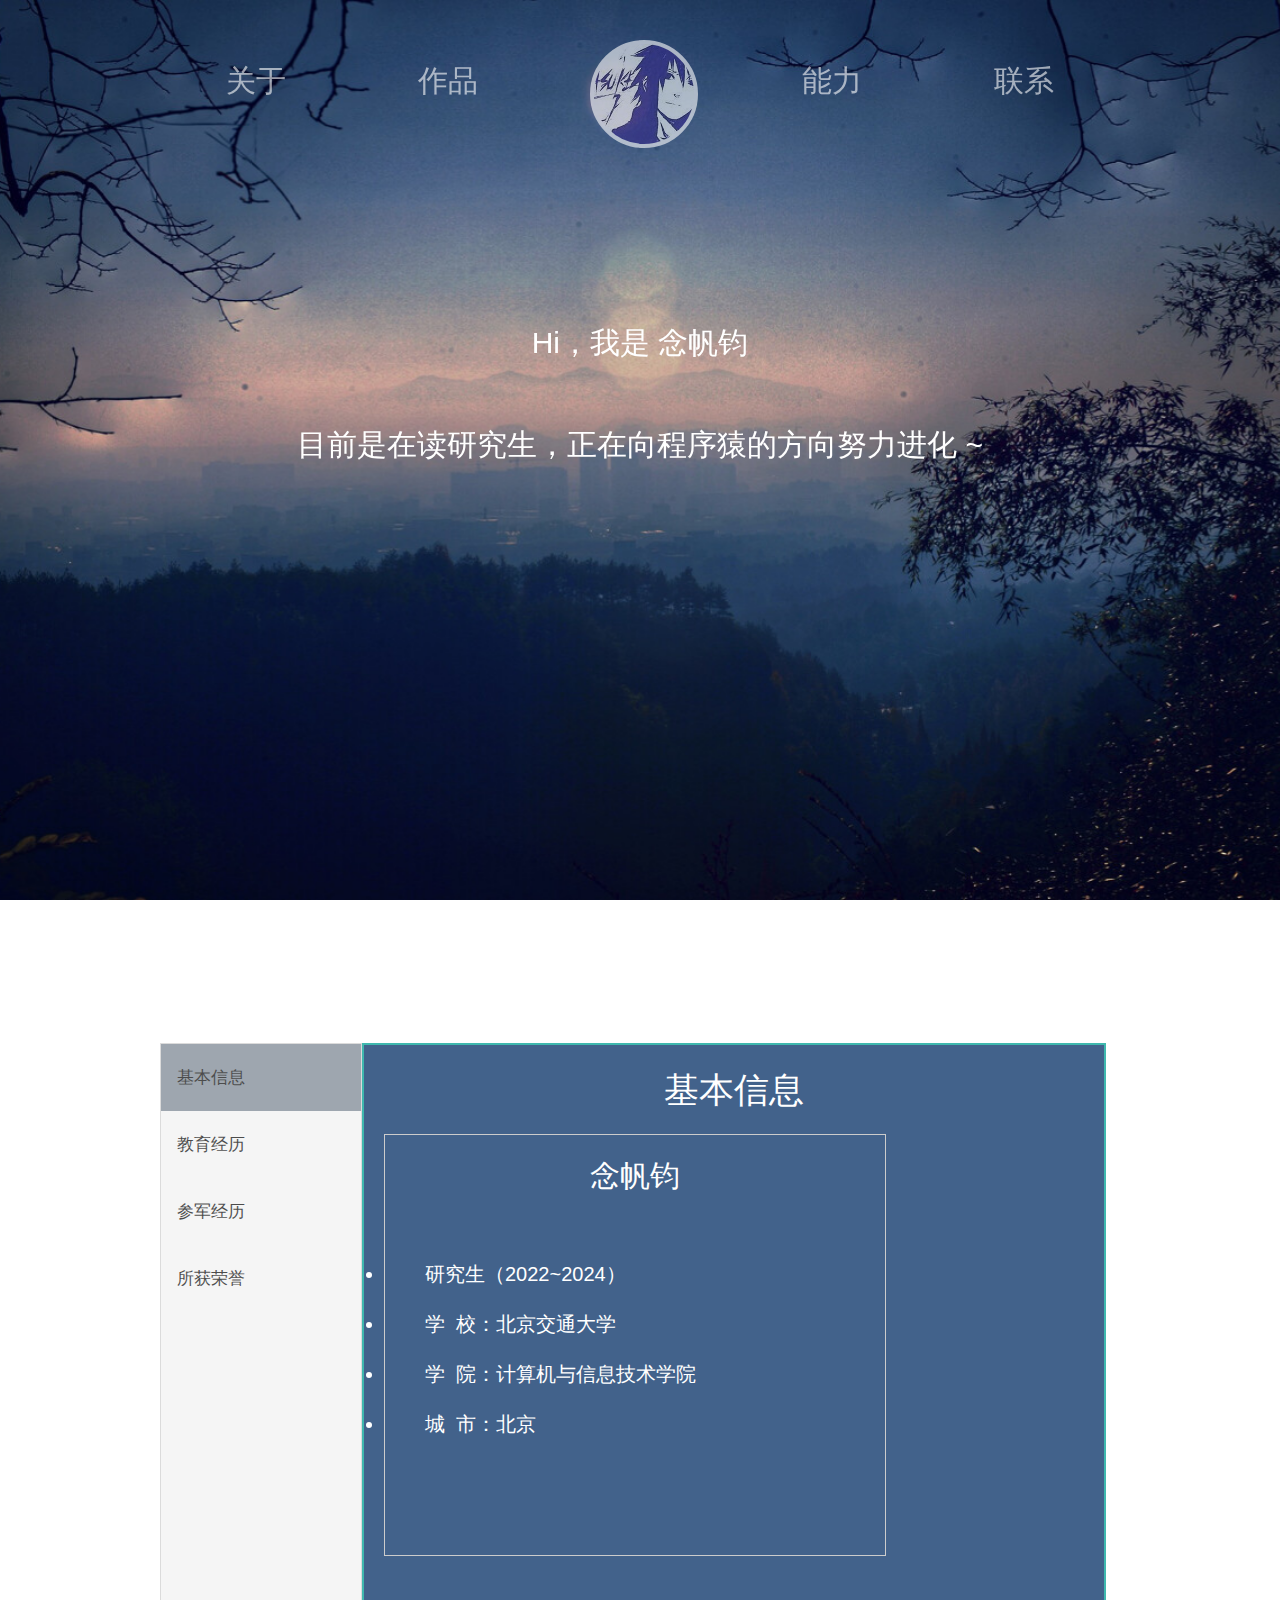
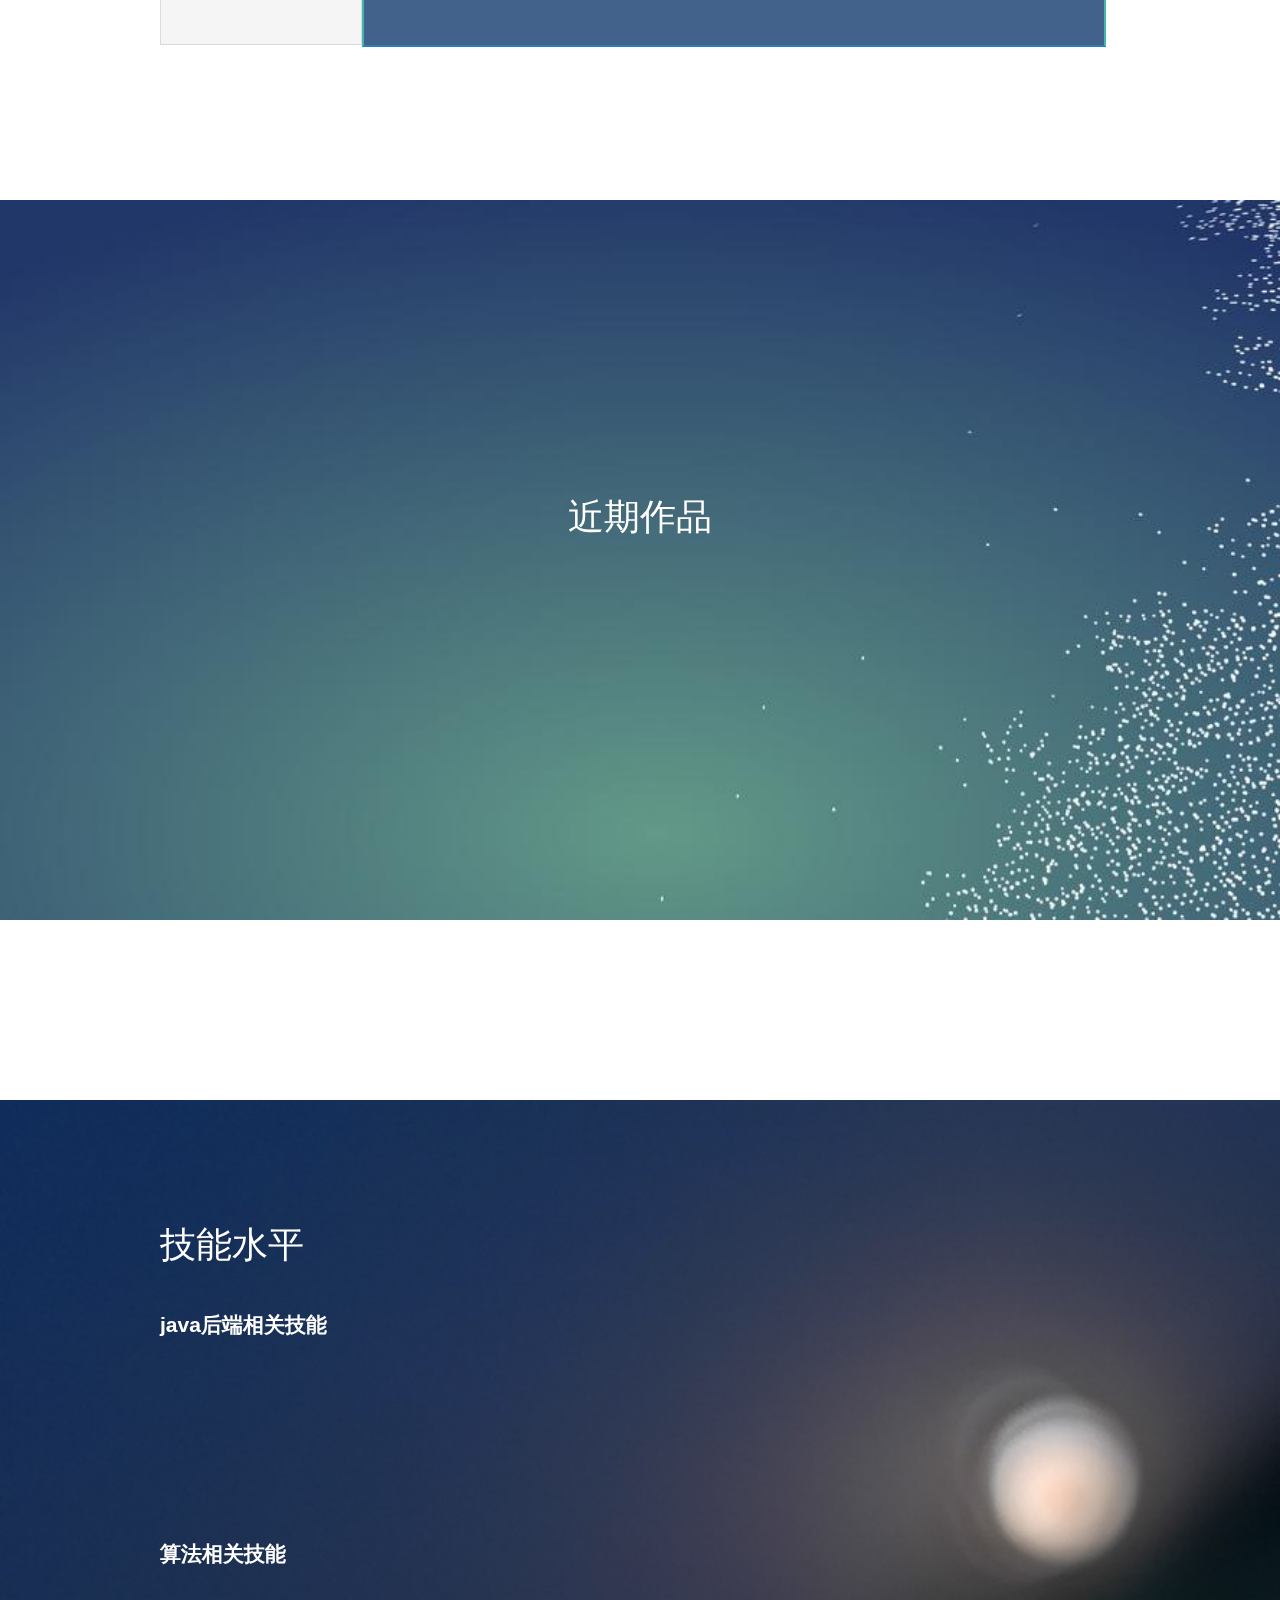
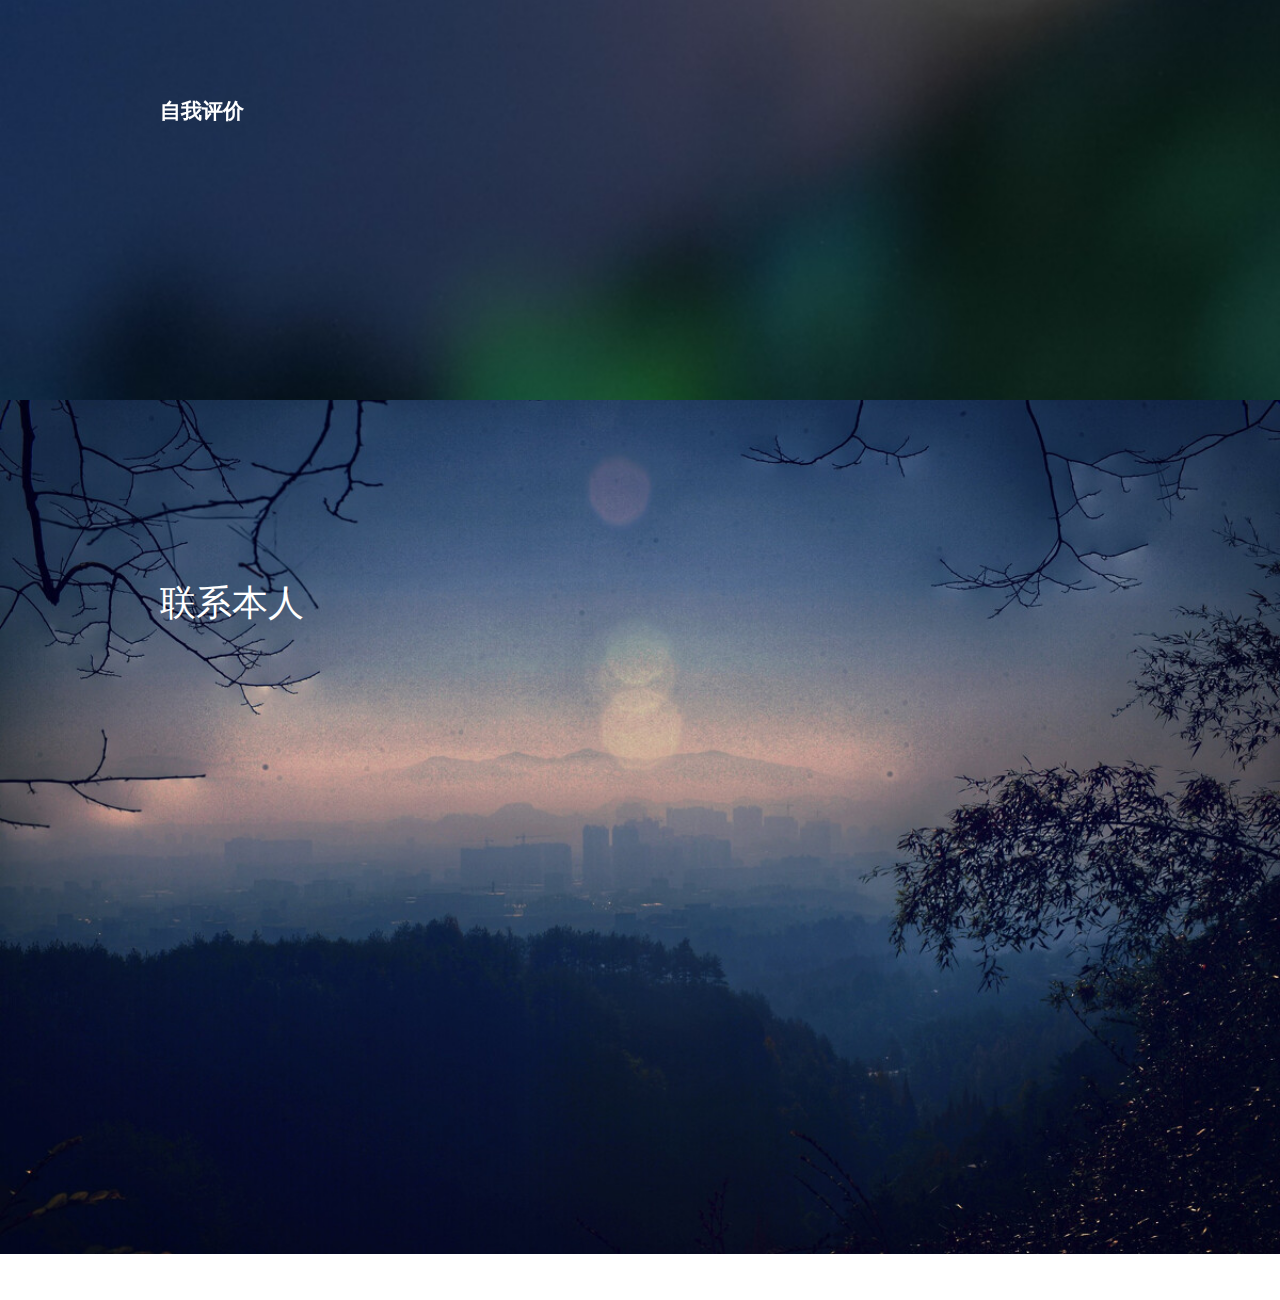
<file: index.html>
<!DOCTYPE html>
<html>
<head>
	<meta http-equiv="Content-Type" content="text/html; charset=UTF-8" />
	<meta name="viewport" content="width=device-width,initial-scale=1,maximum-scale=1,minimum-scale=1" />	
	<title>关于 念帆钧</title>

	<link rel="stylesheet" href="./style.css" type="text/css" media="all" />
	<link rel="shortcut icon" href="./images/icon.jpg"/>
	
</head>
<body class="loading-process">
<div class="loading">
	<div class="loading-circle"></div>
	<div class="loading-avatar"><img src="images/nian@2x.jpg" alt="" width="100" height="100"></div>
	<div class="loading-info">正在努力加载中...</div>
</div>
<div class="section-header">
	<div class="section">
		<nav class="nav" role="navigation">
			<ul>
				<li class="nav-about fade fade1"><a href="#about">关于</a></li>
				<li class="nav-works fade fade4"><a href="#works">作品</a></li>
				<li class="fade back-home"><a href="#top">首页</a></li>
				<li class="nav-skill fade fade2"><a href="#skill">能力</a></li>
				<li class="nav-contact fade fade3"><a href="#contact">联系</a></li>
			</ul>
		</nav>
	</div>
	<div class="nav-bg"></div>
</div>
<div class="home-bg">
	<img src="images/home-bg2.jpg" alt="" width="1000" height="667">
</div>


<div class="section-wrap section-fristpage">
	<div class="section">
		<div class="section-content">
			<p class="fade fade1">Hi，我是 念帆钧</p>
			<p class="fade fade2">目前是在读研究生，正在向程序猿的方向努力进化 ~</p>
			<p class="fade fade3">想了解更多，往下滚动哦 ^_^</p>
		</div>
		<a href="#" class="scroll-tip fade fade4">向下滚动</a>
	</div>
</div>

<div class="section-wrap section-fristpage">
	<div class="section">
		<div class="about-content clearfix section-content">
			<div class="tab">
				<button class="tablinks" onclick="openInfo(event, 'info')" id="defaultOpen">基本信息</button>
				<button class="tablinks" onclick="openInfo(event, 'education')">教育经历</button>
				<button class="tablinks" onclick="openInfo(event, 'army')">参军经历</button>
				<button class="tablinks" onclick="openInfo(event, 'honer')">所获荣誉</button>
			  </div>
			  
			  <div id="info" class="tabcontent">
				<h3>基本信息</h3>
				<div class="left-info">
					<h4>念帆钧</h4>
					<br>
					<li class="info">研究生（2022~2024）</li>
					<li class="info">学&nbsp;&nbsp;校：北京交通大学</li>
					<li class="info">学&nbsp;&nbsp;院：计算机与信息技术学院</li>
					<li class="info">城&nbsp;&nbsp;市：北京</li>
					
				</div>
				
				<div id="myIDphoto" class="right">
					<img class="my-photo fade fade4" src="images/photo.png" alt="" width="150" height="200">
				</div>	
			  </div>
			  
			  <div id="education" class="tabcontent">
				<h3>教育经历</h3>
				<ul>
					<li class="info-title">本科阶段  &nbsp;&nbsp;2016年~2022年  &nbsp;&nbsp; 北京交通大学
						<ul>
							<li class="info"><strong>专&nbsp;&nbsp;&nbsp;&nbsp;&nbsp;&nbsp;&nbsp;业：</strong>
								计算机科学与技术
							</li>
							<li class="info"><strong>特别说明：</strong>
								包括两年参军经历
							</li>
							<li class="info"><strong>主修课程：</strong>
								数据库，操作系统，java，C语言，离散数学，计算机网络，算法分析与设计。。。</li>
						</ul>
					</li>
					<br>
						
					<li class="info-title">研究生  &nbsp;&nbsp;2022年~2024年  &nbsp;&nbsp; 北京交通大学
						<ul>
							<li class="info"><strong>专&nbsp;&nbsp;&nbsp;&nbsp;&nbsp;&nbsp;&nbsp;业：</strong>
								计算机技术<专硕>
							</li>
							<li class="info"><strong>已修课程：</strong>
								机器学习，web搜索与推荐系统导论，深度学习，算法分析与设计</li>
						</ul>
					</li>

				</ul>
				

			  </div>
			  
			  <div id="army" class="tabcontent">
				<h3>参军经历</h3>
				<p class="info-title" >2017年9月~2019年9月&nbsp;&nbsp;参军入伍</p>
				<p class="info" weight="20px">&nbsp;&nbsp;&nbsp;&nbsp;大一结束后参军入伍，服役于西藏武警某部，期间获得“优秀义务兵”称号一次，
										团级嘉奖两次，标兵称号若干次，2019年9月退役后恢复学籍开始上大二。</p>
				<div id="myIDphoto" class="right">
					<img class="my-photo fade fade4" src="images/ArmyPhoto.jpg" alt="" width="400" height="266" margin-right="50px">
				</div>	
			  </div>

			  <div id="honer" class="tabcontent">
				<div float="left">
					<h3>所获荣誉</h3>
					<ul >
						<li class="honer red">2022.07 &nbsp;&nbsp;&nbsp;&nbsp;&nbsp; 校级本科优秀毕业论文</li>
						<li class="honer red">2020.12 &nbsp;&nbsp;&nbsp;&nbsp;&nbsp; 第六届移动互联创新大赛国家级三等奖</li>
						<li class="honer">2020.12 &nbsp;&nbsp;&nbsp;&nbsp;&nbsp; 一等学习进步奖学金</li>
						<li class="honer">2021.10 &nbsp;&nbsp;&nbsp;&nbsp;&nbsp; 二等社会工作优秀奖学金</li>
						<li class="honer">2020.09 &nbsp;&nbsp;&nbsp;&nbsp;&nbsp; 北京交通大学大学生创新创业大赛三等奖</li>
						<li class="honer">2019.08 &nbsp;&nbsp;&nbsp;&nbsp;&nbsp; 部队服役期间获一次 “优秀义务兵”称号，两次团级嘉奖</li>
						<li class="honer">2021.09 &nbsp;&nbsp;&nbsp;&nbsp;&nbsp; 担任学生军训教官，获得“优秀学生教官”称号</li>

					</ul> 
				</div>
				
			  </div>
		</div>
		<a href="#" class="scroll-tip fade fade4">向下滚动</a>
	</div>
</div>
<script>
	function openInfo(evt, infoName) {
    var i, tabcontent, tablinks;
    tabcontent = document.getElementsByClassName("tabcontent");
    for (i = 0; i < tabcontent.length; i++) {
        tabcontent[i].style.display = "none";
    }
    tablinks = document.getElementsByClassName("tablinks");
    for (i = 0; i < tablinks.length; i++) {
        tablinks[i].className = tablinks[i].className.replace(" active", "");
    }
    document.getElementById(infoName).style.display = "block";
    evt.currentTarget.className += " active";
}

// 触发 id="defaultOpen" click 事件
document.getElementById("defaultOpen").click();
</script>


<!-- <div id="about" class="section-wrap section-about">
	<div class="section">
		<div class="about-content clearfix section-content">
			<div class="left">
				<h1>关于本人</h1>
				<p class="fade fade1">2008 年接触网站建设</p>
				<p class="fade fade2">2012 年专注前端学习</p>
				<p class="fade fade3">断续写过两年多独立博客（旧博 <a href="http://www.qianxingzhem.com" target="_blank">潜行者m</a>)</p>
				<p class="fade fade4"><a href="http://www.haohaoxuexitiantianxiangshang.com" target="_blank">好好学习天天向上</a> 开发者</p>
				<p class="fade fade5"><a href="http://deepdevelop.com" target="_blank">Deepdevelop</a> 兼职前端工程师</p>
				<p class="fade fade6">目前在申请前端实习，为 10 月份校招做准备。</p>
			</div>
			<div class="right">
				<img class="my-photo fade fade4" src="images/me.jpg" alt="" width="335" height="540">
			</div>
		</div>
	</div>
</div> -->

<div id="works" class="section-wrap section-works">
	<div class="section">
		<div class="works-content section-content">
			<h1>近期作品</h1>
			<div class="works-list clearfix">
				<div class="works-item first fade fade1">
					<!-- <a href="work\graduation\work1.html" target="_blank"> -->
					<a href="https://nianfanjun.vipcom.cc/" target="_blank">
						<img src="images/works/stock-predict.png" alt="" width="300" height="180">
						<div class="work-info">
							<h2>股票预测可视化系统</h2>
							<p><strong>开发时间</strong>：2021年12月~2022年6月<br>
							<strong>主要工作</strong>：我的毕业设计，基于多模态图神经网络的股票预测及可视化，最后获得校级优秀毕业论文（详情请点击图片）</p>
						</div>
					</a>
				</div>
				<div class="works-item fade fade2">
					<a href="https://www.vipcom.cc/home/mockup/open/id/10434_5dc628b3" target="_blank">
						<img src="images/works/hangkong.jpg" alt="" width="300" height="180">
						<div class="work-info">
							<h2>航空公司订票系统</h2>
							<p><strong>开发时间</strong>：2020年9月-2020年12月<br>
							<strong>工作详情</strong>：课程作业，完成了本系统的相关系统设计文档编写、系统设计、系统实现等相关工作（详情请点击图片）。</p>
						</div>
					</a> 
				</div>
				<div class="works-item fade fade3">
					<a href="work\TimeLine\work2.html" target="_blank">
						<img src="images\works\TimeLine.jpg" alt="" width="300" height="180">
						<div class="work-info">
							<h2>《时光录》APP开发</h2>
							<p><strong>开发时间</strong>：2021.05-2021.07<br>
							<strong>工作详情</strong>：小组开发的一个安卓APP。（详情请点击图片）</p>
						</div>
					</a>
				</div>
				<!-- <div class="works-item first fade fade4">
					<a href="http://97866.com/" target="_blank">
						<img src="images/works/game.jpg" alt="" width="300" height="180">
						<div class="work-info">
							<h2>游戏小站</h2>
							<p><strong>开发时间</strong>：2013年12月<br>
							<strong>工作详情</strong>：基于 PSD 做前端页面开发，于后端沟通交流。</p>
						</div>
					</a>
				</div> -->
			</div>
			<!-- <a class="more-link" href="http://yujiangshui.com/product/">查看更多</a> -->
		</div>
	</div>
</div>
<div id="skill" class="section-wrap section-skill">
	<div class="section">
		<div class="skill-content section-content">
			<h1>技能水平</h1>
			<ul>
				<h2 style="font-weight:900;">java后端相关技能</h2>
				<li class="fade fade1 skill">较为熟练使用java、c语言， 能够独立开发程序，有良好的工程规范命名、注释习惯。</li>
				<li class="fade fade3 skill">较为熟练的使用MySQL数据库。</li>
				<li class="fade fade2 skill">对 HTML、 CSS、Vue 等前端开发技术有一定了解、可以开发简单的前端页面。</li>
				<li class="fade fade4 skill">有一定的数据结构、算法基础，熟悉TCP/IP协议。</li>
				<li class="fade fade4 skill">熟练掌握 IDEA、VScode 、VS2017等编程工具，以及github代码管理工具。</li>
				<br>
				<h2 style="font-weight:900;">算法相关技能</h2>
				<li class="fade fade3 skill">有深度学习开发框架（Python、TensorFlow）项目经验。</li>
				<li class="fade fade2 skill">有时序预测项目经验，对LSTM、TCN、CNN、RNN等模型较为熟悉，有模型训练经验。</li>
				<li class="fade fade1 skill">有搜索与推荐算法相关经验。</li>
				<br>
				<h2 style="font-weight:900;">自我评价</h2>
				<li class="fade fade1 skill">善于沟通，有良好的团队合作精神和独立分析解决问题的能力，有高度的责任感。</li>
				<li class="fade fade4 skill">有参军经历，有较大的抗压能力，有吃苦耐劳的精神，积极乐观。</li>
				<li class="fade fade2 skill">热爱计算机科学与互联网技术，对新技术抱有极大的兴趣和自学能力。</li>
				<li class="fade fade3 skill">在校期间担任过协会组织部部长、大学生军训教官、研究生班级班长，组织过多项活动，有一定组织能力。</li>
			</ul>
		</div>
	</div>
</div>
<div id="contact" class="section-wrap section-contact">
	<div class="section">
		<div class="contact-content clearfix section-content">
			<h1>联系本人</h1>
			<div class="left">
				<div class="contact-ways fade fade1">
					<h2>社交网络</h2>
					<ul>
						<li style="font-size: 20px;color:aliceblue">邮箱：<a target="_blank" href="mailto:22125214@bjtu.edu.cn">22125214@bjtu.edu.cn</a></li>
						<li style="font-size: 20px;color:aliceblue">微信号：cmder2</li>
						<li style="font-size: 20px;color:aliceblue">Github：<a target="_blank" href="https://github.com/fanjun1997">fanjun1997</a></li>
						<li style="font-size: 20px;color:aliceblue">CSDN：<a target="_blank" href="https://blog.csdn.net/weixin_45913922?type=blog">fanjun1997</a></li>
					</ul>
				</div>
				<!-- <div class="contact-info fade fade2">
					<h2>本站声明</h2>
					<p>本站设计、交互、编码均由一人独立完成。感谢 jQuery 提供了很多方便。本站源代码已经公开在 github 上面，欢迎 fork 学习。</p>
				</div> -->
			</div>
			<div class="right fade fade3">
				<h2>扫码添加</h2>
				<img class="my-photo fade fade2" src="images/wechat.jpg" alt="" width="400" height="400" margin-right="50px">
			</div>
		</div>
	</div>
</div>

<div class="overlay"></div>
<div class="state-indicator"></div>

<script type="text/javascript" src="./js/jquery-1.9.1.min.js"></script>
<script src="js/global.js"></script>

</body>
</html>
</file>
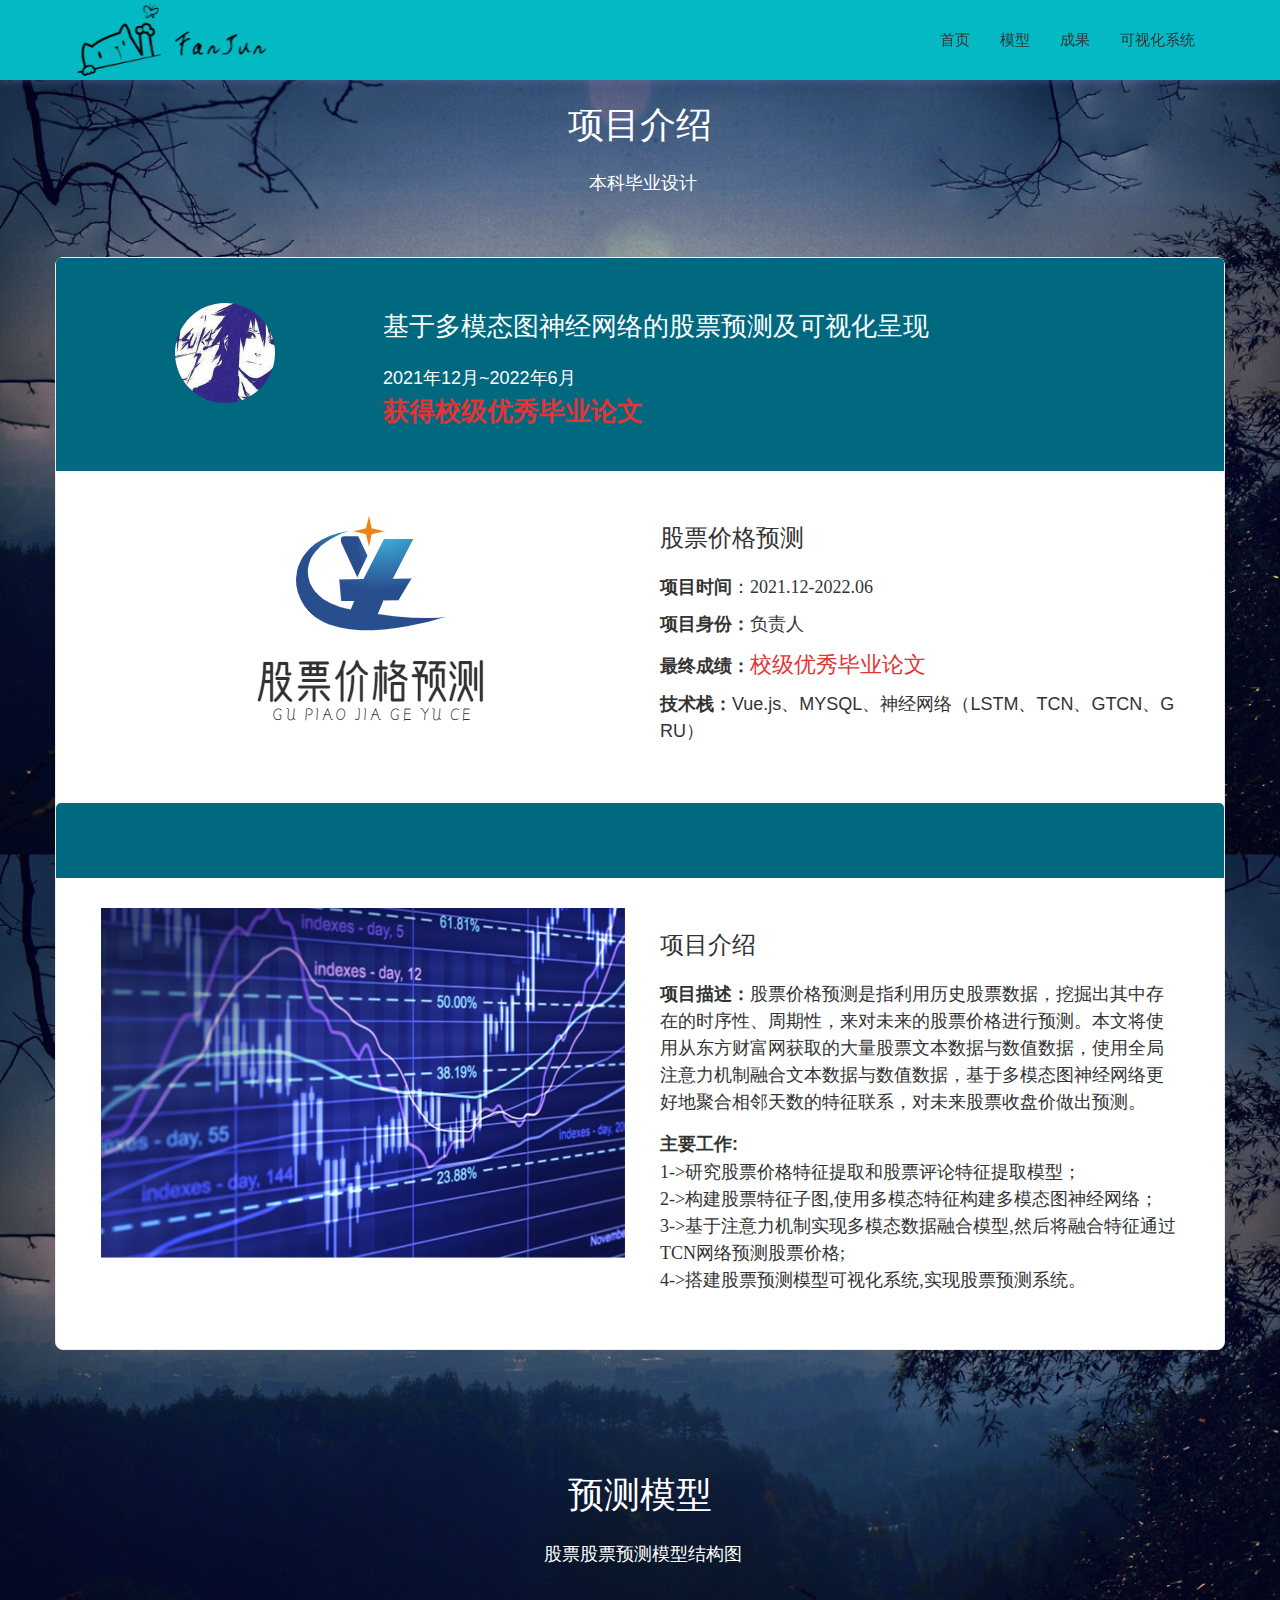
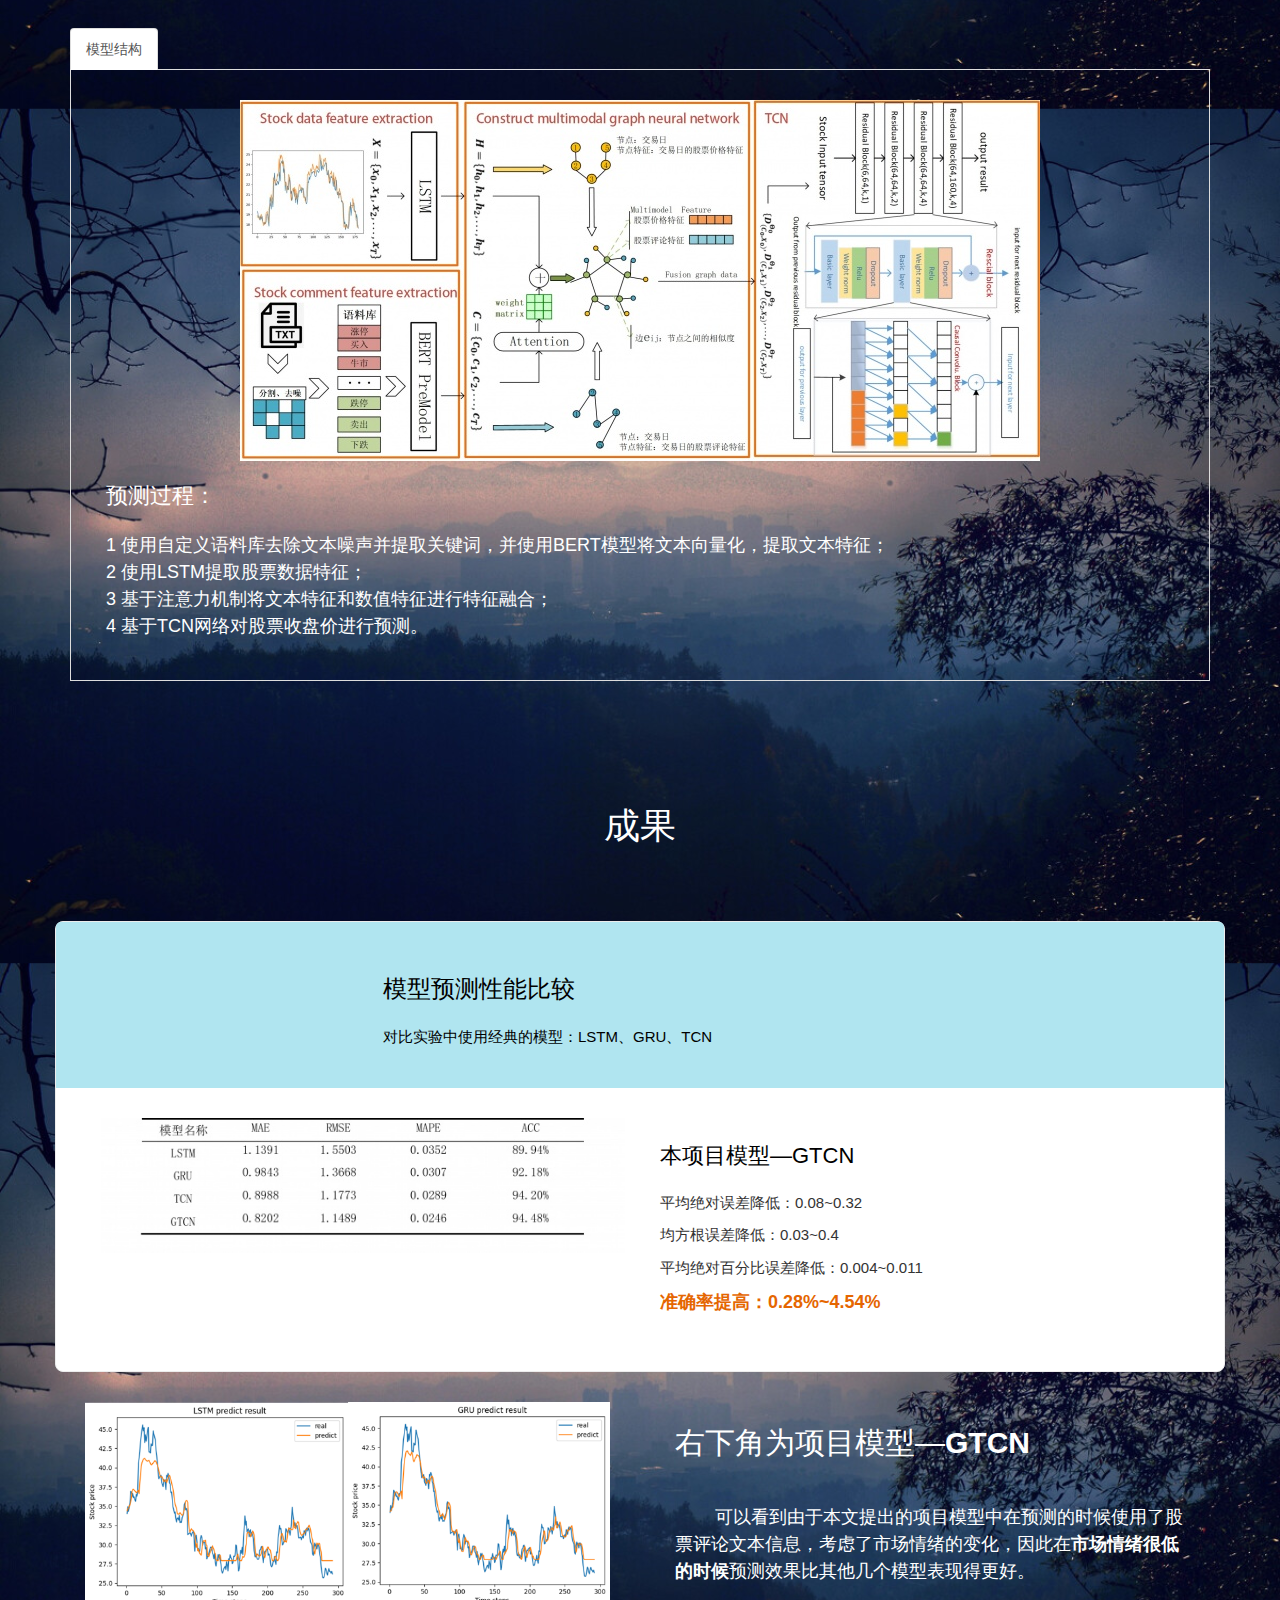
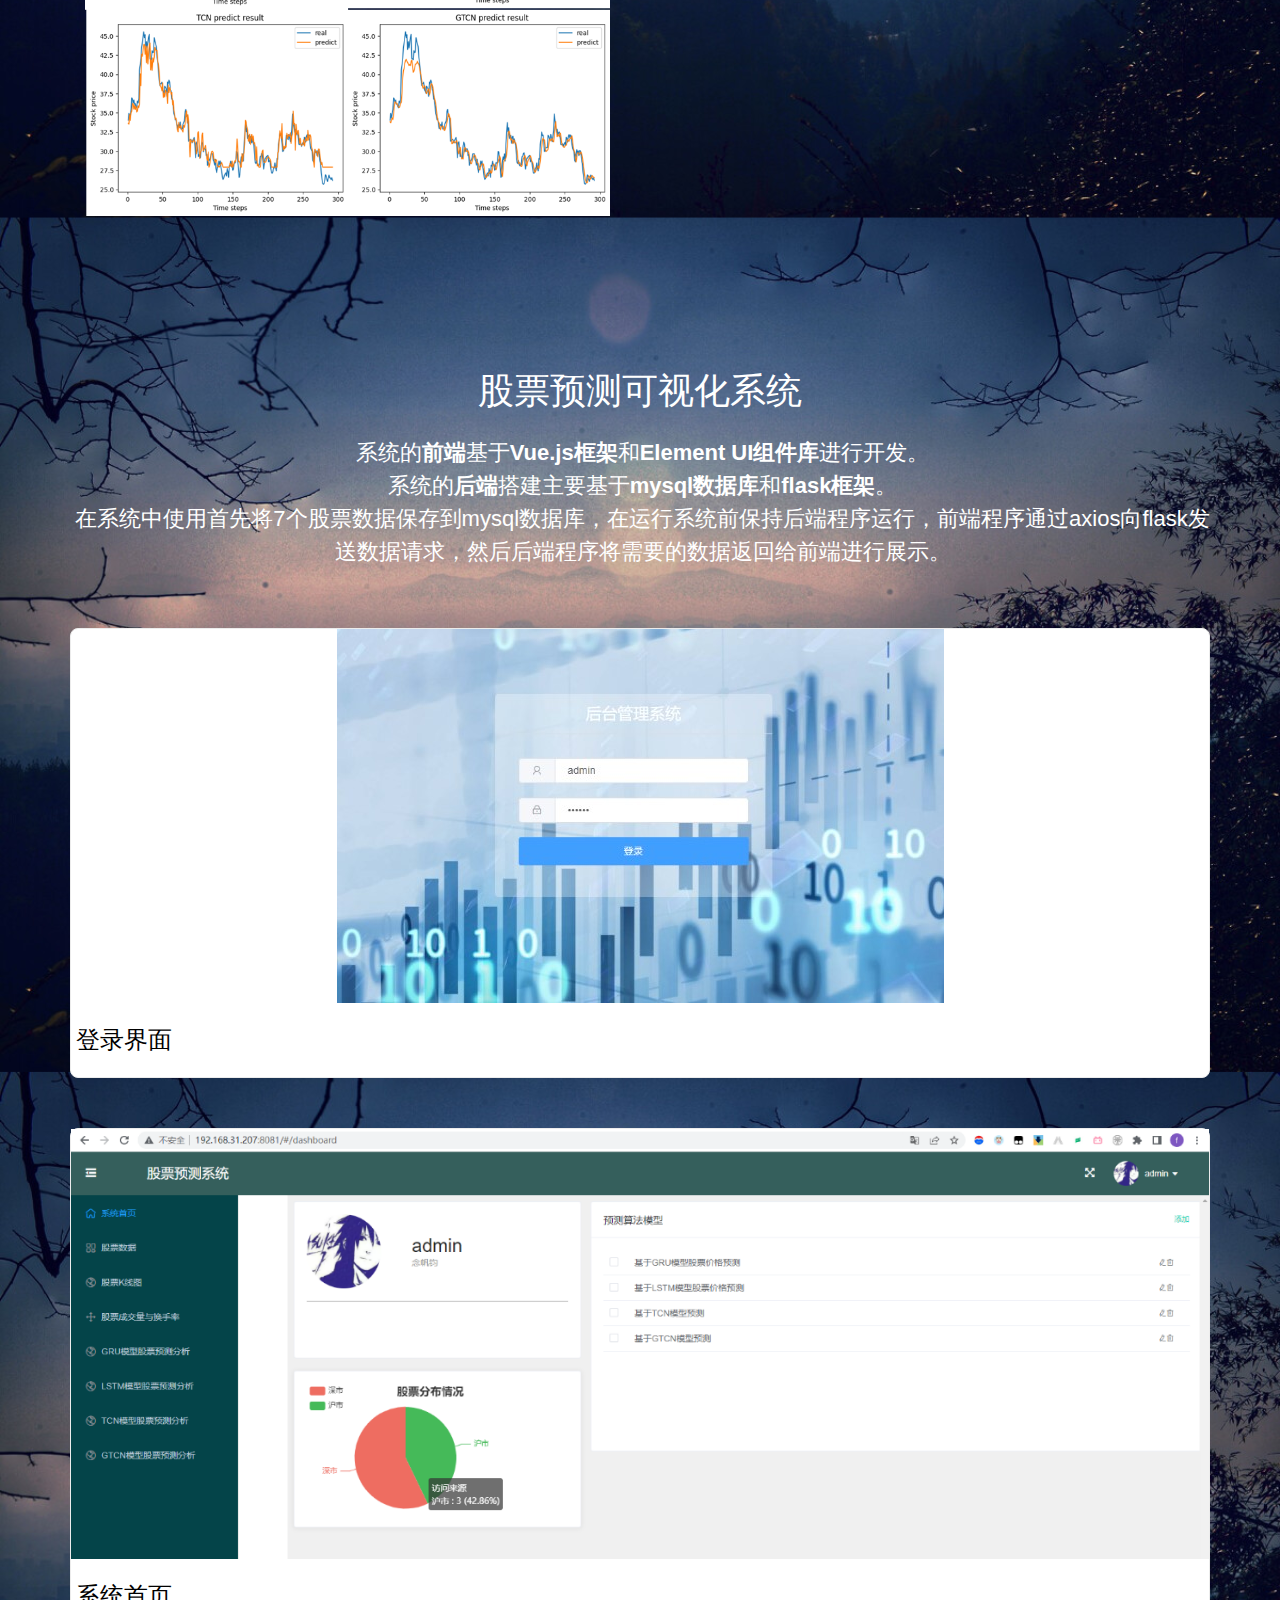
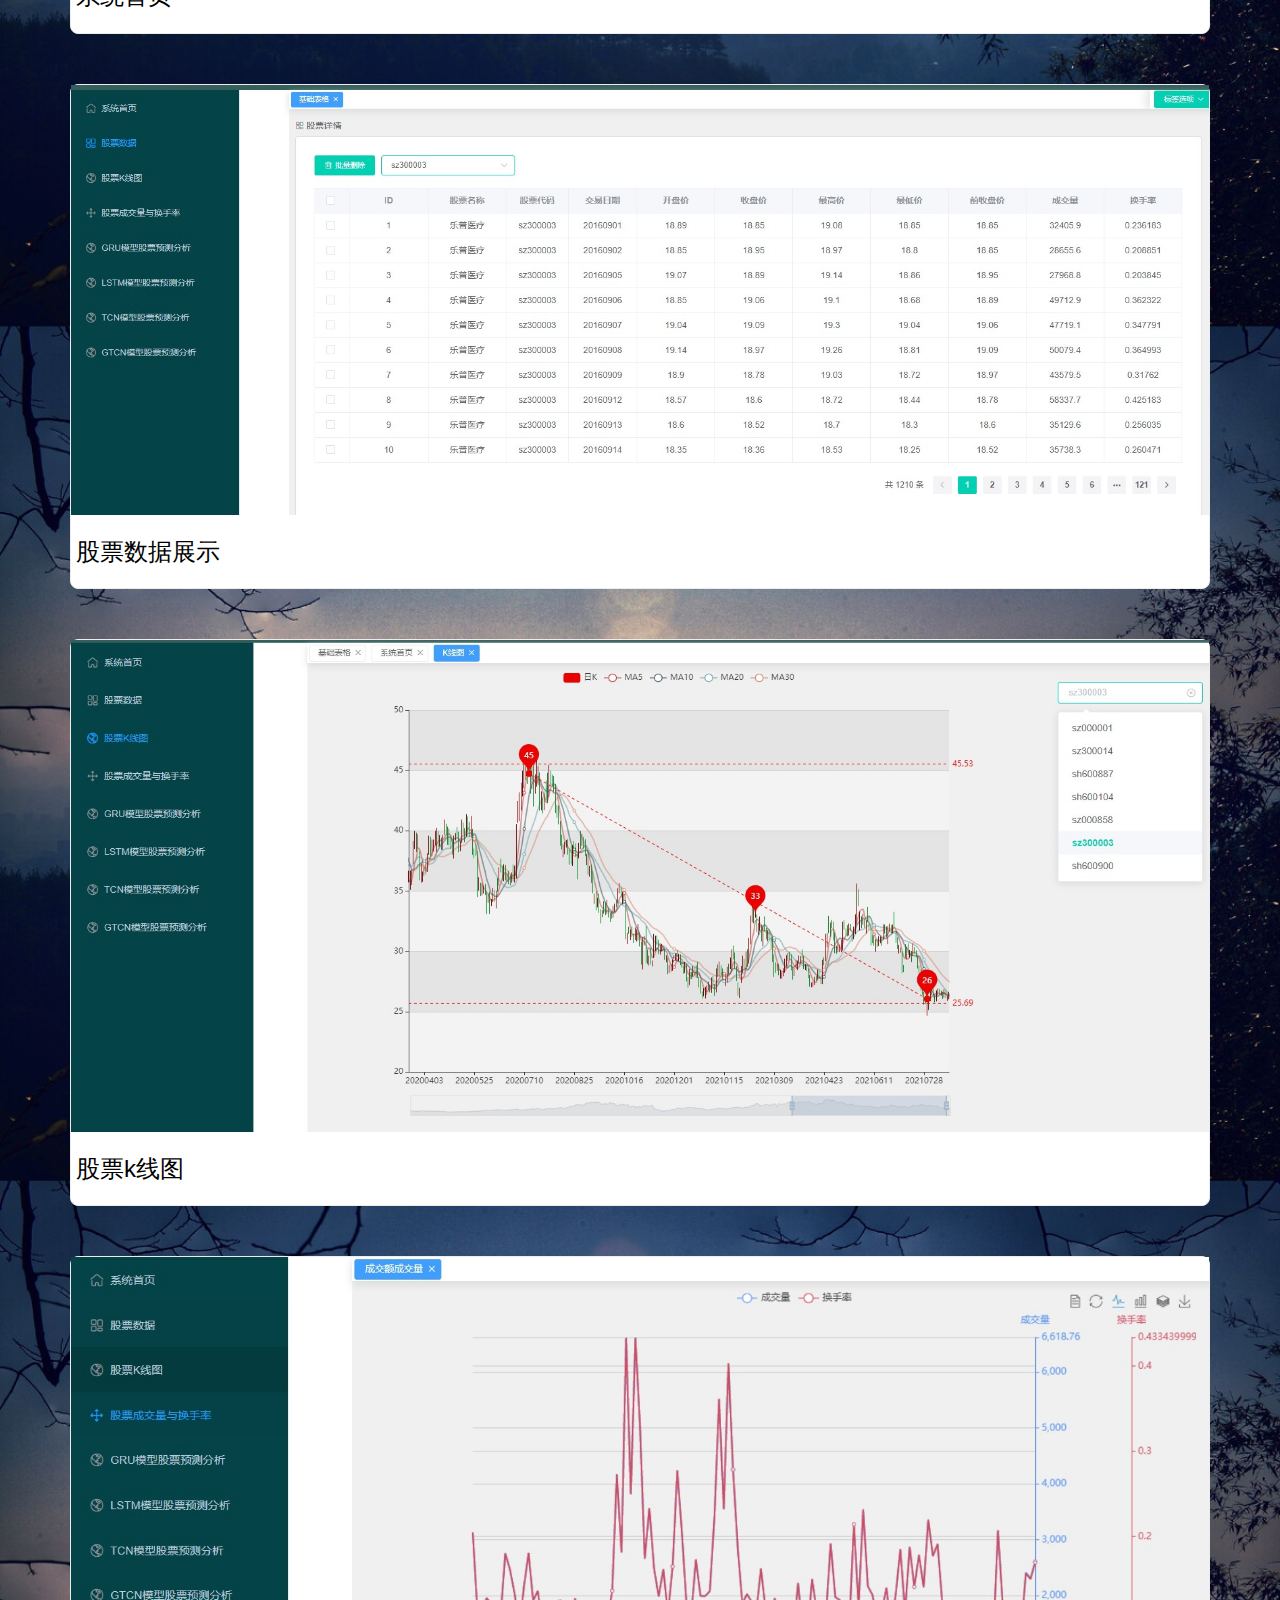
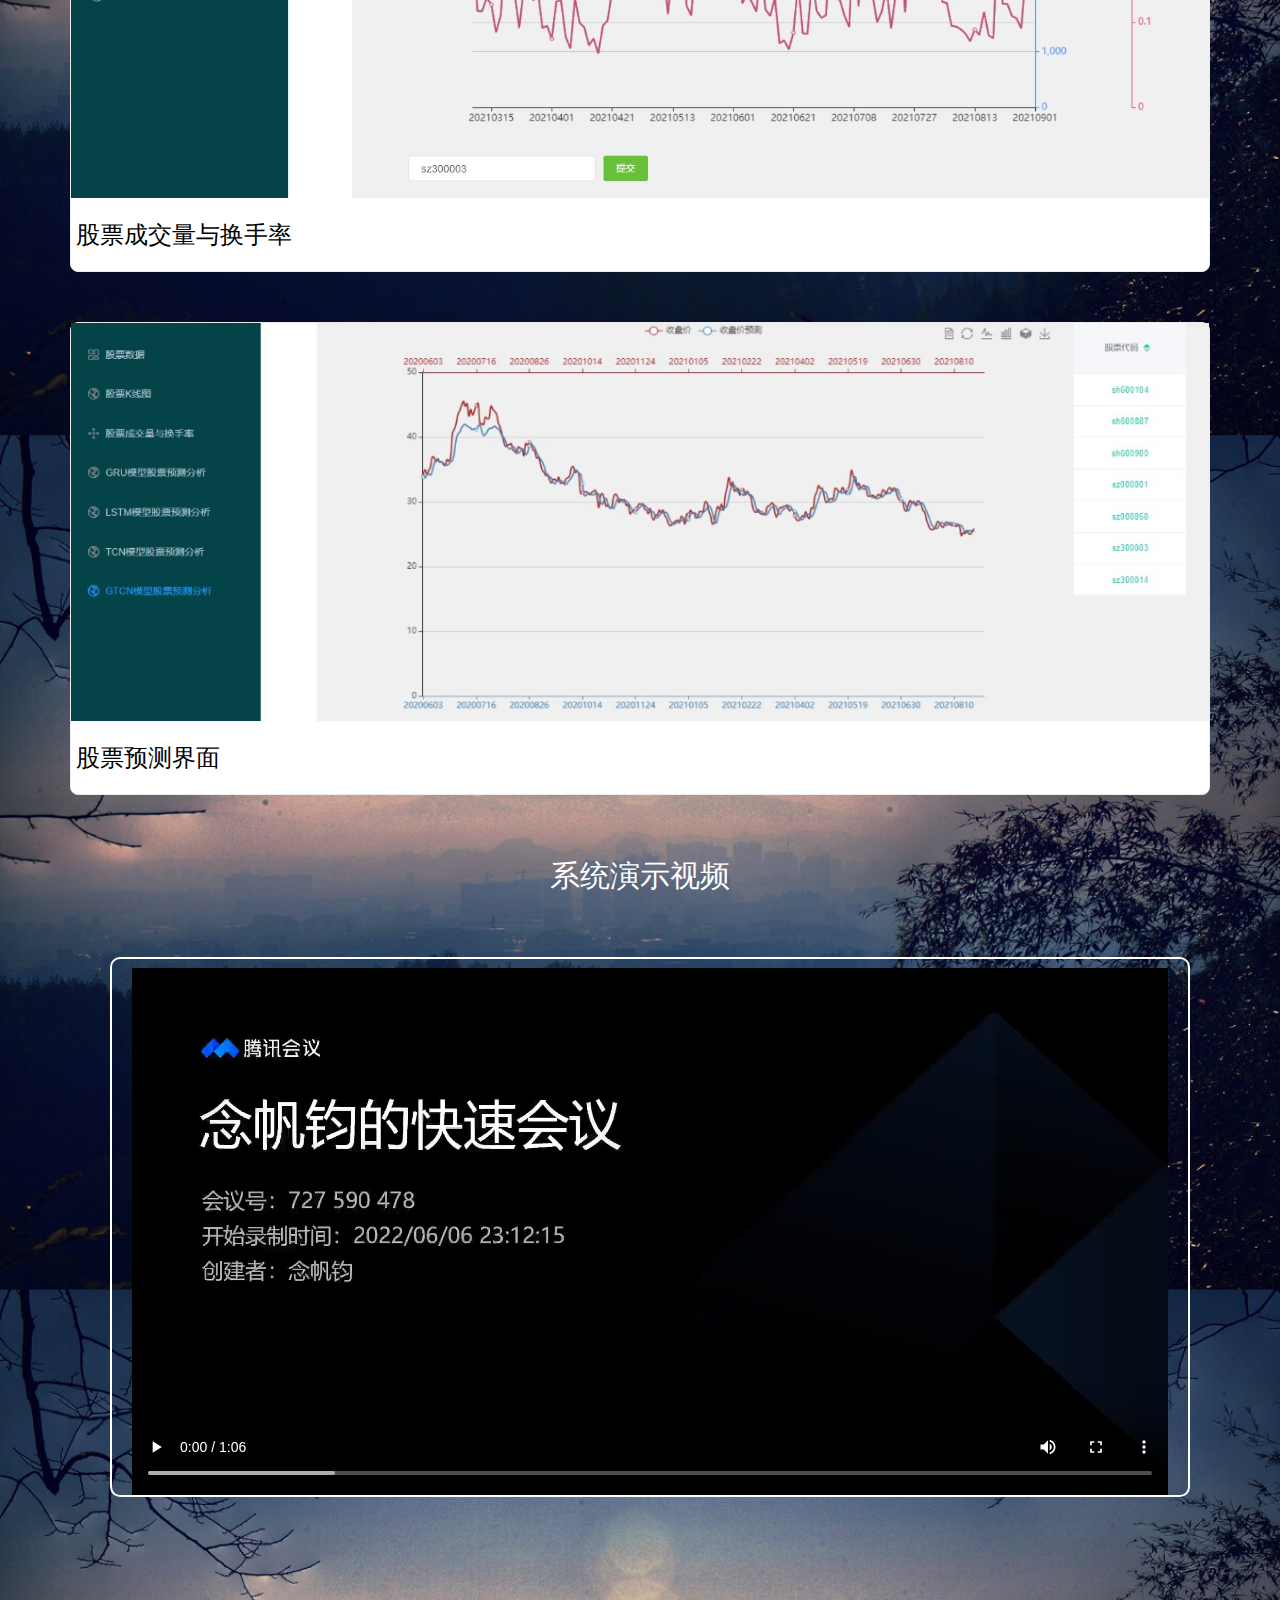
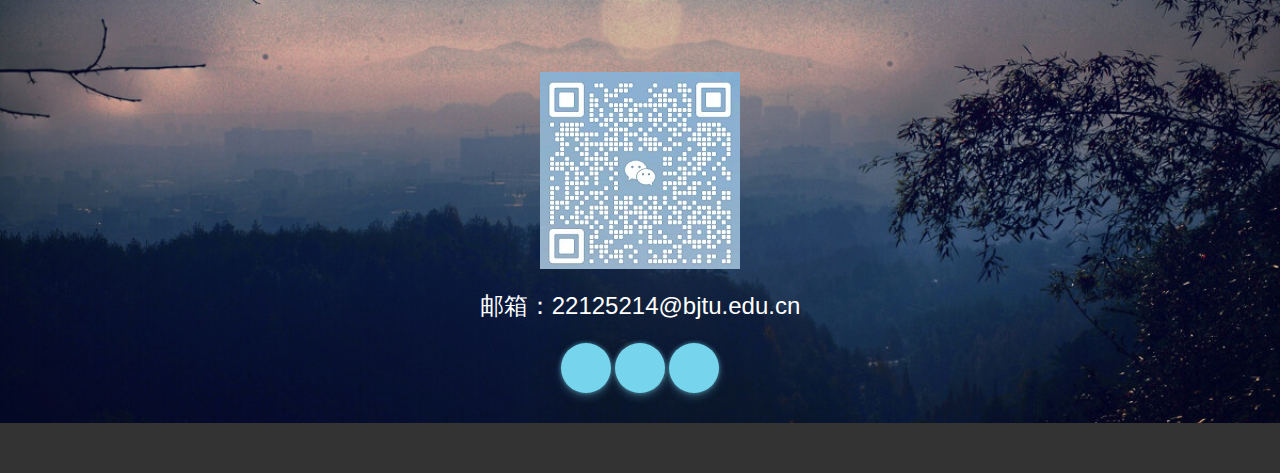
<file: work/graduation/work1.html>
<!--bkoutstart-->
<!DOCTYPE html><html>
    <head>
    <meta charset="utf-8">
    <title>毕设</title>
    <meta name="description" content="这是一个测试网页">
    <meta name="keywords" content="">
    
    <meta name="viewport" content="width=device-width, initial-scale=1, shrink-to-fit=no">
    <meta name="viewport" content="width=device-width, initial-scale=1, maximum-scale=1">
    
    <link rel="stylesheet" href="./css/bt3.7.css">
    <link rel="Stylesheet" type="text/css" href="./css/mycore.css?e13?31" />
    <link rel="Stylesheet" type="text/css" href="./css/myatc.css?312?31" />
    
        <link rel="shortcut icon" href="../../images/icon.jpg" type="image/x-icon" />
    
    <script src="./js/jquery-1.11.3.min.js?31"></script>
    
     <style>
        body{
            margin:0px;
            padding:0px;
        }
        .myiconfont{
        	font-family: "iconfont" !important;
			font-style: normal;
			-webkit-font-smoothing: antialiased;
			-moz-osx-font-smoothing: grayscale;
        }
        .std_title_one{
            font-size:18px;
        }
        .std_btn{
            border:1px solid #eee;
            text-align:center;
            height:50px;
            line-height:50px;
            border-radius:5px;
            width:150px;
            background-color:#333;
            color:#fff;
            cursor:pointer;
        }
        .pubbtnpdstd{
            padding:15px 20px;
        }
        .pubbtnpdmid{
            padding:20px 30px;
        }
        .pubbtnpdbig{
            padding:25px 40px;
        }
        .margin-bottom15{
        	margin-bottom:15px;
        }
        .pubftsz10{
            font-size:10px;
        }
        .pubftsz14{
            font-size:14px;
        }
        .pubftsz18{
            font-size:18px;
        }
        .pubftsz22{
            font-size:22px;
        }
        .pubftsz26{
            font-size:26px;
        }
        .pubftsz30{
            font-size:30px;
        }
        .pubftsz40{
            font-size:40px;
        }
        .pubftsz50{
            font-size:50px;
        }
        .pubftsz80{
            font-size:80px;
        }
        .pubftsz100{
            font-size:100px;
        }
        .pubbtnrd_no{
            border-radius:0px;
        }
        .pubbtnrd_5{
            border-radius:5px;
        }
        .pubbtnrd_10{
            border-radius:10px;
        }
        .pubbtnrd_50{
            border-radius:50px;
        }
        .pubpd0{
            padding:0px;
        }
        .margin_auto{
            margin:auto;
        }
        .topradius{
            border-top-left-radius: 5px;
            border-top-right-radius: 5px;
        }
        .bottomradius{
            border-bottom-left-radius: 5px;
            border-bottom-right-radius: 5px;
        }
        /** 公共css 可提取出去 自动限制宽高比的图片框  **/
       
         .myse_bdd{
            border:1px solid rgb(118, 213, 237);
        }
        .boxtipsbditms{
            border-top: 1px red dashed;
            border-bottom: 1px red dashed;
        }
        .mybdlineintro{
            background-color:#ececec;
        }
        .mybdlineintroflash{
            background: #fff;
        }
        .myblockmenk{
            opacity: 0.9;
        }
        .myse_sdb{
            box-shadow: 3px 3px 20px rgba(118, 213, 237,0.28);
        }
       
        h1,h2,h3,h4{
            padding:10px 5px;
            line-height:1.4;
        }
        p{
        	padding-left:5px;
        }
        .my_sub_desp, p{
        	font-size:15px;
        	line-height:1.5;
        }
        .swiper-pagination-bullet-active{
            background: rgb(118, 213, 237);
        }
        .swiper-button-next, .swiper-button-prev{
            color:rgb(118, 213, 237);
        }
        .swiper-bottom-pad{
            padding-bottom:40px;
        }
        #loader-1::before{
            border: 2px solid transparent;
            border-top-color: rgb(118, 213, 237);
            border-top-width: 2px;
        }  
        @keyframes animated-border {
        0% {
        box-shadow: 0 0 0 0px rgba(255,255,255,0.4);
        }
        100% {
        box-shadow: 0 0 0 20px rgba(255,255,255,0);
        }
        }
        #gif-box {
        animation: animated-border 1.5s infinite;
        font-family: Arial;
        font-size: 18px;
        line-height: 30px;
        font-weight: bold;
        color: white;
        border: 2px solid;
        border-radius: 10px;
        padding: 0px 20px;
        margin: 40px;
        margin-top: 40px;
        height: 540px;
        width: 1080px;
        }
      
    </style>
    <style>
    .js-my-replace-img,.js-my-replace-txt{
        cursor:pointer;
        word-break: break-all;
    }
    .btmgwgogo:hover{
        font-weight:600;text-decoration:underline;
    }
    lhz{display:block;padding:0;margin:0}
    .boxdivborder{
        width:100%;
        height:50px;
        line-height:50px;
        text-align:center;
        background-color:#333;
        color:#fff;
    }
    .myfullwidth img,.myfullimg{
        width:100%;
    }
    .bgsize100{
        background-size:100%;
    }
       .pubbtnrd_50p{
            width:50px;
            height:50px;
            line-height:50px;
            text-align:center;
            border-radius:50%;
            padding:0px;
        }
        .pubbtnrd_80p{
        	width:80px;
        	height:80px;
        	line-height:80px;
        	text-align:center;
            border-radius:50%;
            padding:0px;
        }
        .pubbtnrd_100p{
        	width:100px;
        	height:100px;
        	line-height:100px;
        	text-align:center;
            border-radius:50%;
            padding:0px;
        }
        .wt_bgcc, .cc_bgcc{
            background-color:#fff;
        }
        .wt_ftcc{
            color:#fff;
        }
        .bk_ftcc{
            color:#000;
        }
        .gray_ftcc{
            color:#eee;
        }
        .bk_bgcc{
            background-color:#000;
        }
        .pubcc{
            color:rgb(118, 213, 237) ; 
        }
        .pubbgcc{
            background-color:rgb(118, 213, 237) ; 
        }
        .pubbdcc{
            border-color:rgb(118, 213, 237) ; 
        }
        .stdpblock_one{
            margin-top:15px;
            line-height:20px;
        }
        .ctras_cc{
            color:#fff;
        }
        .web_ftcc{
            color:#fff;
        }
        .navboxcc .current{
            background-color:rgb(118, 213, 237) ;
            color:#fff;
        }
        .pubbtnbg{
            background-color:rgb(118, 213, 237) ; 
            border:none ; 
            color:#fff;
        }
        .pubbtnwtbg{
            background-color:#eee ; 
            border:none ; 
            color:#333;
        }
        .pubbtnline{
            border-color:rgb(118, 213, 237) ; 
            color:rgb(118, 213, 237);
        }
        .pubbtnline:hover{
            background-color:rgb(118, 213, 237) ; 
            border-color:#fff ; 
            color:#fff;
        } 
        .pubbtnbg:hover{
            background-color:#fff ; 
            border-color:rgb(118, 213, 237) ; 
            color:rgb(118, 213, 237);
        }    
        
        .pubbtnrd_0p{
        	background-color:rgba(0,0,0,0);
        	color:rgb(118, 213, 237);
        	padding:0px;
        }
        .pubbtnrd_0p:hover{
        	background-color:rgba(0,0,0,0);
        }
        .pubbtnsdcc{
        	box-shadow: 0 0 4px rgba(118, 213, 237,0.55), 0 4px 8px rgba(118, 213, 237,0.28);
        }
        .pubbtnsdhb{
        	box-shadow: 0 0 4px rgba(0,0,0,0.8), 0 4px 8px rgba(0,0,0,0.28);
        }
        .pubreadcc{
        	color:rgb(118, 213, 237);
        }
        .my_img_mask_out{
        	position:relative;width:100%;height:100%;
        }
        .my_img_mask_inner{
        	position:absolute;opacity:0.8;background:rgb(118, 213, 237);width:100%;height:100%;
        }
        .my_img_mask_inner:hover{
            display:block;
        }
        .inneritemstd{
            border:1px solid #ececec;
            border-radius:8px;
            box-shadow: 0 1px 3px rgba(26,26,26,.1);
        }
        .inneritemstd2{
            border:1px solid #ececec;
            border-radius:8px;
        }
        .inneritemstd3{
            border:1px solid #ececec;
            box-shadow: 0 1px 3px rgba(26,26,26,.1);
        }
        .inneritemstd4{
            border:1px solid #ececec;
        }
        .publinearcc{
             background-image: linear-gradient(to bottom , rgb(118, 213, 237),rgb(118, 213, 237),rgb(91,204,212),rgb(67,186,178),rgb(47,161,138),rgb(30,135,100))        }
        @media (max-width: 700px) {
            .autovcenterpox{
                display: flex;
                align-items: center;
            }
            .autopadding30_1,.myse_pdbg{
                 padding:5px;
            }
            .automg-bt-30{
            	margin-bottom:15px;
            }
            .automg-bt-100{
            	margin-bottom:20px;
            }
            .autopd-bt-100{
            	padding-bottom:20px;
            }
            .autopadding15,.myse_pda{
                 padding:5px;
            }
            .autopd-vt-big{
                padding-top:15px;
            }
            .autopd-vt-bktit{
                margin-bottom:15px;
            }
            .navbox .container{
                padding:0px;
            }
            .navbox .nav_items{
                width:100%;
                background-color:rgb(118, 213, 237);
                color:#fff;
                text-align:center;
                height:50px;
            }
            .navitemsbox{
                max-height:90vh;
                overflow-y: scroll;
                width:100%;
            }
            .mystdmbshownav{
                margin-top: 0px;
                position: absolute;
                right: 0;
                width:40px;
            }
            .litdisplaybk{
                display:block
            }
            .pubautow50_100{
        		width:100%;
        	}
                .pubautow40,.pubautow60{
                    width:100%;
                    display:block;
                }    
            .justmbshow{
                display:block;
            }
            .justpcshow{
                display:none;
            }
            .justmbfirstshow{
                display:none;
            }
            .fixedimgboxdiv_auto_big{
                display: block;
                width: 100%;
                padding-top: 100%;
                position: relative;
                overflow:hidden;
            }
        }
        @media (min-width: 700px) {
            .pcclearfix{
                clear:both;
            }
            .autovcenterpox{
                display: flex;
                align-items: center;
            }
            .autopadding30_1,.myse_pdbg{
                padding:30px;
            }
            .automg-bt-30{
            	margin-bottom:30px;
            }
            .automg-bt-100{
            	margin-bottom:100px;
            }
            .autopd-bt-100{
            	padding-bottom:100px;
            }
            .autopadding15,.myse_pda{
                 padding:15px;
            }
            .autopd-vt-big{
                padding-top:50px;
            }
            .autopd-vt-bktit{
                margin-bottom:50px;
            }
            .pubautow50_100{
        		width:50%;
        	}
            .pubautow40{
                width:40%;
            }   
            .pubautow60{
                width:60%;
            }   
            .justpcshow{
                display:block;
            }
            .justmbshow{
                display:none;
            }
            .autosz40{
                font-size:40px;
            }
            .autosz60{
                font-size:60px;
            }
            .autosz80{
                font-size:80px;
            }
            .navitemsbox{
                max-width:75%;
            }
            .fixedimgboxdiv_auto_big{
                display: block;
                width: 100%;
                padding-top: 50%;
                position: relative;
                overflow:hidden;
            }
        } 
        .myblocksetbtn{
            background-color: #333;
            padding-bottom:15px;
        }
        .myblocksetbtnsub{
            margin-left:5px;
            float:left;
            text-align: center;
            font-size:14px;
            cursor:pointer
        }
        .mybtnp_close{
             color: #fff;
             text-align:center;
        }     
    	@media (min-width: 600px) {
		 	.clearpc{
		 		clear:both;
		 	}
		 	.clearmb{
		 		display:none;
		 	}
		 }
		 @media (max-width: 600px) {
		 	.clearpc{
		 		display:none;
		 	}
		 	.clearmb{
		 		clear:both;
		 	}
		 	.bktitbox h1{
		 		font-size:28px;
		 		margin:0px;
		 		padding:10px 0;
		 	}
		 }
</style>    
  </head> 
<body class="cc_bgcc" data-skip-type="0" data-bd_bgtype="bgimg" style="background-color:rgb(255, 255, 255);background-image: url('./image/63badd138b8a8.jpg');background-size:100%;">
       <div id="preloader" class="myjsloader">
        <div class="loader" id="loader-1"></div>
      </div>
      <!--bkoutend-->
      
            <!--bkoutstart-->
<div id="bk_53648" data-mkid="0" data-mix-mkbkid="0_bk_53648" data-cover="https://cdn.vipcom.cc/Public/image/block/nv_wtstd.jpg?31" 
         data-name="默认白色背景顶部导航(颜色可自定义)"
         data-file-path="Block/Nav/nv_wtstd"
         data-bid="53648"
         data-order=""
         data-use-type="nav"
         data-vip-level="0"
         class="blockpos cc_bgcc_bak js-my-pblock "
         style="background-image:url();"  data-bgsrc="null" data-id="10058_bk_53648_bg"  data-href='' data-pmkid="0" data-img-type="css" data-is_del="" data-mb-show=""  data-class=""
         data-hide="0" 
         data-hide-exp=""
         data-hide-status=""
         data-align="center"
         >
        <!--bkoutend-->
        <!--bkoutstart-->
                <!--bkoutend-->
                
                <!--bkoutstart-->
                <!--bkoutend-->
        <!--bkoutstart-->
        
        <div id="bk_53648_blockrendbox" class="blockrendbox" >  <!--bkoutend-->
            <style>
    #navbox{
        height:80px;
        width:100%;
        box-shadow: 1px 1px 8px rgba(119,133,202,.34);
    }
    
    .nav_items a{
        color:#333;
        font-size:15px;
    }    
    @media (min-width: 800px) {
        .nav_items{
            float:left;
            height:80px;
            padding:0 15px;
            color:#333;
            line-height:80px;
        }
        .navitemsbox{
        	height:80px;
        	overflow-y: auto;
        }
     }
     @media (max-width: 800px) {
         .nav_items a{
            color:#000;
        }  
        .nav_items{
            float:left;
            height:50px;
            padding:0 15px;
            color:#333;
            line-height:50px;
        }
        .navitemsbox {
            background-color:#fff;
            width:100%;
        }
        .nav_items{
            width:100%;
            text-align:center;
        }
        #navbox .container{
            padding:0;
        }
     }    
</style>
<div style="display:hidden;" class="notsetblockbg notsetblockbgcc notsetblock_pd_mg notsetblockbg btn_set_data" data-mypop-data="{bkbgcc:{def:'rgb(2, 185, 196)',type:'color',title:'导航背景色'},bkftcc:{def:'rgb(51, 51, 51)',type:'color',title:'字体颜色'}}" ></div>

<!--blockname 白色背景顶部导航 blocknameend-->
<!--blockdesp 白色背景顶部导航 blockdespend-->
<div id="navbox" class="wt_bgcc notsetblock_pd_mg notsetblockbg blockpos sfixedtopnav navbar-fixed-top inner_set_num map_block_bg" style="background-color:rgb(2, 185, 196)"   data-key="lpk" data-lp-num="4" data-lp-title="导航链接数量调整">
    <div class="container">
        <div style="float:left;height:80px;">
            <img class="mylog svg_img js-my-replace-img isfixedimg" style="height:80px;" src="./image/63b943c9a00fe.png"   data-must-crop="" data-myimg-width="" data-myimg-ration="" data-id="10058_bk_53648_mylogo2"  data-href='' data-pmkid="0" data-is_del="" data-mb-show="" data-class="">
        </div>  
        
        <div class="navitemsbox justmbfirstshow  pull-right">
                                    <div class="nav_items js_myclosenav current">
                            <a href="#bk_53594" class="nav_fixed_pos  my-not-act" style="color:rgb(51, 51, 51)" >
                                <lhz   data-id="10058_bk_53648_nav_txt_1"  data-href='block:bk_53594' data-pmkid="0" data-is_del="" class="js-my-replace-txt">首页</lhz>                            </a>
                        </div>    
                                    <div class="nav_items js_myclosenav ">
                            <a href="#bk_53684" class="nav_fixed_pos  my-not-act" style="color:rgb(51, 51, 51)" >
                                <lhz   data-id="10058_bk_53648_nav_txt_2"  data-href='block:bk_53684' data-pmkid="0" data-is_del="" class="js-my-replace-txt">模型</lhz>                            </a>
                        </div>    
                                    <div class="nav_items js_myclosenav ">
                            <a href="#bk_53687" class="nav_fixed_pos  my-not-act" style="color:rgb(51, 51, 51)" >
                                <lhz   data-id="10058_bk_53648_nav_txt_3"  data-href='block:bk_53687' data-pmkid="0" data-is_del="" class="js-my-replace-txt">成果</lhz>                            </a>
                        </div>    
                                    <div class="nav_items js_myclosenav ">
                            <a href="#bk_53692" class="nav_fixed_pos  my-not-act" style="color:rgb(51, 51, 51)" >
                                <lhz   data-id="10058_bk_53648_nav_txt_4"  data-href='block:bk_53692' data-pmkid="0" data-is_del="" class="js-my-replace-txt">可视化系统</lhz>                            </a>
                        </div>    
                            
                       <div class="nav_items justmbshow js_myclosenav">   
                <a class="nav_fixed_pos  my-not-ac" href="#">   × </a>
            </div>   
        </div>
        <div class="mystdmbshownav justmbshow js_mystdmbshownav">
                <svg style="margin-top:25px;" t="1606270350774" class="iconmbbtn" viewBox="0 0 1024 1024" version="1.1" xmlns="http://www.w3.org/2000/svg" p-id="2757" width="20px" height="20px"><path d="M66.488889 211.781818h891.022222c28.198788 0 50.980202-22.238384 50.980202-49.648485 0-27.397172-22.768485-49.648485-50.980202-49.648485H66.488889C38.341818 112.484848 15.508687 134.723232 15.508687 162.133333s22.833131 49.648485 50.980202 49.648485z m891.009293 248.242424H66.488889C38.277172 460.024242 15.508687 482.262626 15.508687 509.672727s22.768485 49.648485 50.980202 49.648485h891.022222c28.198788 0 50.980202-22.238384 50.980202-49.648485-0.012929-27.410101-22.923636-49.648485-50.993131-49.648485z m0 351.63798H66.488889c-28.134141 0-50.980202 22.238384-50.980202 49.648485s22.833131 49.648485 50.980202 49.648485h891.022222c28.198788 0 50.980202-22.238384 50.980202-49.648485-0.012929-27.397172-22.781414-49.648485-50.993131-49.648485z m0 0" p-id="2758" fill="#333"></path></svg>
        </div>
        <div style="clear:both"></div>
        
        
    </div>
</div>
<div style="clear:both"></div>
<div class="bknotsetht" style="height:80px;"></div>        </div>    
    </div>

 
          <!--bkoutstart-->
<div id="bk_53594" data-mkid="0" data-mix-mkbkid="0_bk_53594" data-cover="https://cdn.vipcom.cc/Public/image/block/if_2.png?31" 
         data-name="左右滑动的动态个人介绍模块"
         data-file-path="Block/infor/if_2"
         data-bid="53594"
         data-order="0"
         data-use-type=""
         data-vip-level="0"
         class="blockpos cc_bgcc_bak js-my-pblock autopd-bt-100"
         style="background-image:url();"  data-bgsrc="null" data-id="10058_bk_53594_bg"  data-href='' data-pmkid="0" data-img-type="css" data-is_del="" data-mb-show=""  data-class=""
         data-hide="1" 
         data-hide-exp=""
         data-hide-status="0"
         data-align="center"
         >
        <!--bkoutend-->
        <!--bkoutstart-->
                <!--bkoutend-->
                
                <div style="display:none;" class="btn_set_cc btn_set_bgcc"  data-mypop-data="{bkbgcc:{def:'rgb(0, 105, 128)',type:'color',title:'内框背景色'}}" ></div>
                <!--bkoutstart-->
                  <div style="" class=" bktitbox container autopd-vt-bktit text-center" >
             <h1><lhz   data-id="10058_bk_53594_bktt_"  data-href='' data-pmkid="0" data-is_del="" class="js-my-replace-txt"><span style="color:#FFFFFF;">项目介绍</span></lhz></h1>
             <p><lhz   data-id="10058_bk_53594_bkttdp_"  data-href='' data-pmkid="0" data-is_del="" class="js-my-replace-txt"><span class="justftsz_18" style="color:#FFFFFF;">本科毕业设计</span></lhz></p>
          </div>
                <!--bkoutend-->
        <!--bkoutstart-->
        
        <div id="bk_53594_blockrendbox" class="blockrendbox" >  <!--bkoutend-->
            <style>
    .infotop1{
        padding:15px 0;
        border-top-left-radius: 5px;
        border-top-right-radius: 5px;
    }  
    .roundimgbox{
        margin:15px 0;
    }
     .roundimgbox img{
        width:100px;
        height:100px;
        border-radius: 50%;
    }   
</style>    

<!--blockname 个人介绍 第二种 blocknameend-->

<div class="container inner_set_num inneritemstd2 wt_bgcc" data-key="lpbk" data-lp-num="2" data-lp-title=""> 
        <div class=" margin-bottom15 ">  
      
        
        <div class="row pubbgcc autopadding30_1 topradius" style="background-color:rgb(0, 105, 128);">
            <div class=" col-md-3 col-xs-12 ">
                <div class=" text-center">  
                  <div class="roundimgbox">  
                    <img class=" img-responsive center-block js-my-replace-img " src="./image/63b8d3ebde3c4.jpg"   data-must-crop="1" data-myimg-width="200" data-myimg-ration="200:200" data-id="10058_bk_53594_igk_1"  data-href='' data-pmkid="0" data-is_del="" data-mb-show="" data-class="">                  </div>
                </div>
           </div>
           <div class=" col-md-9 col-xs-12 ">
                  <h3 class="ctras_cc">
                        <lhz   data-id="10058_bk_53594_tt1_1"  data-href='' data-pmkid="0" data-is_del="" class="js-my-replace-txt"><span class="justftsz_26" >基于多模态图神经网络的股票预测及可视化呈现</span></lhz>                  </h3>
                  <p class="ctras_cc">
                      <lhz   data-id="10058_bk_53594_ttn_1"  data-href='' data-pmkid="0" data-is_del="0" class="js-my-replace-txt"><span class="justftsz_18">2021年12月~2022年6月</span><br /><span class="justftsz_26" style="color:#E53333;"><strong>获得校级优秀毕业论文</strong></span></lhz>                  </p>
           </div>
      </div>  
        
        
      <div class="row autopadding30_1">
        <div class=" col-md-6 col-xs-6 " >
          <div class="cc_bgcc ">        
            <img class=" img-responsive center-block js-my-replace-img " src="./image/63ba566e03cfd.png"   data-must-crop="" data-myimg-width="800" data-myimg-ration="" data-id="10058_bk_53594_ig_1"  data-href='' data-pmkid="0" data-is_del="" data-mb-show="" data-class="">  
          </div>
        </div>
        <div class=" col-md-6 col-xs-6 ">
          <div class="cc_bgcc ">        
            <h3>
               <lhz    data-kui-anim=""   data-id="10058_bk_53594_tt3_1"  data-href='' data-pmkid="0" data-is_del="" class="js-my-replace-txt">股票价格预测</lhz>            </h3>
            <p>
                <lhz   data-id="10058_bk_53594_ttp4_1"  data-href='' data-pmkid="0" data-is_del="" class="js-my-replace-txt"><span style="font-family:&quot;font-size:18px;white-space:normal;background-color:#FFFFFF;" class="justftsz_18"><strong>项目时间</strong>：2021.12-2022.06</span></lhz>            </p>
            <p>
                <lhz   data-id="10058_bk_53594_ttp5_1"  data-href='' data-pmkid="0" data-is_del="0" class="js-my-replace-txt"><span class="justftsz_18" ><strong>项目身份：</strong>负责人</span></lhz>            </p>  
            <p>
                <lhz   data-id="10058_bk_53594_ttp6_1"  data-href='' data-pmkid="0" data-is_del="0" class="js-my-replace-txt"><span class="justftsz_18"><strong>最终成绩：</strong></span><span style="color:#E53333;" class="justftsz_22">校级</span><span style="color:#E53333;" class="justftsz_22">优秀毕业论文</span></lhz>            </p>  
            <p>
                <lhz   data-id="10058_bk_53594_ttp7_1"  data-href='' data-pmkid="0" data-is_del="0" class="js-my-replace-txt"><span style="white-space:normal;"><strong><span class="justftsz_18">技术栈：</span></strong><span class="justftsz_18" >Vue.js、MYSQL、神经网络（LSTM、TCN、GTCN、GRU）</span></span></lhz>            </p>  
          </div>
        </div>
          
      </div> 
          
      </div>
        <div class=" margin-bottom15 ">  
      
        
        <div class="row pubbgcc autopadding30_1 topradius" style="background-color:rgb(0, 105, 128);">
            <div class=" col-md-3 col-xs-12 ">
                <div class=" text-center">  
                  <div class="roundimgbox">  
                                      </div>
                </div>
           </div>
           <div class=" col-md-9 col-xs-12 ">
                  <h3 class="ctras_cc">
                        <lhz  style="display:none;" data-id="10058_bk_53594_tt1_2" data-pmkid="0" data-is_del="1" class="js-my-replace-txt js-my-hide-item"></lhz>                  </h3>
                  <p class="ctras_cc">
                      <lhz  style="display:none;" data-id="10058_bk_53594_ttn_2" data-pmkid="0" data-is_del="1" class="js-my-replace-txt js-my-hide-item"></lhz>                  </p>
           </div>
      </div>  
        
        
      <div class="row autopadding30_1">
        <div class=" col-md-6 col-xs-6 " >
          <div class="cc_bgcc ">        
            <img class=" img-responsive center-block js-my-replace-img " src="./image/63b94d064f837.jpeg"   data-must-crop="" data-myimg-width="800" data-myimg-ration="" data-id="10058_bk_53594_ig_2"  data-href='' data-pmkid="0" data-is_del="" data-mb-show="" data-class="">  
          </div>
        </div>
        <div class=" col-md-6 col-xs-6 ">
          <div class="cc_bgcc ">        
            <h3>
               <lhz   data-id="10058_bk_53594_tt3_2"  data-href='' data-pmkid="0" data-is_del="0" class="js-my-replace-txt"><span >项目介绍</span></lhz>            </h3>
            <p>
                <lhz   data-id="10058_bk_53594_ttp4_2"  data-href='' data-pmkid="0" data-is_del="" class="js-my-replace-txt"><span class="justftsz_18"><span style="font-family:&quot;font-size:18px;white-space:normal;background-color:#FFFFFF;" class="justftsz_18"><span class="justftsz_18" ><strong>项目描述：</strong></span>股票价格预测是指利用历史股票数据，挖掘出其中存在的时序性、周期性，来对未来的股票价格进行预测。本文将使用从东方财富网获取的大量股票文本数据与数值数据，使用全局注意力机制融合文本数据与数值数据，基于多模态图神经网络更好地聚合相邻天数的特征联系，对未来股票收盘价做出预测。</span></span></lhz>            </p>
            <p>
                <lhz   data-id="10058_bk_53594_ttp5_2"  data-href='' data-pmkid="0" data-is_del="0" class="js-my-replace-txt"><span class="justftsz_22"><span class="justftsz_18"><strong>主要工作:</strong></span><br /></span><span class="justftsz_18" style="white-space:normal;font-family:&quot;font-size:18px;background-color:#FFFFFF;">1-&gt;研究股票价格特征提取和股票评论特征提取模型；</span><br style="white-space:normal;font-family:&quot;background-color:#FFFFFF;" /><span class="justftsz_18" style="white-space:normal;font-family:&quot;font-size:18px;background-color:#FFFFFF;">2-&gt;构建股票特征子图,使用多模态特征构建多模态图神经网络；</span><br style="white-space:normal;font-family:&quot;background-color:#FFFFFF;" /><span class="justftsz_18" style="white-space:normal;font-family:&quot;font-size:18px;background-color:#FFFFFF;">3-&gt;基于注意力机制实现多模态数据融合模型,然后将融合特征通过TCN网络预测股票价格;</span><br style="white-space:normal;font-family:&quot;background-color:#FFFFFF;" /><span class="justftsz_18" style="white-space:normal;font-family:&quot;font-size:18px;background-color:#FFFFFF;">4-&gt;搭建股票预测模型可视化系统,实现股票预测系统。</span></lhz>            </p>  
            <p>
                <lhz  style="display:none;" data-id="10058_bk_53594_ttp6_2" data-pmkid="0" data-is_del="1" class="js-my-replace-txt js-my-hide-item"></lhz>            </p>  
            <p>
                <lhz  style="display:none;" data-id="10058_bk_53594_ttp7_2" data-pmkid="0" data-is_del="1" class="js-my-replace-txt js-my-hide-item"></lhz>            </p>  
          </div>
        </div>
          
      </div> 
          
      </div>
    </div>        </div>    
    </div>

 
          <!--bkoutstart-->
<div id="bk_53684" data-mkid="0" data-mix-mkbkid="0_bk_53684" data-cover="https://cdn.vipcom.cc/Public/image/block/tab.png?31" 
         data-name="可分类切换的选项卡"
         data-file-path="Block/Plug/tab"
         data-bid="53684"
         data-order="1"
         data-use-type=""
         data-vip-level="0"
         class="blockpos cc_bgcc_bak js-my-pblock autopd-bt-100"
         style="background-image:url();"  data-bgsrc="null" data-id="10058_bk_53684_bg"  data-href='' data-pmkid="0" data-img-type="css" data-is_del="" data-mb-show=""  data-class=""
         data-hide="1" 
         data-hide-exp=""
         data-hide-status="0"
         data-align="center"
         >
        <!--bkoutend-->
        <!--bkoutstart-->
                <!--bkoutend-->
                
                
        <div style="display:none;" class="btn_set_cc btn_set_ftcc"  data-mypop-data="{intro:{type:'intro',title:'注：如果您给目标单独设置了颜色，以下设置将没有效果'},bkftcc:{def:'bk_ftcc',data:[{s:'黑色',v:'bk_ftcc'},{s:'白色',v:'wt_ftcc'},{s:'灰色',v:'gray_ftcc'},{s:'自动主题色',v:'pubcc'}],type:'tag_select',title:'内框字体颜色'}}" ></div>
        
                <!--bkoutstart-->
                  <div style="" class=" bktitbox container autopd-vt-bktit text-center" >
             <h1><lhz   data-id="10058_bk_53684_bktt_"  data-href='' data-pmkid="0" data-is_del="" class="js-my-replace-txt"><span style="color:#FFFFFF;">预测模型</span></lhz></h1>
             <p><lhz   data-id="10058_bk_53684_bkttdp_"  data-href='' data-pmkid="0" data-is_del="" class="js-my-replace-txt"><span style="color:#FFFFFF;" class="justftsz_18">股票股票预测模型结构图</span></lhz></p>
          </div>
                <!--bkoutend-->
        <!--bkoutstart-->
        
        <div id="bk_53684_blockrendbox" class="blockrendbox" >  <!--bkoutend-->
            <!--blockname 可分类切换的选项卡 blocknameend-->

<div class="container inner_set_num" data-key="lpk" data-max="8" data-lp-num="1" data-lp-title="选项卡数量">
    <div class="bs-example bs-example-tabs" data-example-id="togglable-tabs">
    <ul id="myTabs" class="nav nav-tabs" role="tablist">
            <li role="presentation" class="active">
          <a class="bk_ftcc" href="#tabct_bk_53684_1" id="home-tab" role="tab" data-toggle="tab" aria-controls="tabct_1" aria-expanded="true">
              <lhz   data-id="10058_bk_53684_tt_1"  data-href='' data-pmkid="0" data-is_del="" class="js-my-replace-txt">模型结构</lhz>          </a>
      </li>
          </ul>
    <div id="myTabContent" class="tab-content autopadding30_1 border-lt-bt-rt">
        
      <div role="tabpanel" class="tab-pane fade active in" id="tabct_bk_53684_1" aria-labelledby="tabct_1-tab">
        
        <img class=" img-responsive center-block js-my-replace-img " src="./image/63bac1eba9d5a.jpg"   data-must-crop="" data-myimg-width="600" data-myimg-ration="100:40" data-id="10058_bk_53684_ig_1"  data-href='' data-pmkid="0" data-is_del="" data-mb-show="" data-class="">        <div class="bk_ftcc">
            <h4>
                <lhz   data-id="10058_bk_53684_tth_1"  data-href='' data-pmkid="0" data-is_del="" class="js-my-replace-txt"><span style="color:#FFFFFF;" class="justftsz_22"><span class="justftsz_22" style="color:#FFFFFF;">预测过程：</span></span></lhz>            </h4>
            <p>
                <lhz   data-id="10058_bk_53684_ttdp_1"  data-href='' data-pmkid="0" data-is_del="" class="js-my-replace-txt"><span class="justftsz_18" style="color:#FFFFFF;">1 使用自定义语料库去除文本噪声并提取关键词，并使用BERT模型将文本向量化，提取文本特征；</span><br /><span class="justftsz_18" style="color:#FFFFFF;">2 使用LSTM提取股票数据特征；</span><br /><span class="justftsz_18" style="color:#FFFFFF;">3 基于注意力机制将文本特征和数值特征进行特征融合；</span><br /><span class="justftsz_18" style="color:#FFFFFF;">4 基于TCN网络对股票收盘价进行预测。</span></lhz>            </p>
        </div>
      </div>
          </div>
  </div>
</div>    
<script src="./js/bootstrap.min.js"></script>        </div>    
    </div>

 
          <!--bkoutstart-->
<div id="bk_53687" data-mkid="0" data-mix-mkbkid="0_bk_53687" data-cover="https://cdn.vipcom.cc/Public/image/block/if_2.png?31" 
         data-name="左右滑动的动态个人介绍模块"
         data-file-path="Block/infor/if_2"
         data-bid="53687"
         data-order="2"
         data-use-type=""
         data-vip-level="0"
         class="blockpos cc_bgcc_bak js-my-pblock autopd-bt-100"
         style="background-image:url();margin-top:0px;margin-bottom:0px;padding-top:0px;padding-bottom:0px;"  data-bgsrc="null" data-id="10058_bk_53687_bg"  data-href='' data-pmkid="0" data-img-type="css" data-is_del="" data-mb-show=""  data-class=""
         data-hide="1" 
         data-hide-exp="0"
         data-hide-status="0"
         data-align="center"
         >
        <!--bkoutend-->
        <!--bkoutstart-->
                <!--bkoutend-->
                
                <div style="display:none;" class="btn_set_cc btn_set_bgcc"  data-mypop-data="{bkbgcc:{def:'rgb(176, 229, 240)',type:'color',title:'内框背景色'}}" ></div>
                <!--bkoutstart-->
                  <div style="" class=" bktitbox container autopd-vt-bktit text-center" >
             <h1><lhz   data-id="10058_bk_53687_bktt_"  data-href='' data-pmkid="0" data-is_del="" class="js-my-replace-txt"><span style="color:#ffffff;">成果</span></lhz></h1>
             <p><lhz  style="display:none;" data-id="10058_bk_53687_bkttdp_" data-pmkid="0" data-is_del="1" class="js-my-replace-txt js-my-hide-item"></lhz></p>
          </div>
                <!--bkoutend-->
        <!--bkoutstart-->
        
        <div id="bk_53687_blockrendbox" class="blockrendbox" >  <!--bkoutend-->
            <style>
    .infotop1{
        padding:15px 0;
        border-top-left-radius: 5px;
        border-top-right-radius: 5px;
    }  
    .roundimgbox{
        margin:15px 0;
    }
     .roundimgbox img{
        width:100px;
        height:100px;
        border-radius: 50%;
    }   
</style>    

<!--blockname 个人介绍 第二种 blocknameend-->

<div class="container inner_set_num inneritemstd2 wt_bgcc" data-key="lpbk" data-lp-num="1" data-lp-title=""> 
        <div class=" margin-bottom15 ">  
      
        
        <div class="row pubbgcc autopadding30_1 topradius" style="background-color:rgb(176, 229, 240);">
            <div class=" col-md-3 col-xs-12 ">
                <div class=" text-center">  
                  <div class="roundimgbox">  
                                      </div>
                </div>
           </div>
           <div class=" col-md-9 col-xs-12 ">
                  <h3 class="ctras_cc">
                        <lhz   data-id="10058_bk_53687_tt1_1"  data-href='' data-pmkid="0" data-is_del="" class="js-my-replace-txt"><span style="color:#000000;">模型预测性能比较</span></lhz>                  </h3>
                  <p class="ctras_cc">
                      <lhz   data-id="10058_bk_53687_ttn_1"  data-href='' data-pmkid="0" data-is_del="0" class="js-my-replace-txt"><span style="color:#000000;"><span style="color:#000000;">对比实验中使用经典的模型：LSTM、GRU、TCN</span></span></lhz>                  </p>
           </div>
      </div>  
        
        
      <div class="row autopadding30_1">
        <div class=" col-md-6 col-xs-6 " >
          <div class="cc_bgcc ">        
            <img class=" img-responsive center-block js-my-replace-img " src="./image/63bac5fbd42d0.jpg"   data-must-crop="" data-myimg-width="800" data-myimg-ration="" data-id="10058_bk_53687_ig_1"  data-href='' data-pmkid="0" data-is_del="" data-mb-show="" data-class="">  
          </div>
        </div>
        <div class=" col-md-6 col-xs-6 ">
          <div class="cc_bgcc ">        
            <h3>
               <lhz   data-id="10058_bk_53687_tt3_1"  data-href='' data-pmkid="0" data-is_del="" class="js-my-replace-txt"><span style="color:#000000;font-size:22px;white-space:normal;" class="justftsz_22">本项目模型—GTCN</span></lhz>            </h3>
            <p>
                <lhz   data-id="10058_bk_53687_ttp4_1"  data-href='' data-pmkid="0" data-is_del="" class="js-my-replace-txt">平均绝对误差降低：0.08~0.32</lhz>            </p>
            <p>
                <lhz   data-id="10058_bk_53687_ttp5_1"  data-href='' data-pmkid="0" data-is_del="0" class="js-my-replace-txt"><span>均方根误差降低：0.03~0.4</span></lhz>            </p>  
            <p>
                <lhz   data-id="10058_bk_53687_ttp6_1"  data-href='' data-pmkid="0" data-is_del="0" class="js-my-replace-txt">平均绝对百分比误差降低：0.004~0.011</lhz>            </p>  
            <p>
                <lhz   data-id="10058_bk_53687_ttp7_1"  data-href='' data-pmkid="0" data-is_del="0" class="js-my-replace-txt"><span class="justftsz_18" style="color:#E56600;"><strong>准确率提高：0.28%~4.54%</strong></span></lhz>            </p>  
          </div>
        </div>
          
      </div> 
          
      </div>
    </div>        </div>    
    </div>

 
          <!--bkoutstart-->
<div id="bk_53686" data-mkid="0" data-mix-mkbkid="0_bk_53686" data-cover="https://cdn.vipcom.cc/Public/image/block/sg_tp.png?31" 
         data-name="图文交互模块"
         data-file-path="Block/Singel/sg_tp"
         data-bid="53686"
         data-order="3"
         data-use-type=""
         data-vip-level="0"
         class="blockpos cc_bgcc_bak js-my-pblock automg-bt-100"
         style="background-image:url();margin-top:0px;margin-bottom:100px;padding-top:0px;padding-bottom:0px;"  data-bgsrc="null" data-id="10058_bk_53686_bg"  data-href='' data-pmkid="0" data-img-type="css" data-is_del="" data-mb-show=""  data-class=""
         data-hide="1" 
         data-hide-exp="1"
         data-hide-status="1"
         data-align="center"
         >
        <!--bkoutend-->
        <!--bkoutstart-->
                <!--bkoutend-->
                
                <!--bkoutstart-->
                  <div style="display:none;" class=" bktitbox container autopd-vt-bktit text-center" >
             <h1><lhz   data-id="10058_bk_53686_bktt_"  data-href='' data-pmkid="0" data-is_del="" class="js-my-replace-txt"><span >成果</span></lhz></h1>
             <p><lhz   data-id="10058_bk_53686_bkttdp_"  data-href='' data-pmkid="0" data-is_del="" class="js-my-replace-txt">对比实验中的预测性能</lhz></p>
          </div>
                <!--bkoutend-->
        <!--bkoutstart-->
        
        <div id="bk_53686_blockrendbox" class="blockrendbox" >  <!--bkoutend-->
            <!--blockname 常规左图片右文字 blocknameend-->
 <div class="container autopd-vt-big-bak notsetblockbg">
   <div class="row btn_set_data" data-mypop-data="{bkalign:{data:[{s:'左',v:'left'},{s:'右',v:'right'}],def:'0',type:'tag_select',title:'左右排列调整'}}" >
       <div class=" col-md-6 col-xs-12 col-lg-6 autopadding30_1 ">
            <div class=" ">  
          	<img class=" img-responsive center-block js-my-replace-img " src="./image/63bac66359b77.png"   data-must-crop="" data-myimg-width="" data-myimg-ration="" data-id="10058_bk_53686_p1a"  data-href='' data-pmkid="0" data-is_del="" data-mb-show="" data-class="">            </div>
        </div>
        <div class=" col-md-6 col-xs-12 col-lg-6 autopadding30_1 ">
            <div class=" ">  
                <h2>
                    <lhz   data-id="10058_bk_53686_t1a"  data-href='' data-pmkid="0" data-is_del="" class="js-my-replace-txt"><span><span style="color:#ffffff;">右下角为项目模型—</span><strong><span style="color:#ffffff;">GTCN</span></strong></span></lhz>                </h2>
                <div style="margin-top:30px;line-height: 25px;">
                    <p>
                        <lhz   data-id="10058_bk_53686_t1b"  data-href='' data-pmkid="0" data-is_del="" class="js-my-replace-txt"><span class="justftsz_18"><span style="color:#FFFFFF;">&nbsp;&nbsp;&nbsp;&nbsp;&nbsp;&nbsp;&nbsp;&nbsp;可以看到由于本文提出的项目模型中在预测的时候使用了股票评论文本信息，考虑了市场情绪的变化，因此在</span><strong><span style="color:#FFFFFF;">市场情绪很低的时候</span></strong><span style="color:#FFFFFF;">预测效果比其他几个模型表现得更好。</span></span></lhz>                    </p>    
                 </div>
            </div>
        </div>
   </div>
</div>        </div>    
    </div>

 
          <!--bkoutstart-->
<div id="bk_53692" data-mkid="0" data-mix-mkbkid="0_bk_53692" data-cover="https://cdn.vipcom.cc/Public/image/block/sg_big2.png?31" 
         data-name="一张简约的相册大图"
         data-file-path="Block/Singel/sg_big2"
         data-bid="53692"
         data-order="4"
         data-use-type=""
         data-vip-level="0"
         class="blockpos cc_bgcc_bak js-my-pblock automg-bt-100"
         style="background-image:url();margin-top:0px;margin-bottom:50px;padding-top:0px;padding-bottom:0px;"  data-bgsrc="null" data-id="10058_bk_53692_bg"  data-href='' data-pmkid="0" data-img-type="css" data-is_del="" data-mb-show=""  data-class=""
         data-hide="1" 
         data-hide-exp="0"
         data-hide-status="0"
         data-align="center"
         >
        <!--bkoutend-->
        <!--bkoutstart-->
                <!--bkoutend-->
                
                <div style="display:none;" class="btn_set_cc btn_set_bgcc"  data-mypop-data="{bkbgcc:{def:'rgb(255, 255, 255)',type:'color',title:'内框背景色'}}" ></div>
                
        <div style="display:none;" class="btn_set_cc btn_set_ftcc"  data-mypop-data="{intro:{type:'intro',title:'注：如果您给目标单独设置了颜色，以下设置将没有效果'},bkftcc:{def:'bk_ftcc',data:[{s:'黑色',v:'bk_ftcc'},{s:'白色',v:'wt_ftcc'},{s:'灰色',v:'gray_ftcc'},{s:'自动主题色',v:'pubcc'}],type:'tag_select',title:'内框字体颜色'}}" ></div>
        
                <!--bkoutstart-->
                  <div style="" class=" bktitbox container autopd-vt-bktit text-center" >
             <h1><lhz   data-id="10058_bk_53692_bktt_"  data-href='' data-pmkid="0" data-is_del="" class="js-my-replace-txt"><span style="color:#ffffff;">股票预测可视化系统</span></lhz></h1>
             <p><lhz   data-id="10058_bk_53692_bkttdp_"  data-href='' data-pmkid="0" data-is_del="0" class="js-my-replace-txt justftsz_22"><span class="justftsz_22"><span style="color:#FFFFFF;">系统的</span><strong><span style="color:#FFFFFF;">前端</span></strong><span style="color:#FFFFFF;">基于</span><strong><span style="color:#FFFFFF;">Vue.js框架</span></strong><span style="color:#FFFFFF;">和</span><strong><span style="color:#FFFFFF;">Element UI组件库</span></strong><span style="color:#FFFFFF;">进行开发。</span></span><br /><span style="color:#FFFFFF;">系统的</span><strong><span style="color:#FFFFFF;">后端</span></strong><span style="color:#FFFFFF;">搭建主要基于</span><strong><span style="color:#FFFFFF;">mysql数据库</span></strong><span style="color:#FFFFFF;">和</span><strong><span style="color:#FFFFFF;">flask框架</span></strong><span style="color:#FFFFFF;">。</span><br /><span style="color:#FFFFFF;">在系统中使用首先将7个股票数据保存到mysql数据库，在运行系统前保持后端程序运行，前端程序通过axios向flask发送数据请求，然后后端程序将需要的数据返回给前端进行展示。</span></lhz></p>
          </div>
                <!--bkoutend-->
        <!--bkoutstart-->
        
        <div id="bk_53692_blockrendbox" class="blockrendbox" >  <!--bkoutend-->
            
<!--blockname 一张像相册一样的单图大图 高度由图片决定 set_ani_out init_hide_title blocknameend-->
 <div class="container autopd-vt-big-bak ">
   <div class="row  notsetblockbg">
       <div class="col-md-12 col-xs-12" >
           <div style="background-color:rgb(255, 255, 255);" class="wt_bgcc inneritemstd2  inner_set_style">
          	    <img class=" img-responsive center-block js-my-replace-img " src="./image/63baccae33fcc.jpg"   data-must-crop="" data-myimg-width="" data-myimg-ration="" data-id="10058_bk_53692_p1a"  data-href='' data-pmkid="0" data-is_del="" data-mb-show="" data-class="">                    <h3 class="bk_ftcc">
	             <lhz   data-id="10058_bk_53692_tt_"  data-href='' data-pmkid="0" data-is_del="" class="js-my-replace-txt">登录界面</lhz>	            </h3>
	         </div>   
        </div>
   </div>
</div>        </div>    
    </div>

 
          <!--bkoutstart-->
<div id="bk_53703" data-mkid="0" data-mix-mkbkid="0_bk_53703" data-cover="https://cdn.vipcom.cc/Public/image/block/sg_big2.png?31" 
         data-name="一张简约的相册大图"
         data-file-path="Block/Singel/sg_big2"
         data-bid="53703"
         data-order="5"
         data-use-type=""
         data-vip-level="0"
         class="blockpos cc_bgcc_bak js-my-pblock automg-bt-100"
         style="background-image:url();margin-top:0px;margin-bottom:50px;padding-top:0px;padding-bottom:0px;"  data-bgsrc="null" data-id="10058_bk_53703_bg"  data-href='' data-pmkid="0" data-img-type="css" data-is_del="" data-mb-show=""  data-class=""
         data-hide="1" 
         data-hide-exp=""
         data-hide-status="1"
         data-align="center"
         >
        <!--bkoutend-->
        <!--bkoutstart-->
                <!--bkoutend-->
                
                <div style="display:none;" class="btn_set_cc btn_set_bgcc"  data-mypop-data="{bkbgcc:{def:'rgb(255, 255, 255)',type:'color',title:'内框背景色'}}" ></div>
                
        <div style="display:none;" class="btn_set_cc btn_set_ftcc"  data-mypop-data="{intro:{type:'intro',title:'注：如果您给目标单独设置了颜色，以下设置将没有效果'},bkftcc:{def:'bk_ftcc',data:[{s:'黑色',v:'bk_ftcc'},{s:'白色',v:'wt_ftcc'},{s:'灰色',v:'gray_ftcc'},{s:'自动主题色',v:'pubcc'}],type:'tag_select',title:'内框字体颜色'}}" ></div>
        
                <!--bkoutstart-->
                  <div style="display:none;" class=" bktitbox container autopd-vt-bktit text-center" >
             <h1><lhz   data-id="10058_bk_53703_bktt_"  data-href='' data-pmkid="0" data-is_del="" class="js-my-replace-txt">block title</lhz></h1>
             <p><lhz   data-id="10058_bk_53703_bkttdp_"  data-href='' data-pmkid="0" data-is_del="" class="js-my-replace-txt">block desp</lhz></p>
          </div>
                <!--bkoutend-->
        <!--bkoutstart-->
        
        <div id="bk_53703_blockrendbox" class="blockrendbox" >  <!--bkoutend-->
            
<!--blockname 一张像相册一样的单图大图 高度由图片决定 set_ani_out init_hide_title blocknameend-->
 <div class="container autopd-vt-big-bak ">
   <div class="row  notsetblockbg">
       <div class="col-md-12 col-xs-12" >
           <div style="background-color:rgb(255, 255, 255);" class="wt_bgcc inneritemstd2  inner_set_style">
          	    <img class=" img-responsive center-block js-my-replace-img " src="./image/63bad34d0893c.png"   data-must-crop="" data-myimg-width="" data-myimg-ration="" data-id="10058_bk_53703_p1a"  data-href='' data-pmkid="0" data-is_del="" data-mb-show="" data-class="">                    <h3 class="bk_ftcc">
	             <lhz   data-id="10058_bk_53703_tt_"  data-href='' data-pmkid="0" data-is_del="" class="js-my-replace-txt">系统首页</lhz>	            </h3>
	         </div>   
        </div>
   </div>
</div>        </div>    
    </div>

 
          <!--bkoutstart-->
<div id="bk_53689" data-mkid="0" data-mix-mkbkid="0_bk_53689" data-cover="https://cdn.vipcom.cc/Public/image/block/sg_big2.png?31" 
         data-name="一张简约的相册大图"
         data-file-path="Block/Singel/sg_big2"
         data-bid="53689"
         data-order="6"
         data-use-type=""
         data-vip-level="0"
         class="blockpos cc_bgcc_bak js-my-pblock automg-bt-100"
         style="background-image:url();margin-top:0px;margin-bottom:50px;padding-top:0px;padding-bottom:0px;"  data-bgsrc="null" data-id="10058_bk_53689_bg"  data-href='' data-pmkid="0" data-img-type="css" data-is_del="" data-mb-show=""  data-class=""
         data-hide="1" 
         data-hide-exp=""
         data-hide-status="1"
         data-align="center"
         >
        <!--bkoutend-->
        <!--bkoutstart-->
                <!--bkoutend-->
                
                <div style="display:none;" class="btn_set_cc btn_set_bgcc"  data-mypop-data="{bkbgcc:{def:'rgb(255, 255, 255)',type:'color',title:'内框背景色'}}" ></div>
                
        <div style="display:none;" class="btn_set_cc btn_set_ftcc"  data-mypop-data="{intro:{type:'intro',title:'注：如果您给目标单独设置了颜色，以下设置将没有效果'},bkftcc:{def:'bk_ftcc',data:[{s:'黑色',v:'bk_ftcc'},{s:'白色',v:'wt_ftcc'},{s:'灰色',v:'gray_ftcc'},{s:'自动主题色',v:'pubcc'}],type:'tag_select',title:'内框字体颜色'}}" ></div>
        
                <!--bkoutstart-->
                  <div style="display:none;" class=" bktitbox container autopd-vt-bktit text-center" >
             <h1><lhz   data-id="10058_bk_53689_bktt_"  data-href='' data-pmkid="0" data-is_del="" class="js-my-replace-txt">block title</lhz></h1>
             <p><lhz   data-id="10058_bk_53689_bkttdp_"  data-href='' data-pmkid="0" data-is_del="" class="js-my-replace-txt">block desp</lhz></p>
          </div>
                <!--bkoutend-->
        <!--bkoutstart-->
        
        <div id="bk_53689_blockrendbox" class="blockrendbox" >  <!--bkoutend-->
            
<!--blockname 一张像相册一样的单图大图 高度由图片决定 set_ani_out init_hide_title blocknameend-->
 <div class="container autopd-vt-big-bak ">
   <div class="row  notsetblockbg">
       <div class="col-md-12 col-xs-12" >
           <div style="background-color:rgb(255, 255, 255);" class="wt_bgcc inneritemstd2  inner_set_style">
          	    <img class=" img-responsive center-block js-my-replace-img " src="./image/63bacf8f204dd.jpg"   data-must-crop="" data-myimg-width="" data-myimg-ration="" data-id="10058_bk_53689_p1a"  data-href='' data-pmkid="0" data-is_del="" data-mb-show="" data-class="">                    <h3 class="bk_ftcc">
	             <lhz   data-id="10058_bk_53689_tt_"  data-href='' data-pmkid="0" data-is_del="" class="js-my-replace-txt">股票数据展示</lhz>	            </h3>
	         </div>   
        </div>
   </div>
</div>        </div>    
    </div>

 
          <!--bkoutstart-->
<div id="bk_53702" data-mkid="0" data-mix-mkbkid="0_bk_53702" data-cover="https://cdn.vipcom.cc/Public/image/block/sg_big2.png?31" 
         data-name="一张简约的相册大图"
         data-file-path="Block/Singel/sg_big2"
         data-bid="53702"
         data-order="7"
         data-use-type=""
         data-vip-level="0"
         class="blockpos cc_bgcc_bak js-my-pblock automg-bt-100"
         style="background-image:url();margin-top:0px;margin-bottom:50px;padding-top:0px;padding-bottom:0px;"  data-bgsrc="null" data-id="10058_bk_53702_bg"  data-href='' data-pmkid="0" data-img-type="css" data-is_del="" data-mb-show=""  data-class=""
         data-hide="1" 
         data-hide-exp=""
         data-hide-status="1"
         data-align="center"
         >
        <!--bkoutend-->
        <!--bkoutstart-->
                <!--bkoutend-->
                
                <div style="display:none;" class="btn_set_cc btn_set_bgcc"  data-mypop-data="{bkbgcc:{def:'rgb(255, 255, 255)',type:'color',title:'内框背景色'}}" ></div>
                
        <div style="display:none;" class="btn_set_cc btn_set_ftcc"  data-mypop-data="{intro:{type:'intro',title:'注：如果您给目标单独设置了颜色，以下设置将没有效果'},bkftcc:{def:'bk_ftcc',data:[{s:'黑色',v:'bk_ftcc'},{s:'白色',v:'wt_ftcc'},{s:'灰色',v:'gray_ftcc'},{s:'自动主题色',v:'pubcc'}],type:'tag_select',title:'内框字体颜色'}}" ></div>
        
                <!--bkoutstart-->
                  <div style="display:none;" class=" bktitbox container autopd-vt-bktit text-center" >
             <h1><lhz   data-id="10058_bk_53702_bktt_"  data-href='' data-pmkid="0" data-is_del="" class="js-my-replace-txt">block title</lhz></h1>
             <p><lhz   data-id="10058_bk_53702_bkttdp_"  data-href='' data-pmkid="0" data-is_del="" class="js-my-replace-txt">block desp</lhz></p>
          </div>
                <!--bkoutend-->
        <!--bkoutstart-->
        
        <div id="bk_53702_blockrendbox" class="blockrendbox" >  <!--bkoutend-->
            
<!--blockname 一张像相册一样的单图大图 高度由图片决定 set_ani_out init_hide_title blocknameend-->
 <div class="container autopd-vt-big-bak ">
   <div class="row  notsetblockbg">
       <div class="col-md-12 col-xs-12" >
           <div style="background-color:rgb(255, 255, 255);" class="wt_bgcc inneritemstd2  inner_set_style">
          	    <img class=" img-responsive center-block js-my-replace-img " src="./image/63bad33204fc0.jpg"   data-must-crop="" data-myimg-width="" data-myimg-ration="" data-id="10058_bk_53702_p1a"  data-href='' data-pmkid="0" data-is_del="" data-mb-show="" data-class="">                    <h3 class="bk_ftcc">
	             <lhz   data-id="10058_bk_53702_tt_"  data-href='' data-pmkid="0" data-is_del="" class="js-my-replace-txt">股票k线图</lhz>	            </h3>
	         </div>   
        </div>
   </div>
</div>        </div>    
    </div>

 
          <!--bkoutstart-->
<div id="bk_53704" data-mkid="0" data-mix-mkbkid="0_bk_53704" data-cover="https://cdn.vipcom.cc/Public/image/block/sg_big2.png?31" 
         data-name="一张简约的相册大图"
         data-file-path="Block/Singel/sg_big2"
         data-bid="53704"
         data-order="8"
         data-use-type=""
         data-vip-level="0"
         class="blockpos cc_bgcc_bak js-my-pblock automg-bt-100"
         style="background-image:url();margin-top:0px;margin-bottom:50px;padding-top:0px;padding-bottom:0px;"  data-bgsrc="null" data-id="10058_bk_53704_bg"  data-href='' data-pmkid="0" data-img-type="css" data-is_del="" data-mb-show=""  data-class=""
         data-hide="1" 
         data-hide-exp=""
         data-hide-status="1"
         data-align="center"
         >
        <!--bkoutend-->
        <!--bkoutstart-->
                <!--bkoutend-->
                
                <div style="display:none;" class="btn_set_cc btn_set_bgcc"  data-mypop-data="{bkbgcc:{def:'rgb(255, 255, 255)',type:'color',title:'内框背景色'}}" ></div>
                
        <div style="display:none;" class="btn_set_cc btn_set_ftcc"  data-mypop-data="{intro:{type:'intro',title:'注：如果您给目标单独设置了颜色，以下设置将没有效果'},bkftcc:{def:'bk_ftcc',data:[{s:'黑色',v:'bk_ftcc'},{s:'白色',v:'wt_ftcc'},{s:'灰色',v:'gray_ftcc'},{s:'自动主题色',v:'pubcc'}],type:'tag_select',title:'内框字体颜色'}}" ></div>
        
                <!--bkoutstart-->
                  <div style="display:none;" class=" bktitbox container autopd-vt-bktit text-center" >
             <h1><lhz   data-id="10058_bk_53704_bktt_"  data-href='' data-pmkid="0" data-is_del="" class="js-my-replace-txt">block title</lhz></h1>
             <p><lhz   data-id="10058_bk_53704_bkttdp_"  data-href='' data-pmkid="0" data-is_del="" class="js-my-replace-txt">block desp</lhz></p>
          </div>
                <!--bkoutend-->
        <!--bkoutstart-->
        
        <div id="bk_53704_blockrendbox" class="blockrendbox" >  <!--bkoutend-->
            
<!--blockname 一张像相册一样的单图大图 高度由图片决定 set_ani_out init_hide_title blocknameend-->
 <div class="container autopd-vt-big-bak ">
   <div class="row  notsetblockbg">
       <div class="col-md-12 col-xs-12" >
           <div style="background-color:rgb(255, 255, 255);" class="wt_bgcc inneritemstd2  inner_set_style">
          	    <img class=" img-responsive center-block js-my-replace-img " src="./image/63bad3a345b7c.jpg"   data-must-crop="" data-myimg-width="" data-myimg-ration="" data-id="10058_bk_53704_p1a"  data-href='' data-pmkid="0" data-is_del="" data-mb-show="" data-class="">                    <h3 class="bk_ftcc">
	             <lhz   data-id="10058_bk_53704_tt_"  data-href='' data-pmkid="0" data-is_del="" class="js-my-replace-txt">股票成交量与换手率</lhz>	            </h3>
	         </div>   
        </div>
   </div>
</div>        </div>    
    </div>

 
          <!--bkoutstart-->
<div id="bk_53705" data-mkid="0" data-mix-mkbkid="0_bk_53705" data-cover="https://cdn.vipcom.cc/Public/image/block/sg_big2.png?31" 
         data-name="一张简约的相册大图"
         data-file-path="Block/Singel/sg_big2"
         data-bid="53705"
         data-order="9"
         data-use-type=""
         data-vip-level="0"
         class="blockpos cc_bgcc_bak js-my-pblock automg-bt-100"
         style="background-image:url();"  data-bgsrc="null" data-id="10058_bk_53705_bg"  data-href='' data-pmkid="0" data-img-type="css" data-is_del="" data-mb-show=""  data-class=""
         data-hide="1" 
         data-hide-exp=""
         data-hide-status="1"
         data-align="center"
         >
        <!--bkoutend-->
        <!--bkoutstart-->
                <!--bkoutend-->
                
                <div style="display:none;" class="btn_set_cc btn_set_bgcc"  data-mypop-data="{bkbgcc:{def:'rgb(255, 255, 255)',type:'color',title:'内框背景色'}}" ></div>
                
        <div style="display:none;" class="btn_set_cc btn_set_ftcc"  data-mypop-data="{intro:{type:'intro',title:'注：如果您给目标单独设置了颜色，以下设置将没有效果'},bkftcc:{def:'bk_ftcc',data:[{s:'黑色',v:'bk_ftcc'},{s:'白色',v:'wt_ftcc'},{s:'灰色',v:'gray_ftcc'},{s:'自动主题色',v:'pubcc'}],type:'tag_select',title:'内框字体颜色'}}" ></div>
        
                <!--bkoutstart-->
                  <div style="display:none;" class=" bktitbox container autopd-vt-bktit text-center" >
             <h1><lhz   data-id="10058_bk_53705_bktt_"  data-href='' data-pmkid="0" data-is_del="" class="js-my-replace-txt">block title</lhz></h1>
             <p><lhz   data-id="10058_bk_53705_bkttdp_"  data-href='' data-pmkid="0" data-is_del="" class="js-my-replace-txt">block desp</lhz></p>
          </div>
                <!--bkoutend-->
        <!--bkoutstart-->
        
        <div id="bk_53705_blockrendbox" class="blockrendbox" >  <!--bkoutend-->
            
<!--blockname 一张像相册一样的单图大图 高度由图片决定 set_ani_out init_hide_title blocknameend-->
 <div class="container autopd-vt-big-bak ">
   <div class="row  notsetblockbg">
       <div class="col-md-12 col-xs-12" >
           <div style="background-color:rgb(255, 255, 255);" class="wt_bgcc inneritemstd2  inner_set_style">
          	    <img class=" img-responsive center-block js-my-replace-img " src="./image/63bad3df255b2.jpg"   data-must-crop="" data-myimg-width="" data-myimg-ration="" data-id="10058_bk_53705_p1a"  data-href='' data-pmkid="0" data-is_del="" data-mb-show="" data-class="">                    <h3 class="bk_ftcc">
                    <lhz   data-id="10058_bk_53705_tt_"  data-href='' data-pmkid="0" data-is_del="" class="js-my-replace-txt">股票预测界面</lhz>	            </h3>
                </div>
           </div>
           
           </div>
           <div style="margin-top: 50px;">
               <h2 class="js-my-replace-txt" style="text-align:center;color:#ffffff;">系统演示视频</h2>
               <div>
                   <video id= "gif-box"  controls>
                       <source src="./image/systemRuning.mp4" type="video/mp4">
                       您的浏览器不支持 HTML5 video 标签。
                     </video>
               </div>
               
           </div>
             
      </div>
   </div>        </div>
       
       </div>

 
          <!--bkoutstart-->
<div id="bk_53707" data-mkid="0" data-mix-mkbkid="0_bk_53707" data-cover="https://cdn.vipcom.cc/Public/image/block/bt_one_icon.png?31" 
         data-name="一个框加icon列表加图片"
         data-file-path="Block/Bottom/bt_one_icon"
         data-bid="53707"
         data-order=""
         data-use-type="bt"
         data-vip-level="0"
         class="blockpos cc_bgcc_bak js-my-pblock "
         style="background-image:url();"  data-bgsrc="null" data-id="10058_bk_53707_bg"  data-href='' data-pmkid="0" data-img-type="css" data-is_del="" data-mb-show=""  data-class=""
         data-hide="0" 
         data-hide-exp=""
         data-hide-status="0"
         data-align="center"
         >
        <!--bkoutend-->
        <!--bkoutstart-->
                <!--bkoutend-->
                
                <div style="display:none;" class="btn_set_cc btn_set_bgcc"  data-mypop-data="{bkbgcc:{def:'#fff',type:'color',title:'内框背景色'}}" ></div>
                
        <div style="display:none;" class="btn_set_cc btn_set_ftcc"  data-mypop-data="{intro:{type:'intro',title:'注：如果您给目标单独设置了颜色，以下设置将没有效果'},bkftcc:{def:'bk_ftcc',data:[{s:'黑色',v:'bk_ftcc'},{s:'白色',v:'wt_ftcc'},{s:'灰色',v:'gray_ftcc'},{s:'自动主题色',v:'pubcc'}],type:'tag_select',title:'内框字体颜色'}}" ></div>
        
                <!--bkoutstart-->
                <!--bkoutend-->
        <!--bkoutstart-->
        
        <div id="bk_53707_blockrendbox" class="blockrendbox" >  <!--bkoutend-->
             <!--blockname 一个框加icon列表加图片 blocknameend-->
 <div > 
 <div class="container notsetblockbg">
    <div class="row  autopadding30_1 inner_set_num" data-key="lpk" data-max="12" data-min="2" data-lp-num="3" data-lp-title="">
        <div class="text-center bk_ftcc">
            <img class=" img-responsive center-block js-my-replace-img " src="./image/63bad9fb8939a.jpg"   data-must-crop="" data-myimg-width="" data-myimg-ration="" data-id="10058_bk_53707_ig"  data-href='' data-pmkid="0" data-is_del="" data-mb-show="" data-class="">            <h3><lhz   data-id="10058_bk_53707_tt_a"  data-href='' data-pmkid="0" data-is_del="" class="js-my-replace-txt"><span style="color:#ffffff;"><span >邮箱：22125214@bjtu.edu.cn</span></span></lhz></h3>
            <div>
               <lhz  style="display:none;" data-id="10058_bk_53707_tt_a1" data-pmkid="0" data-is_del="1" class="js-my-replace-txt js-my-hide-item"></lhz> 
            </div>   
            
            <h3><lhz  style="display:none;" data-id="10058_bk_53707_tt_ac" data-pmkid="0" data-is_del="1" class="js-my-replace-txt js-my-hide-item"></lhz></h3>
            <div>
                                <div data-id="10058_bk_53707_btn21"  data-myscs-myiconst="iconweixin-copy" data-myscs-isdel="0" data-myscs-pubftsize="pubftsz18" data-myscs-cc_self="pubbtnsecc" data-myscs-pubrdsp="btnisrd" data-myscs-pubrdspsize="pubbtnrd_50p" data-myscs-pubstyle="pubbtnbg" data-myscs-pubsdcc="pubbtnsdcc"   data-href='image:./image/63bad967af108.jpg' data-btn-type=""  data-act="0" class="js-my-btn-replace-set btn btn-default-my myiconfont  iconweixin-copy 0 pubftsz18 pubbtnsecc btnisrd pubbtnrd_50p pubbtnbg pubbtnsdcc "   >  </div>                                <div data-id="10058_bk_53707_btn22"  data-myscs-myiconst="icongoogle" data-myscs-isdel="0" data-myscs-pubftsize="pubftsz18" data-myscs-cc_self="pubbtnsecc" data-myscs-pubrdsp="btnisrd" data-myscs-pubrdspsize="pubbtnrd_50p" data-myscs-pubstyle="pubbtnbg" data-myscs-pubsdcc="pubbtnsdcc"   data-href='https://fanjun1997.github.io/about_me/' data-btn-type=""  data-act="0" class="js-my-btn-replace-set btn btn-default-my myiconfont  icongoogle 0 pubftsz18 pubbtnsecc btnisrd pubbtnrd_50p pubbtnbg pubbtnsdcc "   >  </div>                                <div data-id="10058_bk_53707_btn23"  data-myscs-myiconst="iconceshi" data-myscs-isdel="0" data-myscs-pubftsize="pubftsz18" data-myscs-cc_self="pubbtnsecc" data-myscs-pubrdsp="btnisrd" data-myscs-pubrdspsize="pubbtnrd_50p" data-myscs-pubstyle="pubbtnbg" data-myscs-pubsdcc="pubbtnsdcc"   data-href='https://blog.csdn.net/weixin_45913922?type=blog' data-btn-type=""  data-act="" class="js-my-btn-replace-set btn btn-default-my myiconfont  iconceshi 0 pubftsz18 pubbtnsecc btnisrd pubbtnrd_50p pubbtnbg pubbtnsdcc "   >  </div>                            </div> 
        </div>    
    </div>
</div>    
</div>        </div>    
    </div>

 
        
  <!--bkoutstart-->  
  </body>
  <!--bkoutend-->   
    
  <!--bkoutstart-->  
  <!--set_include_clone_bt-->
   
   <link rel="stylesheet" type="text/css" href="./css/jquery-confirm.css">
   <link rel="Stylesheet" type="text/css" href="./css/swiper-bundle.min.css">
   
   <!-- 图片弹出插件 -->
  <script src="./js/baguetteBox.min.js"></script>
  
  <!-- kiss滚动动画css -->
  <link rel="Stylesheet" type="text/css" href="./css/scrollanim.min.css">
  
  <script src="./js/swiper-bundle.min.js"></script>
  <script src="./js/jquery.nav.js"></script>
  
  <!-- kiss滚动动画js -->
 <script src="./js/scrollanim.js"></script>
  
 <!-- 懒加载  -->
 <script src="./js/lazyload.min.js"></script>
  
    
  <script>
      $(function(){
         //编辑模式下 
         $('#preloader').fadeOut();
        var my_pop_ope = new sl.app.my_pop_ope();
	my_pop_ope.bind_event();

        $('.js_up_totop').on('click',function(event) {
          event.preventDefault();
          $('html, body').animate({
            scrollTop: 0
          }, 600);
          return false;
        });
        
        $('#navbox').onePageNav();
        $(window).on('scroll', function() {
            if ($(window).scrollTop() > 80) {
                $('.leftsaidtit').show();
            } else {
                $('.leftsaidtit').hide();
            }
        });
        
        $(".js_more_nav_show").hover(function(){
           $(".jsmynavhide").show();
        },function(){
       //    $(".jsmynavhide").hide();
        });
        $(".jshidenavmore").hover(function(){
           $(".jsmynavhide").hide();
        },function(){
           
        });
        $("#navbox").hover(function(){

        },function(){
           $(".jsmynavhide").hide();
        });
        setTimeout(function(){
            $("[data-kui-anim]").css('opacity',1);
        },10000);
        
        //公共js定位到模块
        $('.nav_fixed_pos_bak').click(function(){
            var tid=$(this).attr('href');
            if($(tid).length==0||$(tid)==undefined){
                return;
            }
            $('html, body').animate({
              scrollTop: $(tid).offset().top
            }, 600);
        })  
          
        baguetteBox.run('.allmyimgs', {
        captions: function(element) {
            // `this` == Array of current gallery items
                    return element.getElementsByTagName('img')[0].alt;
                }
        });
    //   $.tip_reload();
       var lazyLoadInstance = new LazyLoad({
            // Your custom settings go here
          });
          
          kissuiScrollAnim.setOptions({ 
            'autoReset': false,
            'triggerOnInit': false
          });
          if (self != top) {
        	  $(".beian_a").remove();
        	  $(".js_user_report").remove();
          }
      });
  </script>    
  
  
  <!--bkoutend-->  
  
<!--bkoutstart-->    
  
<div id="my_data_box_topmsg_bak" style="display:none;"></div>

		

<div data-id="10058" 
	id="mypublic_bottom_edit" 
	style="width: 100%;
	height: 50px;
	line-height: 50px;
	background-color: rgb(51, 51, 51);
	color: rgb(236, 236, 236);
	font-size: 12px;
	text-align: right;">
	                
		<a href="javascript://" style="color:rgb(236, 236, 236);font-size: 12px;" class="js_user_id_check_person">
					</a>
                
		&nbsp;&nbsp;
	<!-- <a style="color:rgb(236, 236, 236);font-weight:600;font-size:14px;" href="https://vipcom.cc">&nbsp; 超级单页制作   &nbsp; </a>	&nbsp;&nbsp; -->
	
	
	&nbsp;&nbsp;&nbsp;&nbsp;
	
	
	&nbsp;&nbsp;&nbsp;
</div>


<div style="
     position:fixed;
     z-index:9999;
     background-color:rgb(118, 213, 237);
     box-shadow: 0 0 4px rgba(0, 0, 0, 0.55), 0 4px 8px rgba(0, 0, 0, 0.28);
     color:#fff;
     text-align:center;width: 50px;
height: 50px;
line-height: 50px;
font-size: 16px;
right: 15px;
bottom: 33px;
border-radius: 50%;
display:none;
cursor: pointer;" class="iconfont iconup1 js_up_totop leftsaidtit">
</div>




<link rel="stylesheet" type="text/css" href="https://at.alicdn.com/t/font_1519554_gr3baz0g5iw.css">
<script type="text/javascript"  src="./js/mycache_fetch.js"></script>
<script type="text/javascript"  src="./js/jquery.topmsg.js"></script>
<script type="text/javascript" src="./js/mypub_open.js"></script>
<script type="text/javascript" src="./js/myatc_user.js"></script>
<script type="text/javascript" src="./js/my_pop_ope.js"></script>



<div style="height:2px;overflow:hidden;position:absolute;bottom:-10px;">
</div>

<script src="./js/mXdfvexpg.js"></script>
<script type="text/javascript" src="./js/mypub_open.js?55"></script>
<script src="./js/jquery-confirm.js"></script>
<script src="./js/jquery.topmsg.js"></script>


<script type="text/javascript" src="./js/myopen_user.js?2abcd"></script>


<script type="text/javascript">
	$(function(){	
		$('.js-myet-pop').click(function(){	
			$.alert('<img src="'+$(this).attr('data-my-pop-src')+'">');
		});
	});
</script>




	<script type="text/javascript">
		
	</script>



<script type="text/javascript">
	$(function(){
		setTimeout(function(){
			$('.myjsloader').hide();
		},6000);
	});
</script>
<script>
var _hmt = _hmt || [];
(function() {
  var hm = document.createElement("script");
  hm.src = "https://hm.baidu.com/hm.js?1007be82a2ad3c69e4764c86d825a4a2";
  var s = document.getElementsByTagName("script")[0]; 
  s.parentNode.insertBefore(hm, s);
})();
</script>
</html>
<!--bkoutend--><div style="display:none"></div>
</file>
<file: style.css>
/*! 
Theme Name: Template
Version: 1.0
Author: Jiangshui
Website: http://yujiangshui.com
E-mail: yujiangshui@gmail.com
*/html,body,div,span,applet,object,iframe,h1,h2,h3,h4,h5,h6,p,blockquote,pre,a,abbr,acronym,address,big,cite,code,del,dfn,em,img,ins,kbd,q,s,samp,small,strike,strong,sub,sup,tt,var,b,u,i,center,dl,dt,dd,ol,ul,li,fieldset,form,label,legend,table,caption,tbody,tfoot,thead,article,aside,canvas,details,embed,figure,figcaption,footer,header,hgroup,menu,nav,output,ruby,section,summary,time,mark,audio,video{margin:0;padding:0;border:0}article,aside,details,figcaption,figure,footer,header,hgroup,menu,nav,section{display:block}body{line-height:1}ol,ul{list-style:none}blockquote,q{quotes:none}blockquote:before,blockquote:after,q:before,q:after{content:'';content:none}table{border-collapse:collapse;border-spacing:0}:focus{outline:0}h1,h2,h3,h4,h5,h6{font-weight:normal}.clearfix:before,.section:before,.nav ul:before{content:"";display:table}.clearfix:after,.section:after,.nav ul:after{content:"";display:table;clear:both}input{-webkit-appearance:none;border-radius:0}a{color:#2094c4;text-decoration:none;outline:none}a:hover{color:#3498db}p{padding:0 0 20px}strong{font-weight:bold}body{color:#000;font:normal 14px/1.4 "helvetica neue",tahoma,"hiragino sans gb",stheiti,"wenquanyi micro hei",\5FAE\8F6F\96C5\9ED1,\5B8B\4F53,sans-serif;width:100%;overflow:hidden}.left{float:left}.right{float:right}.section-wrap{position:relative;z-index:2}.section{width:960px;margin:0 auto}.section h1{margin-bottom:40px;font-size:36px}.overlay{background:#ecf0f1;position:absolute;display:none;top:0;left:0;right:0;bottom:0;z-index:2;opacity:1;-webkit-transition:opacity 0.4s ease-in;-moz-transition:opacity 0.4s ease-in;-ms-transition:opacity 0.4s ease-in;-o-transition:opacity 0.4s ease-in;transition:opacity 0.4s ease-in}.loading-process .overlay{display:block}.finish-loading .overlay{opacity:0}.finish-loading .loading-info,.finish-loading .loading-circle{opacity:0}.finish-loading .loading-avatar{border:4px solid #fff}.fade{opacity:0;position:relative;top:10px;-webkit-transition:all 0.2s ease-in;-moz-transition:all 0.2s ease-in;-ms-transition:all 0.2s ease-in;-o-transition:all 0.2s ease-in;transition:all 0.2s ease-in}.fade.fade-in{opacity:1;top:0}.section-header{position:fixed;top:0;left:0;right:0;z-index:20}.finish-loading .nav{opacity:.6}.nav{width:960px;position:absolute;z-index:5}.nav li{float:left;text-align:center;position:relative;width:20%}.nav li a{color:#fff;font-size:30px;display:block;padding:60px 0;width:100%;-webkit-transition:all 0.6s ease-in;-moz-transition:all 0.6s ease-in;-ms-transition:all 0.6s ease-in;-o-transition:all 0.6s ease-in;transition:all 0.6s ease-in}.nav .fade1 a:hover,.nav .fade1.hover a{color:#95a5a6}.nav .fade2 a:hover,.nav .fade2.hover a{color:#2980b9}.nav .fade3 a:hover,.nav .fade3.hover a{color:#c0392b}.nav .fade4 a:hover,.nav .fade4.hover a{color:#27ae60}.nav .back-home{height:1px;-webkit-transition:none;-moz-transition:none;-ms-transition:none;-o-transition:none;transition:none}.nav .back-home a{position:absolute;width:100px;height:100px;left:50%;margin-left:-50px;border-radius:50%;border:4px solid #fff;overflow:hidden;text-indent:-9999px;background:url(images/nian.jpg);-webkit-background-size:100px 100px;background-size:100px 100px;padding:0 !important;top:30px}.nav .back-home a:hover{border-bottom:4px solid #fff}.nav-bg{background:rgb(0, 0, 0);position:relative;z-index:1;height:80px;margin:0 auto;width:0;-webkit-transition:width 0.6s ease-in;-moz-transition:width 0.6s ease-in;-ms-transition:width 0.6s ease-in;-o-transition:width 0.6s ease-in;transition:width 0.6s ease-in}.shrink .nav li a{padding:20px 0;font-size:24px}.shrink .nav .back-home a{top:0}.shrink .nav-bg{width:100%}.home-bg{position:fixed;top:0;left:0;right:0;bottom:0;z-index:1}.home-bg img{max-width:none}.loading{margin:auto;position:fixed;top:0;left:0;right:0;bottom:0;width:120px;height:120px;z-index:10}.loading-circle{background-color:rgba(0,0,0,0);opacity:.9;border-top:10px solid #27ae60;border-right:10px solid #d35400;border-bottom:10px solid #2980b9;border-left:10px solid #c0392b;border-radius:50%;width:100px;height:100px;margin:0 auto;-webkit-transition:all 0.4s ease-in;-moz-transition:all 0.4s ease-in;-ms-transition:all 0.4s ease-in;-o-transition:all 0.4s ease-in;transition:all 0.4s ease-in;animation:spin 1s infinite linear;-webkit-animation:spin 1s infinite linear;-moz-animation:spin 1s infinite linear;-o-animation:spin 1s infinite linear}@keyframes spin{0%{-webkit-transform:rotate(0deg)}100%{-webkit-transform:rotate(360deg)}}@-moz-keyframes spin{0%{-webkit-transform:rotate(0deg)}100%{-webkit-transform:rotate(360deg)}}@-webkit-keyframes spin{0%{-webkit-transform:rotate(0deg)}100%{-webkit-transform:rotate(360deg)}}@-o-keyframes spin{0%{-webkit-transform:rotate(0deg)}100%{-webkit-transform:rotate(360deg)}}.loading-avatar{width:100px;height:100px;overflow:hidden;position:absolute;top:10px;left:10px;border-radius:50%;-webkit-transition:border-width 0.4s ease-in;-moz-transition:border-width 0.4s ease-in;-ms-transition:border-width 0.4s ease-in;-o-transition:border-width 0.4s ease-in;transition:border-width 0.4s ease-in}.loading-avatar img{width:100px;height:100px;border-radius:50px}.loading-info{position:absolute;top:130%;width:160%;-webkit-transition:opacity 0.4s ease-in;-moz-transition:opacity 0.4s ease-in;-ms-transition:opacity 0.4s ease-in;-o-transition:opacity 0.4s ease-in;transition:opacity 0.4s ease-in}.section-fristpage{text-align:center;color:#fff;font-size:30px}.section-fristpage p{padding-bottom:0}.section-fristpage .fade2{margin-top:60px}.section-fristpage .fade3{margin-top:60px}.scroll-tip{display:block;width:60px;height:60px;border-radius:50%;position:absolute;bottom:-30px;top:auto !important;left:50%;margin-left:-30px;text-indent:-9999px;background:#fff url(images/bg-down-arrow.png) no-repeat 50% 30%}.section-about{background:#fff}.section-about .about-content h1{margin-bottom:30px;font-size:36px}.section-about .about-content p{font-size:20px}.section-about .about-content .left{margin-top:10%;margin-left:10%}.section-about .about-content .my-photo{width:335px;height:540px}.section-about .about-content .right .fade4{top:0;left:20px}.section-about .about-content .right .fade4.fade-in{left:0}.section-about .fade{-webkit-transition:all 0.4s ease-in;-moz-transition:all 0.4s ease-in;-ms-transition:all 0.4s ease-in;-o-transition:all 0.4s ease-in;transition:all 0.4s ease-in}.section-works{background:url(images/home-bg6.jpeg);background-repeat:no-repeat;background-size: 100%;}.works-content h1{text-align:center;color:#fff}.works-content .works-list .fade{top:20px;left:10px;-webkit-transition:all 0.4s ease-in;-moz-transition:all 0.4s ease-in;-ms-transition:all 0.4s ease-in;-o-transition:all 0.4s ease-in;transition:all 0.4s ease-in}.works-content .works-list .fade.fade-in{left:0;top:0}.works-content .works-item{position:relative;width:300px;margin-left:30px;margin-bottom:30px;float:left;overflow:hidden}.works-content .works-item img{-webkit-transform:scale(1);-moz-transform:scale(1);-ms-transform:scale(1);-o-transform:scale(1);transform:scale(1);-webkit-transition:all 0.2s ease-in;-moz-transition:all 0.2s ease-in;-ms-transition:all 0.2s ease-in;-o-transition:all 0.2s ease-in;transition:all 0.2s ease-in}.works-content .works-item.first{margin-left:0}.works-content .works-item:hover img{-webkit-transform:scale(1.5);-moz-transform:scale(1.5);-ms-transform:scale(1.5);-o-transform:scale(1.5);transform:scale(1.5)}.works-content .works-item:hover .work-info{top:0}.works-content .works-item .work-info{position:absolute;top:137px;padding:10px;left:0;right:0;height:100%;color:#fff;background:rgba(0,0,0,0.8);-webkit-transition:all 0.2s ease-in;-moz-transition:all 0.2s ease-in;-ms-transition:all 0.2s ease-in;-o-transition:all 0.2s ease-in;transition:all 0.2s ease-in}.works-content .works-item .work-info h2{margin-bottom:20px}.more-link{color:#fff;display:block;padding:10px 20px;width:60px;text-align:center;margin:0 auto;background:#3d3d3d;background:rgba(0,0,0,0.6)}.more-link:hover{color:#fff;background:#3d3d3d;background:rgba(0,0,0,0.4)}.section-skill{background:url(images/home-bg5.jpeg);background-repeat:no-repeat;background-size: 100%;}.skill-content h1{color:#fff}.skill-content ul{color:#fff}.skill-content li{font-size:18px;line-height:2}.skill-content .fade{top:0;left:10px;-webkit-transition:all 0.2s ease-in;-moz-transition:all 0.2s ease-in;-ms-transition:all 0.2s ease-in;-o-transition:all 0.2s ease-in;transition:all 0.2s ease-in}.skill-content .fade.fade-in{left:0}.section-contact{background:url(images/home-bg2.jpg);background-repeat:no-repeat;background-size: 100%;color:#dadada}.section-contact a{color:#fff}.section-contact a:hover{color:#cecece}.section-contact .contact-content .left{width:40%}.section-contact .contact-content .right{width:50%}.section-contact .contact-content h1{color:#fff;margin-bottom:30px}.section-contact .contact-content .contact-info{margin-top:20px}.section-contact .contact-content h2{color:#fff;margin-bottom:20px}.section-contact .contact-content .right ul{list-style-type:square;padding-left:30px;margin-bottom:20px;line-height:1.6}.section-contact .contact-ways li{line-height:1.8}.footer{position:absolute;left:0;right:0;bottom:0;height:40px;background:#000;color:#fff}.state-indicator{position:absolute;top:-999em;left:-999em;z-index:1}@media only screen and (-webkit-min-device-pixel-ratio: 2){.state-indicator{z-index:2}.nav .back-home a{background-image:url(images/nian.jpg)}}@media only screen and (max-width: 1024px){.works-content{margin-top:140px !important}}@media only screen and (max-width: 960px){.nav{width:760px}.section{width:760px}}@media only screen and (max-width: 800px){.section-about .about-content{position:relative}.section-about .about-content .left{float:none;margin:20px 0 0 20px}.section-about .about-content .right{position:absolute;right:10px;top:0}.section-about .about-content .my-photo{width:250px;height:auto}.works-list{width:630px;margin:0 auto}.works-content .works-item:nth-child(2n+1){margin-left:0 !important}.works-content .works-item:nth-child(2n){margin-left:30px !important}.skill-content{width:600px;margin:0 auto}.contact-content{width:600px;margin:0 auto}.section-contact .contact-content h1{text-align:center}}
/* Style the tab */
div.tab {
    float: left;
    border: 1px solid #ccc;
    background-color: #f1f1f1;
    width: 200px;
    height: 600px;
    opacity:0.7;
}

/* Style the buttons inside the tab */
div.tab button {
    display: block;
    background-color: inherit;
    color: black;
    padding: 22px 16px;
    width: 100%;
    border: none;
    outline: none;
    text-align: left;
    cursor: pointer;
    transition: 0.3s;
    font-size: 17px;

}

/* Change background color of buttons on hover */
div.tab button:hover {
    background-color: #b79c97;
}

/* Create an active/current "tab button" class */
div.tab button.active {
    background-color: #75818d;
}

/* Style the tab content */
.tabcontent {
    float: left;
    padding: 0px 20px;
    padding-top: 20px;
    border: 1px solid #ccc;
    width: 700px;
    border-left: none;
    height: 580px;
    border: 1px solid #ccc;
    border-top:2px solid #3fb8ae;
    border-right:2px solid #3fb8ae;
    border-bottom:2px solid #2980b9;
    border-left:2px solid #3fb8ae;
    background-color: #42628b;
    
    
}

.info {
    font-size: 20px;
    text-align:left;
    line-height: 1.5;
    padding-left: 40px;
    margin-top: 20px;
    
}

.info-title {
    font-size: 25px;
    text-align:left;
    line-height: 1.5;
    padding-left: 40px;
    margin-top: 20px;
    
}
.left-info {
    height:400px;
    width:500px;
    float:left;
    border: 1px solid #ccc;
    padding-top: 20px;
    margin-top: 20px;

}
.honer {
    font-size: 25px;
    text-align:left;
    line-height: 1.5;
    padding-left: 10px;
    margin-top: 20px;
    margin-left: 50px;
    list-style-type:disc;
}
.skill{
    list-style-type:disc;
    margin-left: 50px;
}

.red{
    color: #FF6600;
}
#myIDphoto img{
    cursor: pointer;
    transition: all 0.6s;

}

#myIDphoto img:hover{
    transform: scale(1.2);
  }
</file>
<file: work/graduation/css/mycore.css>
.js-my-replace-img,.js-my-replace-txt{
    cursor:pointer;
}
.btmgwgogo:hover{
    font-weight:600;text-decoration:underline;
}
lhz{display:block;padding:0;margin:0}
.boxdivborder{
    width:100%;
    height:50px;
    line-height:50px;
    text-align:center;
    background-color:#333;
    color:#fff;
}
.myfullwidth img,.myfullimg{
    width:100%;
}
.bgsize100{
    background-size:100%;
}
   .pubbtnrd_50p{
        width:50px;
        height:50px;
        line-height:50px;
        text-align:center;
        border-radius:50%;
        padding:0px;
    }
    .pubbtnrd_80p{
            width:80px;
            height:80px;
            line-height:80px;
            text-align:center;
        border-radius:50%;
        padding:0px;
    }
    .pubbtnrd_100p{
            width:100px;
            height:100px;
            line-height:100px;
            text-align:center;
        border-radius:50%;
        padding:0px;
    }
    .wt_bgcc, .cc_bgcc{
        background-color:#fff;
    }
    .wt_ftcc{
        color:#fff;
    }
    .bk_ftcc{
        color:#000;
    }
    .gray_ftcc{
        color:#eee;
    }
    .bk_bgcc{
        background-color:#000;
    }
    
        .fixedimgboxdiv_std{
            display: block;
            width: 100%;
            position: relative;
            overflow:hidden;
        }
        .fixedimgboxdiv_s100{
            padding-top: 100%;
        }
        .fixedimgboxdiv_s70{
            padding-top: 70%;
        }
        .fixedimgboxdiv_s15{
            padding-top: 15%;
        }
        .fixedimgboxdiv_s60{
            padding-top: 60%;
        }
        .fixedimgboxdiv_s55, .fixedimgboxdiv_std_htu_1{
            padding-top: 55%;
        }
        .fixedimgboxdiv_s50{
            padding-top: 50%;
        }
        .fixedimgboxdiv_s45{
            padding-top: 45%;
        }
        .fixedimgboxdiv_s66{
            padding-top: 66%;
        }
        .fixedimgboxdiv_s56{
            padding-top: 56%;
        }
        .fixedimgboxdiv_s40{
            padding-top: 40%;
        }
        .fixedimgboxdiv_s30{
            padding-top: 30%;
        }
        .fixedimgboxdiv_s150, .fixedimgboxdiv_shaft{
            padding-top: 150%;
        }
        .fixedimgboxdiv_s134{
            padding-top: 134%;
        }
        .fixedimgboxdiv_s200, .fixedimgboxdiv_sht{
            padding-top: 200%;
        }
        .fixedimgboxdiv_one{
            display: block;
            width: 100%;
            padding-top: 100%;
            position: relative;
            overflow:hidden;
        }
        .fixedimgboxdiv_two{
            display: block;
            width: 100%;
            padding-top: 70%;
            position: relative;
            overflow:hidden;
        }
        .fixedimgboxdiv_long1{
            display: block;
            width: 100%;
            padding-top: 30%;
            position: relative;
            overflow:hidden;
        }
        .fixedimgboxdiv_one img,.fixedimgboxdiv_two img,.fixedimgboxdiv_std img{
            position: absolute;
            top: 0;
            right: 0;
            left: 0;
            margin: auto;
            transition: .3s all;
        }    
        .hoveranimateimg img:hover, .fixedimgboxdiv_one img:hover,  .fixedimgboxdiv_two img:hover{
            transform:scale(1.1,1.1);
        }
        .gray_bgcc{
            background:#9c9c9c;
        }
        .myse_rd0{
            border-radius:0px;
        }
        .myse_rda{
            border-radius:5px;
            overflow: hidden;
        }
        .myse_rdb{
            border-radius:8px;
            overflow: hidden;
        }
        .myse_rdc{
            border-radius:15px;
            overflow: hidden;
        }
        .myse_rde{
            border-radius:50%;
            overflow: hidden;
        }
        .myse_pd0{
            padding:0px;
        }
        .myse_bda{
            border:1px solid #ececec;
        }
         .myse_bdb{
            border:1px solid #fff;
        }
         .myse_bdc{
            border:1px solid #333;
        }
        .myse_sd0{
            
        }
        .myse_sda{
            box-shadow: 3px 3px 20px rgba(119,133,202,.34);
        }
        h1,h2,h3,h4{
            word-break: break-all;
            word-wrap: break-word;
        }
        .swiper-bottom-pad{
            padding-bottom:40px;
        }

        .jsbkbtncss{
            background-color:#000;
            color:#fff;
            padding:0 10px;
            height:30px;
            line-height:30px;
            margin-top:15px;
            border-radius:3px;
        }
        .jsbkbtncss:hover{
            background-color:#fff;
            color:#000;
        } 
    
    
    .stdpblock_one{
        margin-top:15px;
        line-height:20px;
    }
    .pubbtnwtbg{
        background-color:#eee ; 
        border:none ; 
        color:#333;
    }
    .pubbtnrd_0p:hover{
            background-color:rgba(0,0,0,0);
    }
    .pubbtnsdhb{
            box-shadow: 0 0 4px rgba(0,0,0,0.8), 0 4px 8px rgba(0,0,0,0.28);
    }
    .pubreadcc{
            color:<{$web_readcc}>;
    }
    .my_img_mask_out{
            position:relative;width:100%;height:100%;
    }
    .my_img_mask_inner:hover{
        display:block;
    }
    .myoutsd{
        box-shadow: 3px 3px 20px rgba(119,133,202,.34);
    }
    .myoutrd{
    	overflow: hidden;
        border-radius:5px;
    }
    .myoutline{
        border:1px solid #ececec;
    }
    .inneritemstd{
        border:1px solid #ececec;
        border-radius:8px;
        box-shadow: 3px 3px 20px rgba(119,133,202,.34);
    }
    .inneritemstd2{
        border:1px solid #ececec;
        border-radius:8px;
    }
    .inneritemstd3{
        border:1px solid #ececec;
        box-shadow: 3px 3px 20px rgba(119,133,202,.34);
    }
    .inneritemstd4{
        border:1px solid #ececec;
    }
    @media (max-width: 700px) {
        .litmargintop10{
            margin-top:10px;
        }
        #my-pop-img-subzone{
                width:100%;
                height:90%;
                margin:auto;
                padding:5px;
                background-color:#fff;
                color:#333;
                border-radius: 10px;
                box-shadow: 0 0 4px rgba(0, 0, 0, 0.55), 0 4px 8px rgba(0, 0, 0, 0.28);
        }
        .my-pop-img-left-nave{
                float:left;
                width:100%;
                height:100px;
                overflow-x: scroll;
        }
        #my-pop-img-zone{
                position: fixed;
                height: 100%;
                width: 100%;
                top: 0px;
                z-index: 9999999;
        }
        .js_my_tag_img_nav{
                cursor:pointer;
                height:45px;
                line-height:45px;
                text-align:center;
                width:90px;
                float:left;
        }
        .my-pop-img-box-itms{
                height: 65%;
                overflow-y: scroll;
                float:left;
                width:100%;
                background-color:#ececec;
                padding:5px;
        }
        .autovcenterpox{
            display: flex;
            align-items: center;
        }
        .autopadding30_1{
             padding:5px;
        }
        .automg-bt-30{
            margin-bottom:15px;
        }
        .automg-bt-100{
            margin-bottom:20px;
        }
        .autopd-bt-100{
            padding-bottom:20px;
        }
        .autopadding15,.myse_pda{
             padding:5px;
        }
        .autopd-vt-big{
            padding-top:15px;
        }
        .navbox .container{
            padding:0px;
        }
        .navitemsbox{
            max-height:90vh;
            overflow-y: scroll;
        }
        .mystdmbshownav{
            margin-top: 0px;
            position: absolute;
            right: 0;
            width:40px;
        }
        .litdisplaybk{
            display:block
        }
        .pubautow50_100{
                    width:100%;
            }
            .pubautow40,.pubautow60{
                width:100%;
                display:block;
            }    
        .justmbshow{
            display:block;
        }
        .justpcshow{
            display:none;
        }
        .justmbfirstshow{
            display:none;
        }
        .fixedimgboxdiv_auto_big{
            display: block;
            width: 100%;
            padding-top: 100%;
            position: relative;
            overflow:hidden;
        }
        
        .justftsz_10{
            font-size:10px;
        }
        .justftsz_14{
            font-size:14px;
        }
        .justftsz_18{
            font-size:18px;
        }
        .justftsz_22{
            font-size:22px;
        }
        .justftsz_26{
            font-size:26px;
        }
        .justftsz_30,.justftsz_35,.justftsz_40,.justftsz_45,.justftsz_50,.justftsz_60, .justftsz_70, .justftsz_80{
            font-size:30px;
        }

    }
    @media (min-width: 700px) {
        .justftsz_10{
            font-size:10px;
        }
        .justftsz_14{
            font-size:14px;
        }
        .justftsz_18{
            font-size:18px;
        }
        .justftsz_22{
            font-size:22px;
        }
        .justftsz_26{
            font-size:26px;
        }
        .justftsz_30{
            font-size:30px;
        }
        .justftsz_35{
            font-size:35px;
        }
        .justftsz_40{
            font-size:40px;
        }
        .justftsz_45{
            font-size:45px;
        }
        .justftsz_50{
            font-size:50px;
        }
        .justftsz_60{
            font-size:60px;
        }
        .justftsz_70{
            font-size:70px;
        }
        .justftsz_80{
            font-size:80px;
        }
        
        #my-pop-img-subzone{
                width:90%;
                height:90%;
                margin:auto;
                padding:25px;
                background-color:#fff;
                color:#333;
                border-radius: 10px;
                box-shadow: 0 0 4px rgba(0, 0, 0, 0.55), 0 4px 8px rgba(0, 0, 0, 0.28);
        }
        .my-pop-img-left-nave{
                float:left;
                width:9%;
                height:85%;
                overflow-y: scroll;
        }
        #my-pop-img-zone{
                position: fixed;
                height: 100%;
                width: 100%;
                top: 0px;
                z-index: 9999999;
                padding-top: 15px;
        }
        .js_my_tag_img_nav{
                cursor:pointer;
                height:45px;
                line-height:45px;
                text-align:center;
        }
         .my-pop-img-box-itms{
                height: 100%;
                overflow-y: scroll;
                float:left;
                width:100%;
                background-color:#ececec;
                padding:5px;
        }
        .my-pop-img-box-itms{
                height: 90%;
                overflow-y: scroll;
                float:left;
                width:88%;
                background-color:#ececec;
                padding:15px;
        }
        .pcclearfix{
            clear:both;
        }
        .autovcenterpox{
            display: flex;
            align-items: center;
        }
        .autopadding30_1{
            padding:30px;
        }
        .automg-bt-30{
            margin-bottom:30px;
        }
        .automg-bt-100{
            margin-bottom:100px;
        }
        .autopd-bt-100{
            padding-bottom:100px;
        }
        .autopadding15,.myse_pda{
             padding:15px;
        }
        .autopd-vt-big{
            padding-top:50px;
        }
        .pubautow50_100{
                    width:50%;
            }
        .pubautow40{
            width:40%;
        }   
        .pubautow60{
            width:60%;
        }   
        .justpcshow{
            display:block;
        }
        .justmbshow{
            display:none;
        }
        .justpchide,.jsmynavhide{
            display:none;
        }
        .autosz40{
            font-size:40px;
        }
        .autosz60{
            font-size:60px;
        }
        .autosz80{
            font-size:80px;
        }
        .navitemsbox{
            max-width:75%;
        }
        .fixedimgboxdiv_auto_big{
            display: block;
            width: 100%;
            padding-top: 50%;
            position: relative;
            overflow:hidden;
        }
    } 
    .myblocksetbtn{
        background-color: #333;
        padding-bottom:15px;
    }
    .myblocksetbtnsub{
        margin-left:10px;
        float:left;
        text-align: center;
        font-size:14px;
        cursor:pointer
    }
    .mybtnp_close{
         color: #fff;
         text-align:center;
    }     


.tit-my-replace .js-my-skip-show,.tit-my-replace .js-my-del-href{
    display: inline-block;
    padding: 6px 12px;
    border-radius: 4px;
    background:#eee;
}
.btn-bkcc{
    background-color:#444;
}
#preloader {
            position: fixed;
            top: 0;
            left: 0;
            right: 0;
            bottom: 0;
            background-color: #ffffff9c;
            z-index: 9999999;
        }
         #preloader .loader {
            top: 50%;
            width: 50px;
            height: 50px;
            border-radius: 100%;
            position: relative;
            margin: 0 auto;
        }
         #loader-1::before {
            z-index: 100;
            animation: spin 1s infinite;
        }
        #loader-1::before, #loader-1::after {
            content: "";
            position: absolute;
            top: -10px;
            left: -10px;
            width: 100%;
            height: 100%;
            border-radius: 100%;
            border: 2px solid transparent;
        }
        #loader-1::after {
            border: 4px solid #f2f2f2;
        }
        @keyframes spin {
        0% {
          -webkit-transform: rotate(0deg);
          -ms-transform: rotate(0deg);
          -o-transform: rotate(0deg);
          transform: rotate(0deg);
        }
        100% {
          -webkit-transform: rotate(360deg);
          -ms-transform: rotate(360deg);
          -o-transform: rotate(360deg);
          transform: rotate(360deg);
        }
}
@media screen and (max-width: 500px) {
	.stdautowidth{
		width:100%;
	}
	.stdbgwidth,.js-my-pblock{
		background-size:cover;
	}
        .btn-bkcc{
            background-color:#444;
            margin-bottom:5px;
        }
}
@media screen and (min-width: 500px) and (max-width:800px) {
	.stdautowidth{
		width:99%;
	}
	.stdbgwidth,.js-my-pblock{
		background-size:cover;
	}
	.btn-bkcc{
            background-color:#444;
            margin-bottom:5px;
        }
}
@media screen and (min-width: 800px) {
	.stdautowidth{
		width:60%;
	}
	.stdbgwidth,.js-my-pblock{
		background-size:100%;
	}
}

#my-edit-modify{
	position: fixed;
    height: 100%;
    width: 100%;
    top: 0px;
     z-index:811200;
     overflow-y:scroll;
     padding: 60px 0px;
     background: #aaaaaa4a;
}
#myedittiphide{
	position: fixed;
	width: 80px;
	height: 80px;
	line-height: 80px;
	text-align: center;
	top: 100px;
	right: 0px;
	z-index: 9999;
	background-color:#fff;
	color:#fff;
	border-radius: 10px 0 0 10px;
	opacity:0.65;
	background-color: #fff;
	background: url(/Public/image/set.svg) no-repeat 50% 50% ;
	background-size: 35px;
	box-shadow: 0 0 4px
	rgba(0, 0, 0, 0.55), 0 4px 8px
	rgba(0, 0, 0, 0.28);
	cursor:pointer;
}
#myedittiphide:hover{
	opacity:1;
}	
.my_skip_asay{
	display:block;
	width:100%;
	height:30px;
	line-height:30px; 
}
.my-txt-replace-wrap a{
	color:#333;
}	
.my-icon-replace-wrap{
	width: 600px;
	margin:auto;
	background-color:#fff;
	color:#333;
	padding: 25px;
	border-radius: 10px;
	box-shadow: 0 0 4px rgba(0, 0, 0, 0.55), 0 4px 8px rgba(0, 0, 0, 0.28);
}
.my-color-replace-wrap{
	width: 700px;
	margin:auto;
	background-color:#fff;
	color:#333;
	padding: 25px;
	border-radius: 10px;
	box-shadow: 0 0 4px rgba(0, 0, 0, 0.55), 0 4px 8px rgba(0, 0, 0, 0.28);
}

.my-txt-replace-wrap,.my-loop-replace-wrap{
	margin:auto;
	background-color:#fff;
	color:#333;
	border-radius: 10px;
	box-shadow: 0 0 4px rgba(0, 0, 0, 0.55), 0 4px 8px rgba(0, 0, 0, 0.28);
}
.my-txt-replace-wrap textarea{
	height: 120px;
	margin-top:10px;
	width: 100%;
	background: transparent;
	border: 1px solid #ddd;
    padding: 10px ;
    padding-left: 18px
    color: #444;
    margin-bottom: 5px;
    resize: vertical;
}
.fleft{
	float:left;
}
.fright{
	float:right;
}
.js-my-hide-item{
	opacity: 0.1;
}	
#myedittip{
	position: fixed;
	width: 200px;
	top: 75px;
	right: 0px;
	z-index: 9999;
	background-color:#fff;
	color:#fff;
	padding: 15px 30px;
	border-radius: 10px 0 0 10px;
	opacity:0.6;
	max-height:500px;
	overflow-y:scroll;
	box-shadow: 0 0 4px rgba(0, 0, 0, 0.55), 0 4px 8px rgba(0, 0, 0, 0.28);
}
#myedittip:hover{
	opacity:1;
}	
#js_edit_my_web_param_box,#js_edit_my_color_param_box,#js_edit_my_cuscolor_param_box,#js_edit_my_web_subdomain{
	position: fixed;
    height: 100%;
    width: 100%;
    top: 0px;
     z-index:99999;
     overflow-y:scroll;
     padding: 60px 0px;
}
.tit-my-replace{
	border-bottom: 1px solid #ddd;
	padding: 10px 0;
}
.js-my-repalce-cancel{
	cursor:pointer;
	min-width:30px;
	min-height:30px;
}
.js-my-repalce-cancel:hover{
	color:#E63D4F;
}
.my-reimgbox{
	padding-top:10px;
}
.my-reimgboxnxe {
    padding: 30px 5px;
    text-align: center;
    border: 1px #333 dashed;
    cursor:pointer;
    width:100%;
    overflow: hidden;
    border-radius: 10px;
}
.my-ftbtnbssg{
	height: 50px;
	text-align: center;
	line-height: 50px;
	background:#ececec;
	margin-top: 5px;
	width:100%;
}
.my-ftbtnbs {
	height: 50px;
	text-align: center;
	line-height: 50px;
	background:#ececec;
	margin-top: 5px;
	width:49.5%;
}
.my-ftbtnbs:nth-child(1) {
	float:right;
}
.my-ftbtnbs:nth-child(2) {
	float:left;
}
:nth-child(2)

.my-rptit{
	font-size:16px;
}
.my-ftbtnbs:hover,.my-ftbtnbssg:hover,.my-ftbtnbs-act{
	background-color:#E63D4F;
	color:#fff;
	cursor:pointer;
}	
.show_pic {
	margin:auto;
}
.my-gweeff{
	margin-top:10px;
}
#myedittip a{
	color:#000;	
}	
.my-said-replace-box{
}
.myedittip_tit{
	font-size:16px;
	text-align:center;
	border-bottom:2px solid #000;
	height:45px;
	line-height:30px;
	color:#333;
}
.myedittip_itme{
	margin-top:8px;
	color:#333;
	text-align:center;
}
.js-uuiioo{
	display:block;
	float:left;
	padding:5px;
}
.myedittip_a{
	color:#333;
}
.myedittip_a:hover,#myedittip a:hover,.my-pop-img-close:hover{
	background-color:#E63D4F;
	color:#fff;
	cursor:pointer;
}
.js-close-edit-panel{
	float:right;
	cursor:pointer;
	font-size:18px;
}
.js-close-edit-panel:hover{
	color:red;
}
.md-4 {
    margin: auto;
}
.js-my-pblockbak{
	position: relative;
}
.js-my-block{
	font-size:14px;
}
.js-my-loop{
	text-align: center;
	position: absolute;
	left: auto;
	top:55px;
	cursor: pointer;
	font-weight: 600;
	margin: auto;
	background:#333;
	font-size:14px;
	color:#fff;
	z-index: 999;
	padding: 15px 15px;
	border-radius: 5px;
	border: 1px solid #fff;
	opacity:0.7;
}

.js-my-block{
	text-align: center;
	position: absolute;
	left: auto;
	top:0px;
	cursor: pointer;
	font-weight: 600;
	margin: auto;
	background:#333;
	color:#fff;
	z-index: 999;
	padding: 15px 15px;
	border-radius: 5px;
	border: 1px solid #fff;
	opacity:0.7;
}
.js-my-block:hover,.js-my-loop:hover{
	opacity:1;
}	
.js-my-pblock:hover{
}	
.js-my-coloract{
	border:2px dashed #fff;	
	
}
.mycolorbox,.mycuscolorboxmore{
	width:50px;
	height:50px;
	line-height:50px;
	float:left;
}
.myinput{
	height:50px;
width: 100%;
border: 1px solid #ececec;
margin-top: 5px;
}




.my-pop-img-box{
}
.my-pop-img-box-itme img{
	width:190px;
	margin:auto;
	background-color:#fff;
	cursor:pointer;
}	
.my-pop-img-box-itme{
	float: left;
	margin-left: 25px;
	margin-top: 25px;
	width: 200px;
	min-height: 180px;
}

.my-pop-img-close{
	width: 50px;
	height: 40px;
	line-height: 40px;
	text-align: center;
	color: #333;
	cursor: pinter;
	float: right;
	margin-right: 13px;
}
.js-my-tagimg{
	height:50px;
	line-height:50px;
}
.my-pop-img-box-subitms{
	height:98%;
	
}

.my_tag_img_act,.js_my_tag_img_nav:hover{
	background-color:#ececec;
	color:#000;
}
.my-pop-img-ztit{
	font-size: 18px;
}
.js-my-tagimg{
	font-weight:600;
	
}
#myeditatc{
	position:fixed;
	width:100%;
	height:100%;
	top:0;
	z-index:811211;
	background-color:#fff;
}
#myedisctlast{
	width:800px;
	height:100%;
	margin:auto;
	background-color:#fff;
	padding:20px 20px;
}
.auksinput{
	width: 100%;
	border: 1px solid #ececec;
	height: 45px;
	line-height: 45px;
	padding-left: 15px;
	font-size: 18px;
	margin-bottom: 15px;
}
.auksbtn{
	display:block;
	float:right;
	width:100px;
	height:40px;
	line-height:40px;
	color:#EB586F;
	border: 2px solid #EB586F;
	background:transparent;
	text-align:center;
	margin-left:10px;
	cursor:pointer;
}
.auksbtn:hover{
	background:#EB586F;
	color:#fff;
}	
.myedih1tit{
	color:#EB586F;
}
.iokhuser{
	text-align:right;
	padding:10px 0px;
	
}
.atclistbox{
	max-height:280px;
	overflow-y:scroll;
}
.atclistbox_li{
	padding:0 15px;
	padding-top:20px;
	font-size: 14px;
}
.atclistbox_li:last-child{
	padding-bottom:20px;
}
.colorabtn{
	color:#333;
}
.js-my-skip-show,.colorabtn:hover{
	color:#EB586F;
}
#myatcboxs{
	position:fixed;
	top:0;
	width:100%;
	height:100%;
}
.myactbox_top{
	height:80px;
	width:100%;
}
.opt_btn{
	color:#eee;
}
.myactbox_center_box{
	width:80%;
	min-height:400px;
}
.js_myiconfont{
	font-size:45px;
	border:1px solid #fff;
	cursor:pointer;
	height: 50px;
display: inline-block;
line-height: 50px;
}

.js_myiconfont:hover,.js_myiconfont_act{
	border:1px solid #EB586F;
	
}
.mystd_hide{
    display:none;
}
.js-my-loop{
	display:none;
}
.my-rptitk{
	float:left;
	margin-right:20px;
	cursor:pointer;
}
.my-rptitkact,.my-rptitk:hover{
	color:#EB586F;
}	
.mytopmargin{
	margin-top:10px;
}
#myformbox{
	width: 600px;
	margin: auto;
	background-color:#fff;
	color:#333;
	padding: 25px;
	border-radius: 10px;
	box-shadow: 0 0 4px rgba(0, 0, 0, 0.55), 0 4px 8px rgba(0, 0, 0, 0.28);
}
.myformopt,.myforminputwp,.myformsel{
	float:left;
}
.myformup{
	height:40px;
	line-height:40px;
	margin-top:15px;
}
.myforminputwp{
}
.myforminput{
	margin:auto;
	border:1px solid #999;
	float:left;
	height: 40px;
}
.myforminputcp{
	width:45%;
	margin:auto;
	border:1px solid #eee;
	height:40px;
	float:left;
	margin-left:5px;
}	
.myforminputopt{
	width: 48%;
	float: left;
	margin-right: 5px;
	margin-top: 10px;
	border: 1px solid #aaa;
}
.myformdown{
	margin-top: 15px;
	background:#eee;
	padding: 5px;
}
.myformoptok{
	float:left;
}
.myformopt,.myformoptok{
	float:left;
	cursor:pointer;
	padding:0 10px;
	text-align:center;
	height:40px;
	line-height:40px;
}
.myformoptact,.myformopt:hover,.js-myformdel:hover{
	color:#E63D4F;
}
.myformhide{
	display:none;
}
.js-myformdel{
	float:right;
	cursor:pointer;
}
.myforminputtit{
	margin-top:10px;
	border: 1px solid#999;
	height: 40px;
	width:100%;
}
.recent_img_box{
	margin-top:10px;
	margin-bottom:5px;
	overflow-x:scroll;
}
.jsrtimgboxcss{
	border:2px solid #fff;
	cursor:pointer;
	padding:1px;
	float:left;
	margin:1px 1px;
}
.jsrtimgboxcss:hover,.jsrtimgbox_act{
	border:2px solid #E63D4F;
	
}
.my-form-div select {
    font-size: 18px;
    height: 50px;
    min-width: 100px;
    border: 1px solid #eee;
}
.js-my-img-ajax-page{
	cursor:pointer;
	height:40px;
	line-height:40px;
	padding:0px 15px;
	float:left;
	margin-right:10px;
	text-align:center;
	background-color:#fff;
	color:#333;
	float:left;
}
.js-my-img-ajax-page:hover,.my-page-box .active{
	background-color:#E63D4F;
	color:#fff;
}
.my-page-box{
	margin-top:25px;
	margin-bottom:15px;
	height:50px;
	line-height:50px;
	margin-bottom:15px;
}
.js_my_del_imgcss{
	display:none;
	position: absolute;
	top: 2px;
	right: 0px;
	text-align: center;
	height: 30px;
	line-height: 30px;
	width: 30px;
	background-color:#333;
	color:#fff;
	cursor: pointer;
}
.my-pop-img-box-itmes{
	position:relative;
	padding:2px;
	margin:5px;
	text-algin:center;
	float:left;
	cursor:pointer;
}
.ke-content{
	padding: 15px 0;
	font-family: open sans, sans-serif;
	font-weight: 400;
	font-style: normal;
	color:rgb(55,60,56);
}
.my_del_user_tag{
	margin-right:4px;
	border:none;
	cursor:pointer;
}
.bg_selectfile {
    background: rgba(0, 0, 0, 0) url("/Public/image/ico/up_pic.svg") no-repeat scroll 50% 50%;
    float: left;
    width: 100%;
    height: 50px;
}
.bg_selectfile input {
    cursor: pointer;
    opacity: 0.01;
    width: 100%;
    height: inherit;
}
.mylogo{
	max-height:100px;
	min-height:20px;
}
.js-my-kefu{
	position: fixed;
	z-index: 999;
	bottom:88px;
	right:15px;
	width:50px;
	height:50px;
	line-height:50px;
	border-radius: 50%;
	font-size:30px;
	cursor:pointer;
	text-align:center;
	background-color:#ececec;
}
.my_add_user_tag{
	float:left;
	height:40px;
	line-height:40px;
	padding:0 10px;
	text-align:center;
	
}
.dropdown-menu::before {
    content: "";
    display: inline-block;
    position: absolute;
    bottom: 100%;
    left: 20%;
    margin-left: -5px;
    border-right: 10px solid transparent;
    border-left: 10px solid transparent;
    border-bottom: 10px solid #f5f5f5;
}
#my_add_new_tag{
	display: inline-block;
	padding: 6px 12px;
	margin-bottom: 0;
	font-size: 14px;
	font-weight: 400;
	line-height: 1.42857143;
	text-align: center;
	white-space: nowrap;
	vertical-align: middle;
	cursor: pointer;
	background-image: none;
	border: 1px solid transparent;
	border-radius: 4px;
	background-color: #EB586F;
	color: #fff;
}
.cursorpt{
	cursor:pointer;
}
.tipso_bubble,.tipso_bubble>.tipso_arrow{-webkit-box-sizing:border-box;-moz-box-sizing:border-box;box-sizing:border-box}.tipso_bubble{position:absolute;text-align:center;border-radius:6px;z-index:9999;padding:10px}.tipso_style{cursor:help;}.tipso_bubble>.tipso_arrow{position:absolute;width:0;height:0;border:8px solid;pointer-events:none}.tipso_bubble.top>.tipso_arrow{border-color:#000 transparent transparent;top:100%;left:50%;margin-left:-8px}.tipso_bubble.bottom>.tipso_arrow{border-color:transparent transparent #000;bottom:100%;left:50%;margin-left:-8px}.tipso_bubble.left>.tipso_arrow{border-color:transparent transparent transparent #000;top:50%;left:100%;margin-top:-8px}.tipso_bubble.right>.tipso_arrow{border-color:transparent #000 transparent transparent;top:50%;right:100%;margin-top:-8px}
</file>
<file: work/graduation/css/myatc.css>
#myatcboxs{
	position:fixed;
	top:0;
	width:100%;
	height:100%;
	z-index:9999;
	overflow-y:scroll;
}
.myactbox_top{
	height:50px;
	width:100%;
}
.myactbox_center_box{
	width:100%;
	min-height:400px;
	background-color:#fff;
	padding:20px;
}

.mycomtit{
	padding:15px 0px;
	width:100%;
	font-size:22px;
	font-weight:600;
}
.mycomcontent{
	border-top:2px #888 solid;
	padding:15px 0;
	min-height: 500px;
}
#myatcback{
	position:fixed;
	right:50px;
	bottom:30px;
	width:60px;
	height:60px;
	line-height:60px;
	color:#333;
	background-color:#fff;
	text-align:center;
	cursor:pointer;
}

.myactbox_bottom{
	width:100%;
	height:200px;
	background-color:#fff;
}
.mycomcontent img{
	max-width:100%;
}
@media screen and (max-width: 600px){
	.myactbox_center_ct_box{
		width:100%;
		margin:auto;
	}
	.myvideocontent{
		min-height: 400px;
		width: 100%;
		margin-top: 120px;
		margin: auto;
		margin-top: 80px;
		background-color:#000;
	}
	#my-form-sub-wrap{
		width: 100%;
		margin:auto;
		margin-top: 30px;
	}
	#std_atc_wrap{
		width: 100%;
		margin:auto;
	}
}
@media screen and (min-width: 600px){
	.myactbox_center_ct_box{
		width:80%;
		margin:auto;
	}
	.myvideocontent{
		min-height: 400px;
		width: 70%;
		margin-top: 120px;
		margin: auto;
		margin-top: 80px;
		background-color:#000;
	}
	#my-form-sub-wrap{
		width: 600px;
		margin:auto;
		margin-top: 30px;
	}
	#std_atc_wrap{
		width: 80%;
		margin:auto;
	}
}
#backtoedit{
	display:block;
	background-color:#E63D4F;
	width: 60px;
	height: 60px;
	text-align: center;
	line-height: 60px;
	position: fixed;
	z-index: 9999;
	right: 10px;
	bottom: 45%;
	color:#fff;
	border-radius: 30px;
	font-size: 14px;
	text-decoration:none;
}
#backtoedit:hover{
	background-color:#fff;
	border:2px solid #E63D4F;
	color:#E63D4F;
}
.js-my-loop{
	display:none;
}
#myvideoboxs{
	height: 100%;
	background-color:#333;
	position: fixed;
	width: 100%;
	top: 0;
	z-index: 999;
}
#my-form-sub-box{
	height: 100%;
	position: fixed;
	width: 100%;
	top: 0;
	z-index: 999;
}
#my-form-sub-wrap{
	background-color:#fff;
	color:#333;
	border-radius: 10px;
	box-shadow: 0 0 4px rgba(0, 0, 0, 0.55), 0 4px 8px rgba(0, 0, 0, 0.28);
}
.my-ftbtnbs:nth-child(1) {
    float: right;
}
.my-ftbtnbs {
    height: 50px;
    text-align: center;
    line-height: 50px;
    background:  #ececec;
    width: 49.5%;
}
.my-ftbtnbs:hover, .my-ftbtnbssg:hover,.my-ftbtnbs-act {
    background-color: #E63D4F;
	color:#fff;
}
.my-form-div{
	height:50px;
	line-height:50px;
	width:100%;
	margin:10px 0;
}
.my-form-div input{
	width:100%;
	border:1px solid #eee;
	font-size:18px;
	float:left;
	padding-left: 10px;
}	
.my-form-div select{
	font-size:18px;
	height:50px;
	min-width:100px;
	border:1px solid #eee;
}	
.my-ftbtnbssg {
    height: 50px;
    text-align: center;
    line-height: 50px;
    background: #ececec;
   background-color: rgb(236, 236, 236);
    margin-top: 5px;
    width: 100%;
}
.my-form-abc{
	float:left;
	padding:0 25px;
}
.fright{
	float:right;
}
.js-my-repalce-cancel{
	cursor:pointer;
}
.js-my-repalce-cancel:hover {
    color:  #E63D4F;
}
#std_atc_box{
	width:100%;
	padding:25px;
}

.page-content{
	padding:15px 0;
}
.my_del_user_tag{
	padding: 0 10px;
    border-radius: 5px;
}
.js-my-kefu{
	position: fixed;
	z-index: 999;
	bottom:88px;
	right:15px;
	width:50px;
	height:50px;
	line-height:50px;
	border-radius: 50%;
	font-size:30px;
	cursor:pointer;
	text-align:center;
	background-color:#ececec;
}
.mybtntag{
	display:inline-block;
	margin: 0 15px;
}
.bk_singel{
        width:100%;
        min-height:500px;
        background-color:var(--maincolor,blue);
        color:#000;
    }
</file>
<file: work/graduation/css/scrollanim.min.css>
@charset "UTF-8";/*!
 * animate.css -http://daneden.me/animate
 * Version - 3.5.1
 * Licensed under the MIT license - http://opensource.org/licenses/MIT
 *
 * Copyright (c) 2016 Daniel Eden
 */.animated{-webkit-animation-duration:1s;animation-duration:1s;-webkit-animation-fill-mode:both;animation-fill-mode:both}.animated.infinite{-webkit-animation-iteration-count:infinite;animation-iteration-count:infinite}.animated.hinge{-webkit-animation-duration:2s;animation-duration:2s}.animated.bounceIn,.animated.bounceOut,.animated.flipOutX,.animated.flipOutY{-webkit-animation-duration:.75s;animation-duration:.75s}@-webkit-keyframes bounce{20%,53%,80%,from,to{-webkit-animation-timing-function:cubic-bezier(.215,.61,.355,1);animation-timing-function:cubic-bezier(.215,.61,.355,1);-webkit-transform:translate3d(0,0,0);transform:translate3d(0,0,0)}40%,43%{-webkit-animation-timing-function:cubic-bezier(.755,.050,.855,.060);animation-timing-function:cubic-bezier(.755,.050,.855,.060);-webkit-transform:translate3d(0,-30px,0);transform:translate3d(0,-30px,0)}70%{-webkit-animation-timing-function:cubic-bezier(.755,.050,.855,.060);animation-timing-function:cubic-bezier(.755,.050,.855,.060);-webkit-transform:translate3d(0,-15px,0);transform:translate3d(0,-15px,0)}90%{-webkit-transform:translate3d(0,-4px,0);transform:translate3d(0,-4px,0)}}@keyframes bounce{20%,53%,80%,from,to{-webkit-animation-timing-function:cubic-bezier(.215,.61,.355,1);animation-timing-function:cubic-bezier(.215,.61,.355,1);-webkit-transform:translate3d(0,0,0);transform:translate3d(0,0,0)}40%,43%{-webkit-animation-timing-function:cubic-bezier(.755,.050,.855,.060);animation-timing-function:cubic-bezier(.755,.050,.855,.060);-webkit-transform:translate3d(0,-30px,0);transform:translate3d(0,-30px,0)}70%{-webkit-animation-timing-function:cubic-bezier(.755,.050,.855,.060);animation-timing-function:cubic-bezier(.755,.050,.855,.060);-webkit-transform:translate3d(0,-15px,0);transform:translate3d(0,-15px,0)}90%{-webkit-transform:translate3d(0,-4px,0);transform:translate3d(0,-4px,0)}}.bounce{-webkit-animation-name:bounce;animation-name:bounce;-webkit-transform-origin:center bottom;transform-origin:center bottom}@-webkit-keyframes flash{50%,from,to{opacity:1}25%,75%{opacity:0}}@keyframes flash{50%,from,to{opacity:1}25%,75%{opacity:0}}.flash{-webkit-animation-name:flash;animation-name:flash}@-webkit-keyframes pulse{from,to{-webkit-transform:scale3d(1,1,1);transform:scale3d(1,1,1)}50%{-webkit-transform:scale3d(1.05,1.05,1.05);transform:scale3d(1.05,1.05,1.05)}}@keyframes pulse{from,to{-webkit-transform:scale3d(1,1,1);transform:scale3d(1,1,1)}50%{-webkit-transform:scale3d(1.05,1.05,1.05);transform:scale3d(1.05,1.05,1.05)}}.pulse{-webkit-animation-name:pulse;animation-name:pulse}@-webkit-keyframes rubberBand{from,to{-webkit-transform:scale3d(1,1,1);transform:scale3d(1,1,1)}30%{-webkit-transform:scale3d(1.25,.75,1);transform:scale3d(1.25,.75,1)}40%{-webkit-transform:scale3d(.75,1.25,1);transform:scale3d(.75,1.25,1)}50%{-webkit-transform:scale3d(1.15,.85,1);transform:scale3d(1.15,.85,1)}65%{-webkit-transform:scale3d(.95,1.05,1);transform:scale3d(.95,1.05,1)}75%{-webkit-transform:scale3d(1.05,.95,1);transform:scale3d(1.05,.95,1)}}@keyframes rubberBand{from,to{-webkit-transform:scale3d(1,1,1);transform:scale3d(1,1,1)}30%{-webkit-transform:scale3d(1.25,.75,1);transform:scale3d(1.25,.75,1)}40%{-webkit-transform:scale3d(.75,1.25,1);transform:scale3d(.75,1.25,1)}50%{-webkit-transform:scale3d(1.15,.85,1);transform:scale3d(1.15,.85,1)}65%{-webkit-transform:scale3d(.95,1.05,1);transform:scale3d(.95,1.05,1)}75%{-webkit-transform:scale3d(1.05,.95,1);transform:scale3d(1.05,.95,1)}}.rubberBand{-webkit-animation-name:rubberBand;animation-name:rubberBand}@-webkit-keyframes shake{from,to{-webkit-transform:translate3d(0,0,0);transform:translate3d(0,0,0)}10%,30%,50%,70%,90%{-webkit-transform:translate3d(-10px,0,0);transform:translate3d(-10px,0,0)}20%,40%,60%,80%{-webkit-transform:translate3d(10px,0,0);transform:translate3d(10px,0,0)}}@keyframes shake{from,to{-webkit-transform:translate3d(0,0,0);transform:translate3d(0,0,0)}10%,30%,50%,70%,90%{-webkit-transform:translate3d(-10px,0,0);transform:translate3d(-10px,0,0)}20%,40%,60%,80%{-webkit-transform:translate3d(10px,0,0);transform:translate3d(10px,0,0)}}.shake{-webkit-animation-name:shake;animation-name:shake}@-webkit-keyframes headShake{0%{-webkit-transform:translateX(0);transform:translateX(0)}6.5%{-webkit-transform:translateX(-6px) rotateY(-9deg);transform:translateX(-6px) rotateY(-9deg)}18.5%{-webkit-transform:translateX(5px) rotateY(7deg);transform:translateX(5px) rotateY(7deg)}31.5%{-webkit-transform:translateX(-3px) rotateY(-5deg);transform:translateX(-3px) rotateY(-5deg)}43.5%{-webkit-transform:translateX(2px) rotateY(3deg);transform:translateX(2px) rotateY(3deg)}50%{-webkit-transform:translateX(0);transform:translateX(0)}}@keyframes headShake{0%{-webkit-transform:translateX(0);transform:translateX(0)}6.5%{-webkit-transform:translateX(-6px) rotateY(-9deg);transform:translateX(-6px) rotateY(-9deg)}18.5%{-webkit-transform:translateX(5px) rotateY(7deg);transform:translateX(5px) rotateY(7deg)}31.5%{-webkit-transform:translateX(-3px) rotateY(-5deg);transform:translateX(-3px) rotateY(-5deg)}43.5%{-webkit-transform:translateX(2px) rotateY(3deg);transform:translateX(2px) rotateY(3deg)}50%{-webkit-transform:translateX(0);transform:translateX(0)}}.headShake{-webkit-animation-timing-function:ease-in-out;animation-timing-function:ease-in-out;-webkit-animation-name:headShake;animation-name:headShake}@-webkit-keyframes swing{20%{-webkit-transform:rotate3d(0,0,1,15deg);transform:rotate3d(0,0,1,15deg)}40%{-webkit-transform:rotate3d(0,0,1,-10deg);transform:rotate3d(0,0,1,-10deg)}60%{-webkit-transform:rotate3d(0,0,1,5deg);transform:rotate3d(0,0,1,5deg)}80%{-webkit-transform:rotate3d(0,0,1,-5deg);transform:rotate3d(0,0,1,-5deg)}to{-webkit-transform:rotate3d(0,0,1,0deg);transform:rotate3d(0,0,1,0deg)}}@keyframes swing{20%{-webkit-transform:rotate3d(0,0,1,15deg);transform:rotate3d(0,0,1,15deg)}40%{-webkit-transform:rotate3d(0,0,1,-10deg);transform:rotate3d(0,0,1,-10deg)}60%{-webkit-transform:rotate3d(0,0,1,5deg);transform:rotate3d(0,0,1,5deg)}80%{-webkit-transform:rotate3d(0,0,1,-5deg);transform:rotate3d(0,0,1,-5deg)}to{-webkit-transform:rotate3d(0,0,1,0deg);transform:rotate3d(0,0,1,0deg)}}.swing{-webkit-transform-origin:top center;transform-origin:top center;-webkit-animation-name:swing;animation-name:swing}@-webkit-keyframes tada{from,to{-webkit-transform:scale3d(1,1,1);transform:scale3d(1,1,1)}10%,20%{-webkit-transform:scale3d(.9,.9,.9) rotate3d(0,0,1,-3deg);transform:scale3d(.9,.9,.9) rotate3d(0,0,1,-3deg)}30%,50%,70%,90%{-webkit-transform:scale3d(1.1,1.1,1.1) rotate3d(0,0,1,3deg);transform:scale3d(1.1,1.1,1.1) rotate3d(0,0,1,3deg)}40%,60%,80%{-webkit-transform:scale3d(1.1,1.1,1.1) rotate3d(0,0,1,-3deg);transform:scale3d(1.1,1.1,1.1) rotate3d(0,0,1,-3deg)}}@keyframes tada{from,to{-webkit-transform:scale3d(1,1,1);transform:scale3d(1,1,1)}10%,20%{-webkit-transform:scale3d(.9,.9,.9) rotate3d(0,0,1,-3deg);transform:scale3d(.9,.9,.9) rotate3d(0,0,1,-3deg)}30%,50%,70%,90%{-webkit-transform:scale3d(1.1,1.1,1.1) rotate3d(0,0,1,3deg);transform:scale3d(1.1,1.1,1.1) rotate3d(0,0,1,3deg)}40%,60%,80%{-webkit-transform:scale3d(1.1,1.1,1.1) rotate3d(0,0,1,-3deg);transform:scale3d(1.1,1.1,1.1) rotate3d(0,0,1,-3deg)}}.tada{-webkit-animation-name:tada;animation-name:tada}@-webkit-keyframes wobble{from,to{-webkit-transform:none;transform:none}15%{-webkit-transform:translate3d(-25%,0,0) rotate3d(0,0,1,-5deg);transform:translate3d(-25%,0,0) rotate3d(0,0,1,-5deg)}30%{-webkit-transform:translate3d(20%,0,0) rotate3d(0,0,1,3deg);transform:translate3d(20%,0,0) rotate3d(0,0,1,3deg)}45%{-webkit-transform:translate3d(-15%,0,0) rotate3d(0,0,1,-3deg);transform:translate3d(-15%,0,0) rotate3d(0,0,1,-3deg)}60%{-webkit-transform:translate3d(10%,0,0) rotate3d(0,0,1,2deg);transform:translate3d(10%,0,0) rotate3d(0,0,1,2deg)}75%{-webkit-transform:translate3d(-5%,0,0) rotate3d(0,0,1,-1deg);transform:translate3d(-5%,0,0) rotate3d(0,0,1,-1deg)}}@keyframes wobble{from,to{-webkit-transform:none;transform:none}15%{-webkit-transform:translate3d(-25%,0,0) rotate3d(0,0,1,-5deg);transform:translate3d(-25%,0,0) rotate3d(0,0,1,-5deg)}30%{-webkit-transform:translate3d(20%,0,0) rotate3d(0,0,1,3deg);transform:translate3d(20%,0,0) rotate3d(0,0,1,3deg)}45%{-webkit-transform:translate3d(-15%,0,0) rotate3d(0,0,1,-3deg);transform:translate3d(-15%,0,0) rotate3d(0,0,1,-3deg)}60%{-webkit-transform:translate3d(10%,0,0) rotate3d(0,0,1,2deg);transform:translate3d(10%,0,0) rotate3d(0,0,1,2deg)}75%{-webkit-transform:translate3d(-5%,0,0) rotate3d(0,0,1,-1deg);transform:translate3d(-5%,0,0) rotate3d(0,0,1,-1deg)}}.wobble{-webkit-animation-name:wobble;animation-name:wobble}@-webkit-keyframes jello{11.1%,from,to{-webkit-transform:none;transform:none}22.2%{-webkit-transform:skewX(-12.5deg) skewY(-12.5deg);transform:skewX(-12.5deg) skewY(-12.5deg)}33.3%{-webkit-transform:skewX(6.25deg) skewY(6.25deg);transform:skewX(6.25deg) skewY(6.25deg)}44.4%{-webkit-transform:skewX(-3.125deg) skewY(-3.125deg);transform:skewX(-3.125deg) skewY(-3.125deg)}55.5%{-webkit-transform:skewX(1.5625deg) skewY(1.5625deg);transform:skewX(1.5625deg) skewY(1.5625deg)}66.6%{-webkit-transform:skewX(-.78125deg) skewY(-.78125deg);transform:skewX(-.78125deg) skewY(-.78125deg)}77.7%{-webkit-transform:skewX(.390625deg) skewY(.390625deg);transform:skewX(.390625deg) skewY(.390625deg)}88.8%{-webkit-transform:skewX(-.1953125deg) skewY(-.1953125deg);transform:skewX(-.1953125deg) skewY(-.1953125deg)}}@keyframes jello{11.1%,from,to{-webkit-transform:none;transform:none}22.2%{-webkit-transform:skewX(-12.5deg) skewY(-12.5deg);transform:skewX(-12.5deg) skewY(-12.5deg)}33.3%{-webkit-transform:skewX(6.25deg) skewY(6.25deg);transform:skewX(6.25deg) skewY(6.25deg)}44.4%{-webkit-transform:skewX(-3.125deg) skewY(-3.125deg);transform:skewX(-3.125deg) skewY(-3.125deg)}55.5%{-webkit-transform:skewX(1.5625deg) skewY(1.5625deg);transform:skewX(1.5625deg) skewY(1.5625deg)}66.6%{-webkit-transform:skewX(-.78125deg) skewY(-.78125deg);transform:skewX(-.78125deg) skewY(-.78125deg)}77.7%{-webkit-transform:skewX(.390625deg) skewY(.390625deg);transform:skewX(.390625deg) skewY(.390625deg)}88.8%{-webkit-transform:skewX(-.1953125deg) skewY(-.1953125deg);transform:skewX(-.1953125deg) skewY(-.1953125deg)}}.jello{-webkit-animation-name:jello;animation-name:jello;-webkit-transform-origin:center;transform-origin:center}@-webkit-keyframes bounceIn{20%,40%,60%,80%,from,to{-webkit-animation-timing-function:cubic-bezier(.215,.61,.355,1);animation-timing-function:cubic-bezier(.215,.61,.355,1)}0%{opacity:0;-webkit-transform:scale3d(.3,.3,.3);transform:scale3d(.3,.3,.3)}20%{-webkit-transform:scale3d(1.1,1.1,1.1);transform:scale3d(1.1,1.1,1.1)}40%{-webkit-transform:scale3d(.9,.9,.9);transform:scale3d(.9,.9,.9)}60%{opacity:1;-webkit-transform:scale3d(1.03,1.03,1.03);transform:scale3d(1.03,1.03,1.03)}80%{-webkit-transform:scale3d(.97,.97,.97);transform:scale3d(.97,.97,.97)}to{opacity:1;-webkit-transform:scale3d(1,1,1);transform:scale3d(1,1,1)}}@keyframes bounceIn{20%,40%,60%,80%,from,to{-webkit-animation-timing-function:cubic-bezier(.215,.61,.355,1);animation-timing-function:cubic-bezier(.215,.61,.355,1)}0%{opacity:0;-webkit-transform:scale3d(.3,.3,.3);transform:scale3d(.3,.3,.3)}20%{-webkit-transform:scale3d(1.1,1.1,1.1);transform:scale3d(1.1,1.1,1.1)}40%{-webkit-transform:scale3d(.9,.9,.9);transform:scale3d(.9,.9,.9)}60%{opacity:1;-webkit-transform:scale3d(1.03,1.03,1.03);transform:scale3d(1.03,1.03,1.03)}80%{-webkit-transform:scale3d(.97,.97,.97);transform:scale3d(.97,.97,.97)}to{opacity:1;-webkit-transform:scale3d(1,1,1);transform:scale3d(1,1,1)}}.bounceIn{-webkit-animation-name:bounceIn;animation-name:bounceIn}@-webkit-keyframes bounceInDown{60%,75%,90%,from,to{-webkit-animation-timing-function:cubic-bezier(.215,.61,.355,1);animation-timing-function:cubic-bezier(.215,.61,.355,1)}0%{opacity:0;-webkit-transform:translate3d(0,-3000px,0);transform:translate3d(0,-3000px,0)}60%{opacity:1;-webkit-transform:translate3d(0,25px,0);transform:translate3d(0,25px,0)}75%{-webkit-transform:translate3d(0,-10px,0);transform:translate3d(0,-10px,0)}90%{-webkit-transform:translate3d(0,5px,0);transform:translate3d(0,5px,0)}to{-webkit-transform:none;transform:none}}@keyframes bounceInDown{60%,75%,90%,from,to{-webkit-animation-timing-function:cubic-bezier(.215,.61,.355,1);animation-timing-function:cubic-bezier(.215,.61,.355,1)}0%{opacity:0;-webkit-transform:translate3d(0,-3000px,0);transform:translate3d(0,-3000px,0)}60%{opacity:1;-webkit-transform:translate3d(0,25px,0);transform:translate3d(0,25px,0)}75%{-webkit-transform:translate3d(0,-10px,0);transform:translate3d(0,-10px,0)}90%{-webkit-transform:translate3d(0,5px,0);transform:translate3d(0,5px,0)}to{-webkit-transform:none;transform:none}}.bounceInDown{-webkit-animation-name:bounceInDown;animation-name:bounceInDown}@-webkit-keyframes bounceInLeft{60%,75%,90%,from,to{-webkit-animation-timing-function:cubic-bezier(.215,.61,.355,1);animation-timing-function:cubic-bezier(.215,.61,.355,1)}0%{opacity:0;-webkit-transform:translate3d(-3000px,0,0);transform:translate3d(-3000px,0,0)}60%{opacity:1;-webkit-transform:translate3d(25px,0,0);transform:translate3d(25px,0,0)}75%{-webkit-transform:translate3d(-10px,0,0);transform:translate3d(-10px,0,0)}90%{-webkit-transform:translate3d(5px,0,0);transform:translate3d(5px,0,0)}to{-webkit-transform:none;transform:none}}@keyframes bounceInLeft{60%,75%,90%,from,to{-webkit-animation-timing-function:cubic-bezier(.215,.61,.355,1);animation-timing-function:cubic-bezier(.215,.61,.355,1)}0%{opacity:0;-webkit-transform:translate3d(-3000px,0,0);transform:translate3d(-3000px,0,0)}60%{opacity:1;-webkit-transform:translate3d(25px,0,0);transform:translate3d(25px,0,0)}75%{-webkit-transform:translate3d(-10px,0,0);transform:translate3d(-10px,0,0)}90%{-webkit-transform:translate3d(5px,0,0);transform:translate3d(5px,0,0)}to{-webkit-transform:none;transform:none}}.bounceInLeft{-webkit-animation-name:bounceInLeft;animation-name:bounceInLeft}@-webkit-keyframes bounceInRight{60%,75%,90%,from,to{-webkit-animation-timing-function:cubic-bezier(.215,.61,.355,1);animation-timing-function:cubic-bezier(.215,.61,.355,1)}from{opacity:0;-webkit-transform:translate3d(3000px,0,0);transform:translate3d(3000px,0,0)}60%{opacity:1;-webkit-transform:translate3d(-25px,0,0);transform:translate3d(-25px,0,0)}75%{-webkit-transform:translate3d(10px,0,0);transform:translate3d(10px,0,0)}90%{-webkit-transform:translate3d(-5px,0,0);transform:translate3d(-5px,0,0)}to{-webkit-transform:none;transform:none}}@keyframes bounceInRight{60%,75%,90%,from,to{-webkit-animation-timing-function:cubic-bezier(.215,.61,.355,1);animation-timing-function:cubic-bezier(.215,.61,.355,1)}from{opacity:0;-webkit-transform:translate3d(3000px,0,0);transform:translate3d(3000px,0,0)}60%{opacity:1;-webkit-transform:translate3d(-25px,0,0);transform:translate3d(-25px,0,0)}75%{-webkit-transform:translate3d(10px,0,0);transform:translate3d(10px,0,0)}90%{-webkit-transform:translate3d(-5px,0,0);transform:translate3d(-5px,0,0)}to{-webkit-transform:none;transform:none}}.bounceInRight{-webkit-animation-name:bounceInRight;animation-name:bounceInRight}@-webkit-keyframes bounceInUp{60%,75%,90%,from,to{-webkit-animation-timing-function:cubic-bezier(.215,.61,.355,1);animation-timing-function:cubic-bezier(.215,.61,.355,1)}from{opacity:0;-webkit-transform:translate3d(0,3000px,0);transform:translate3d(0,3000px,0)}60%{opacity:1;-webkit-transform:translate3d(0,-20px,0);transform:translate3d(0,-20px,0)}75%{-webkit-transform:translate3d(0,10px,0);transform:translate3d(0,10px,0)}90%{-webkit-transform:translate3d(0,-5px,0);transform:translate3d(0,-5px,0)}to{-webkit-transform:translate3d(0,0,0);transform:translate3d(0,0,0)}}@keyframes bounceInUp{60%,75%,90%,from,to{-webkit-animation-timing-function:cubic-bezier(.215,.61,.355,1);animation-timing-function:cubic-bezier(.215,.61,.355,1)}from{opacity:0;-webkit-transform:translate3d(0,3000px,0);transform:translate3d(0,3000px,0)}60%{opacity:1;-webkit-transform:translate3d(0,-20px,0);transform:translate3d(0,-20px,0)}75%{-webkit-transform:translate3d(0,10px,0);transform:translate3d(0,10px,0)}90%{-webkit-transform:translate3d(0,-5px,0);transform:translate3d(0,-5px,0)}to{-webkit-transform:translate3d(0,0,0);transform:translate3d(0,0,0)}}.bounceInUp{-webkit-animation-name:bounceInUp;animation-name:bounceInUp}@-webkit-keyframes bounceOut{20%{-webkit-transform:scale3d(.9,.9,.9);transform:scale3d(.9,.9,.9)}50%,55%{opacity:1;-webkit-transform:scale3d(1.1,1.1,1.1);transform:scale3d(1.1,1.1,1.1)}to{opacity:0;-webkit-transform:scale3d(.3,.3,.3);transform:scale3d(.3,.3,.3)}}@keyframes bounceOut{20%{-webkit-transform:scale3d(.9,.9,.9);transform:scale3d(.9,.9,.9)}50%,55%{opacity:1;-webkit-transform:scale3d(1.1,1.1,1.1);transform:scale3d(1.1,1.1,1.1)}to{opacity:0;-webkit-transform:scale3d(.3,.3,.3);transform:scale3d(.3,.3,.3)}}.bounceOut{-webkit-animation-name:bounceOut;animation-name:bounceOut}@-webkit-keyframes bounceOutDown{20%{-webkit-transform:translate3d(0,10px,0);transform:translate3d(0,10px,0)}40%,45%{opacity:1;-webkit-transform:translate3d(0,-20px,0);transform:translate3d(0,-20px,0)}to{opacity:0;-webkit-transform:translate3d(0,2000px,0);transform:translate3d(0,2000px,0)}}@keyframes bounceOutDown{20%{-webkit-transform:translate3d(0,10px,0);transform:translate3d(0,10px,0)}40%,45%{opacity:1;-webkit-transform:translate3d(0,-20px,0);transform:translate3d(0,-20px,0)}to{opacity:0;-webkit-transform:translate3d(0,2000px,0);transform:translate3d(0,2000px,0)}}.bounceOutDown{-webkit-animation-name:bounceOutDown;animation-name:bounceOutDown}@-webkit-keyframes bounceOutLeft{20%{opacity:1;-webkit-transform:translate3d(20px,0,0);transform:translate3d(20px,0,0)}to{opacity:0;-webkit-transform:translate3d(-2000px,0,0);transform:translate3d(-2000px,0,0)}}@keyframes bounceOutLeft{20%{opacity:1;-webkit-transform:translate3d(20px,0,0);transform:translate3d(20px,0,0)}to{opacity:0;-webkit-transform:translate3d(-2000px,0,0);transform:translate3d(-2000px,0,0)}}.bounceOutLeft{-webkit-animation-name:bounceOutLeft;animation-name:bounceOutLeft}@-webkit-keyframes bounceOutRight{20%{opacity:1;-webkit-transform:translate3d(-20px,0,0);transform:translate3d(-20px,0,0)}to{opacity:0;-webkit-transform:translate3d(2000px,0,0);transform:translate3d(2000px,0,0)}}@keyframes bounceOutRight{20%{opacity:1;-webkit-transform:translate3d(-20px,0,0);transform:translate3d(-20px,0,0)}to{opacity:0;-webkit-transform:translate3d(2000px,0,0);transform:translate3d(2000px,0,0)}}.bounceOutRight{-webkit-animation-name:bounceOutRight;animation-name:bounceOutRight}@-webkit-keyframes bounceOutUp{20%{-webkit-transform:translate3d(0,-10px,0);transform:translate3d(0,-10px,0)}40%,45%{opacity:1;-webkit-transform:translate3d(0,20px,0);transform:translate3d(0,20px,0)}to{opacity:0;-webkit-transform:translate3d(0,-2000px,0);transform:translate3d(0,-2000px,0)}}@keyframes bounceOutUp{20%{-webkit-transform:translate3d(0,-10px,0);transform:translate3d(0,-10px,0)}40%,45%{opacity:1;-webkit-transform:translate3d(0,20px,0);transform:translate3d(0,20px,0)}to{opacity:0;-webkit-transform:translate3d(0,-2000px,0);transform:translate3d(0,-2000px,0)}}.bounceOutUp{-webkit-animation-name:bounceOutUp;animation-name:bounceOutUp}@-webkit-keyframes fadeIn{from{opacity:0}to{opacity:1}}@keyframes fadeIn{from{opacity:0}to{opacity:1}}.fadeIn{-webkit-animation-name:fadeIn;animation-name:fadeIn}@-webkit-keyframes fadeInDown{from{opacity:0;-webkit-transform:translate3d(0,-100%,0);transform:translate3d(0,-100%,0)}to{opacity:1;-webkit-transform:none;transform:none}}@keyframes fadeInDown{from{opacity:0;-webkit-transform:translate3d(0,-100%,0);transform:translate3d(0,-100%,0)}to{opacity:1;-webkit-transform:none;transform:none}}.fadeInDown{-webkit-animation-name:fadeInDown;animation-name:fadeInDown}@-webkit-keyframes fadeInDownBig{from{opacity:0;-webkit-transform:translate3d(0,-2000px,0);transform:translate3d(0,-2000px,0)}to{opacity:1;-webkit-transform:none;transform:none}}@keyframes fadeInDownBig{from{opacity:0;-webkit-transform:translate3d(0,-2000px,0);transform:translate3d(0,-2000px,0)}to{opacity:1;-webkit-transform:none;transform:none}}.fadeInDownBig{-webkit-animation-name:fadeInDownBig;animation-name:fadeInDownBig}@-webkit-keyframes fadeInLeft{from{opacity:0;-webkit-transform:translate3d(-100%,0,0);transform:translate3d(-100%,0,0)}to{opacity:1;-webkit-transform:none;transform:none}}@keyframes fadeInLeft{from{opacity:0;-webkit-transform:translate3d(-100%,0,0);transform:translate3d(-100%,0,0)}to{opacity:1;-webkit-transform:none;transform:none}}.fadeInLeft{-webkit-animation-name:fadeInLeft;animation-name:fadeInLeft}@-webkit-keyframes fadeInLeftBig{from{opacity:0;-webkit-transform:translate3d(-2000px,0,0);transform:translate3d(-2000px,0,0)}to{opacity:1;-webkit-transform:none;transform:none}}@keyframes fadeInLeftBig{from{opacity:0;-webkit-transform:translate3d(-2000px,0,0);transform:translate3d(-2000px,0,0)}to{opacity:1;-webkit-transform:none;transform:none}}.fadeInLeftBig{-webkit-animation-name:fadeInLeftBig;animation-name:fadeInLeftBig}@-webkit-keyframes fadeInRight{from{opacity:0;-webkit-transform:translate3d(100%,0,0);transform:translate3d(100%,0,0)}to{opacity:1;-webkit-transform:none;transform:none}}@keyframes fadeInRight{from{opacity:0;-webkit-transform:translate3d(100%,0,0);transform:translate3d(100%,0,0)}to{opacity:1;-webkit-transform:none;transform:none}}.fadeInRight{-webkit-animation-name:fadeInRight;animation-name:fadeInRight}@-webkit-keyframes fadeInRightBig{from{opacity:0;-webkit-transform:translate3d(2000px,0,0);transform:translate3d(2000px,0,0)}to{opacity:1;-webkit-transform:none;transform:none}}@keyframes fadeInRightBig{from{opacity:0;-webkit-transform:translate3d(2000px,0,0);transform:translate3d(2000px,0,0)}to{opacity:1;-webkit-transform:none;transform:none}}.fadeInRightBig{-webkit-animation-name:fadeInRightBig;animation-name:fadeInRightBig}@-webkit-keyframes fadeInUp{from{opacity:0;-webkit-transform:translate3d(0,100%,0);transform:translate3d(0,100%,0)}to{opacity:1;-webkit-transform:none;transform:none}}@keyframes fadeInUp{from{opacity:0;-webkit-transform:translate3d(0,100%,0);transform:translate3d(0,100%,0)}to{opacity:1;-webkit-transform:none;transform:none}}.fadeInUp{-webkit-animation-name:fadeInUp;animation-name:fadeInUp}@-webkit-keyframes fadeInUpBig{from{opacity:0;-webkit-transform:translate3d(0,2000px,0);transform:translate3d(0,2000px,0)}to{opacity:1;-webkit-transform:none;transform:none}}@keyframes fadeInUpBig{from{opacity:0;-webkit-transform:translate3d(0,2000px,0);transform:translate3d(0,2000px,0)}to{opacity:1;-webkit-transform:none;transform:none}}.fadeInUpBig{-webkit-animation-name:fadeInUpBig;animation-name:fadeInUpBig}@-webkit-keyframes fadeOut{from{opacity:1}to{opacity:0}}@keyframes fadeOut{from{opacity:1}to{opacity:0}}.fadeOut{-webkit-animation-name:fadeOut;animation-name:fadeOut}@-webkit-keyframes fadeOutDown{from{opacity:1}to{opacity:0;-webkit-transform:translate3d(0,100%,0);transform:translate3d(0,100%,0)}}@keyframes fadeOutDown{from{opacity:1}to{opacity:0;-webkit-transform:translate3d(0,100%,0);transform:translate3d(0,100%,0)}}.fadeOutDown{-webkit-animation-name:fadeOutDown;animation-name:fadeOutDown}@-webkit-keyframes fadeOutDownBig{from{opacity:1}to{opacity:0;-webkit-transform:translate3d(0,2000px,0);transform:translate3d(0,2000px,0)}}@keyframes fadeOutDownBig{from{opacity:1}to{opacity:0;-webkit-transform:translate3d(0,2000px,0);transform:translate3d(0,2000px,0)}}.fadeOutDownBig{-webkit-animation-name:fadeOutDownBig;animation-name:fadeOutDownBig}@-webkit-keyframes fadeOutLeft{from{opacity:1}to{opacity:0;-webkit-transform:translate3d(-100%,0,0);transform:translate3d(-100%,0,0)}}@keyframes fadeOutLeft{from{opacity:1}to{opacity:0;-webkit-transform:translate3d(-100%,0,0);transform:translate3d(-100%,0,0)}}.fadeOutLeft{-webkit-animation-name:fadeOutLeft;animation-name:fadeOutLeft}@-webkit-keyframes fadeOutLeftBig{from{opacity:1}to{opacity:0;-webkit-transform:translate3d(-2000px,0,0);transform:translate3d(-2000px,0,0)}}@keyframes fadeOutLeftBig{from{opacity:1}to{opacity:0;-webkit-transform:translate3d(-2000px,0,0);transform:translate3d(-2000px,0,0)}}.fadeOutLeftBig{-webkit-animation-name:fadeOutLeftBig;animation-name:fadeOutLeftBig}@-webkit-keyframes fadeOutRight{from{opacity:1}to{opacity:0;-webkit-transform:translate3d(100%,0,0);transform:translate3d(100%,0,0)}}@keyframes fadeOutRight{from{opacity:1}to{opacity:0;-webkit-transform:translate3d(100%,0,0);transform:translate3d(100%,0,0)}}.fadeOutRight{-webkit-animation-name:fadeOutRight;animation-name:fadeOutRight}@-webkit-keyframes fadeOutRightBig{from{opacity:1}to{opacity:0;-webkit-transform:translate3d(2000px,0,0);transform:translate3d(2000px,0,0)}}@keyframes fadeOutRightBig{from{opacity:1}to{opacity:0;-webkit-transform:translate3d(2000px,0,0);transform:translate3d(2000px,0,0)}}.fadeOutRightBig{-webkit-animation-name:fadeOutRightBig;animation-name:fadeOutRightBig}@-webkit-keyframes fadeOutUp{from{opacity:1}to{opacity:0;-webkit-transform:translate3d(0,-100%,0);transform:translate3d(0,-100%,0)}}@keyframes fadeOutUp{from{opacity:1}to{opacity:0;-webkit-transform:translate3d(0,-100%,0);transform:translate3d(0,-100%,0)}}.fadeOutUp{-webkit-animation-name:fadeOutUp;animation-name:fadeOutUp}@-webkit-keyframes fadeOutUpBig{from{opacity:1}to{opacity:0;-webkit-transform:translate3d(0,-2000px,0);transform:translate3d(0,-2000px,0)}}@keyframes fadeOutUpBig{from{opacity:1}to{opacity:0;-webkit-transform:translate3d(0,-2000px,0);transform:translate3d(0,-2000px,0)}}.fadeOutUpBig{-webkit-animation-name:fadeOutUpBig;animation-name:fadeOutUpBig}@-webkit-keyframes flip{from{-webkit-transform:perspective(400px) rotate3d(0,1,0,-360deg);transform:perspective(400px) rotate3d(0,1,0,-360deg);-webkit-animation-timing-function:ease-out;animation-timing-function:ease-out}40%{-webkit-transform:perspective(400px) translate3d(0,0,150px) rotate3d(0,1,0,-190deg);transform:perspective(400px) translate3d(0,0,150px) rotate3d(0,1,0,-190deg);-webkit-animation-timing-function:ease-out;animation-timing-function:ease-out}50%{-webkit-transform:perspective(400px) translate3d(0,0,150px) rotate3d(0,1,0,-170deg);transform:perspective(400px) translate3d(0,0,150px) rotate3d(0,1,0,-170deg);-webkit-animation-timing-function:ease-in;animation-timing-function:ease-in}80%{-webkit-transform:perspective(400px) scale3d(.95,.95,.95);transform:perspective(400px) scale3d(.95,.95,.95);-webkit-animation-timing-function:ease-in;animation-timing-function:ease-in}to{-webkit-transform:perspective(400px);transform:perspective(400px);-webkit-animation-timing-function:ease-in;animation-timing-function:ease-in}}@keyframes flip{from{-webkit-transform:perspective(400px) rotate3d(0,1,0,-360deg);transform:perspective(400px) rotate3d(0,1,0,-360deg);-webkit-animation-timing-function:ease-out;animation-timing-function:ease-out}40%{-webkit-transform:perspective(400px) translate3d(0,0,150px) rotate3d(0,1,0,-190deg);transform:perspective(400px) translate3d(0,0,150px) rotate3d(0,1,0,-190deg);-webkit-animation-timing-function:ease-out;animation-timing-function:ease-out}50%{-webkit-transform:perspective(400px) translate3d(0,0,150px) rotate3d(0,1,0,-170deg);transform:perspective(400px) translate3d(0,0,150px) rotate3d(0,1,0,-170deg);-webkit-animation-timing-function:ease-in;animation-timing-function:ease-in}80%{-webkit-transform:perspective(400px) scale3d(.95,.95,.95);transform:perspective(400px) scale3d(.95,.95,.95);-webkit-animation-timing-function:ease-in;animation-timing-function:ease-in}to{-webkit-transform:perspective(400px);transform:perspective(400px);-webkit-animation-timing-function:ease-in;animation-timing-function:ease-in}}.animated.flip{-webkit-backface-visibility:visible;backface-visibility:visible;-webkit-animation-name:flip;animation-name:flip}@-webkit-keyframes flipInX{from{-webkit-transform:perspective(400px) rotate3d(1,0,0,90deg);transform:perspective(400px) rotate3d(1,0,0,90deg);-webkit-animation-timing-function:ease-in;animation-timing-function:ease-in;opacity:0}40%{-webkit-transform:perspective(400px) rotate3d(1,0,0,-20deg);transform:perspective(400px) rotate3d(1,0,0,-20deg);-webkit-animation-timing-function:ease-in;animation-timing-function:ease-in}60%{-webkit-transform:perspective(400px) rotate3d(1,0,0,10deg);transform:perspective(400px) rotate3d(1,0,0,10deg);opacity:1}80%{-webkit-transform:perspective(400px) rotate3d(1,0,0,-5deg);transform:perspective(400px) rotate3d(1,0,0,-5deg)}to{-webkit-transform:perspective(400px);transform:perspective(400px)}}@keyframes flipInX{from{-webkit-transform:perspective(400px) rotate3d(1,0,0,90deg);transform:perspective(400px) rotate3d(1,0,0,90deg);-webkit-animation-timing-function:ease-in;animation-timing-function:ease-in;opacity:0}40%{-webkit-transform:perspective(400px) rotate3d(1,0,0,-20deg);transform:perspective(400px) rotate3d(1,0,0,-20deg);-webkit-animation-timing-function:ease-in;animation-timing-function:ease-in}60%{-webkit-transform:perspective(400px) rotate3d(1,0,0,10deg);transform:perspective(400px) rotate3d(1,0,0,10deg);opacity:1}80%{-webkit-transform:perspective(400px) rotate3d(1,0,0,-5deg);transform:perspective(400px) rotate3d(1,0,0,-5deg)}to{-webkit-transform:perspective(400px);transform:perspective(400px)}}.flipInX{-webkit-backface-visibility:visible!important;backface-visibility:visible!important;-webkit-animation-name:flipInX;animation-name:flipInX}.flipInY,.flipOutX{-webkit-backface-visibility:visible!important}@-webkit-keyframes flipInY{from{-webkit-transform:perspective(400px) rotate3d(0,1,0,90deg);transform:perspective(400px) rotate3d(0,1,0,90deg);-webkit-animation-timing-function:ease-in;animation-timing-function:ease-in;opacity:0}40%{-webkit-transform:perspective(400px) rotate3d(0,1,0,-20deg);transform:perspective(400px) rotate3d(0,1,0,-20deg);-webkit-animation-timing-function:ease-in;animation-timing-function:ease-in}60%{-webkit-transform:perspective(400px) rotate3d(0,1,0,10deg);transform:perspective(400px) rotate3d(0,1,0,10deg);opacity:1}80%{-webkit-transform:perspective(400px) rotate3d(0,1,0,-5deg);transform:perspective(400px) rotate3d(0,1,0,-5deg)}to{-webkit-transform:perspective(400px);transform:perspective(400px)}}@keyframes flipInY{from{-webkit-transform:perspective(400px) rotate3d(0,1,0,90deg);transform:perspective(400px) rotate3d(0,1,0,90deg);-webkit-animation-timing-function:ease-in;animation-timing-function:ease-in;opacity:0}40%{-webkit-transform:perspective(400px) rotate3d(0,1,0,-20deg);transform:perspective(400px) rotate3d(0,1,0,-20deg);-webkit-animation-timing-function:ease-in;animation-timing-function:ease-in}60%{-webkit-transform:perspective(400px) rotate3d(0,1,0,10deg);transform:perspective(400px) rotate3d(0,1,0,10deg);opacity:1}80%{-webkit-transform:perspective(400px) rotate3d(0,1,0,-5deg);transform:perspective(400px) rotate3d(0,1,0,-5deg)}to{-webkit-transform:perspective(400px);transform:perspective(400px)}}.flipInY{backface-visibility:visible!important;-webkit-animation-name:flipInY;animation-name:flipInY}@-webkit-keyframes flipOutX{from{-webkit-transform:perspective(400px);transform:perspective(400px)}30%{-webkit-transform:perspective(400px) rotate3d(1,0,0,-20deg);transform:perspective(400px) rotate3d(1,0,0,-20deg);opacity:1}to{-webkit-transform:perspective(400px) rotate3d(1,0,0,90deg);transform:perspective(400px) rotate3d(1,0,0,90deg);opacity:0}}@keyframes flipOutX{from{-webkit-transform:perspective(400px);transform:perspective(400px)}30%{-webkit-transform:perspective(400px) rotate3d(1,0,0,-20deg);transform:perspective(400px) rotate3d(1,0,0,-20deg);opacity:1}to{-webkit-transform:perspective(400px) rotate3d(1,0,0,90deg);transform:perspective(400px) rotate3d(1,0,0,90deg);opacity:0}}.flipOutX{-webkit-animation-name:flipOutX;animation-name:flipOutX;backface-visibility:visible!important}@-webkit-keyframes flipOutY{from{-webkit-transform:perspective(400px);transform:perspective(400px)}30%{-webkit-transform:perspective(400px) rotate3d(0,1,0,-15deg);transform:perspective(400px) rotate3d(0,1,0,-15deg);opacity:1}to{-webkit-transform:perspective(400px) rotate3d(0,1,0,90deg);transform:perspective(400px) rotate3d(0,1,0,90deg);opacity:0}}@keyframes flipOutY{from{-webkit-transform:perspective(400px);transform:perspective(400px)}30%{-webkit-transform:perspective(400px) rotate3d(0,1,0,-15deg);transform:perspective(400px) rotate3d(0,1,0,-15deg);opacity:1}to{-webkit-transform:perspective(400px) rotate3d(0,1,0,90deg);transform:perspective(400px) rotate3d(0,1,0,90deg);opacity:0}}.flipOutY{-webkit-backface-visibility:visible!important;backface-visibility:visible!important;-webkit-animation-name:flipOutY;animation-name:flipOutY}@-webkit-keyframes lightSpeedIn{from{-webkit-transform:translate3d(100%,0,0) skewX(-30deg);transform:translate3d(100%,0,0) skewX(-30deg);opacity:0}60%{-webkit-transform:skewX(20deg);transform:skewX(20deg);opacity:1}80%{-webkit-transform:skewX(-5deg);transform:skewX(-5deg);opacity:1}to{-webkit-transform:none;transform:none;opacity:1}}@keyframes lightSpeedIn{from{-webkit-transform:translate3d(100%,0,0) skewX(-30deg);transform:translate3d(100%,0,0) skewX(-30deg);opacity:0}60%{-webkit-transform:skewX(20deg);transform:skewX(20deg);opacity:1}80%{-webkit-transform:skewX(-5deg);transform:skewX(-5deg);opacity:1}to{-webkit-transform:none;transform:none;opacity:1}}.lightSpeedIn{-webkit-animation-name:lightSpeedIn;animation-name:lightSpeedIn;-webkit-animation-timing-function:ease-out;animation-timing-function:ease-out}@-webkit-keyframes lightSpeedOut{from{opacity:1}to{-webkit-transform:translate3d(100%,0,0) skewX(30deg);transform:translate3d(100%,0,0) skewX(30deg);opacity:0}}@keyframes lightSpeedOut{from{opacity:1}to{-webkit-transform:translate3d(100%,0,0) skewX(30deg);transform:translate3d(100%,0,0) skewX(30deg);opacity:0}}.lightSpeedOut{-webkit-animation-name:lightSpeedOut;animation-name:lightSpeedOut;-webkit-animation-timing-function:ease-in;animation-timing-function:ease-in}@-webkit-keyframes rotateIn{from{-webkit-transform-origin:center;transform-origin:center;-webkit-transform:rotate3d(0,0,1,-200deg);transform:rotate3d(0,0,1,-200deg);opacity:0}to{-webkit-transform-origin:center;transform-origin:center;-webkit-transform:none;transform:none;opacity:1}}@keyframes rotateIn{from{-webkit-transform-origin:center;transform-origin:center;-webkit-transform:rotate3d(0,0,1,-200deg);transform:rotate3d(0,0,1,-200deg);opacity:0}to{-webkit-transform-origin:center;transform-origin:center;-webkit-transform:none;transform:none;opacity:1}}.rotateIn{-webkit-animation-name:rotateIn;animation-name:rotateIn}@-webkit-keyframes rotateInDownLeft{from{-webkit-transform-origin:left bottom;transform-origin:left bottom;-webkit-transform:rotate3d(0,0,1,-45deg);transform:rotate3d(0,0,1,-45deg);opacity:0}to{-webkit-transform-origin:left bottom;transform-origin:left bottom;-webkit-transform:none;transform:none;opacity:1}}@keyframes rotateInDownLeft{from{-webkit-transform-origin:left bottom;transform-origin:left bottom;-webkit-transform:rotate3d(0,0,1,-45deg);transform:rotate3d(0,0,1,-45deg);opacity:0}to{-webkit-transform-origin:left bottom;transform-origin:left bottom;-webkit-transform:none;transform:none;opacity:1}}.rotateInDownLeft{-webkit-animation-name:rotateInDownLeft;animation-name:rotateInDownLeft}@-webkit-keyframes rotateInDownRight{from{-webkit-transform-origin:right bottom;transform-origin:right bottom;-webkit-transform:rotate3d(0,0,1,45deg);transform:rotate3d(0,0,1,45deg);opacity:0}to{-webkit-transform-origin:right bottom;transform-origin:right bottom;-webkit-transform:none;transform:none;opacity:1}}@keyframes rotateInDownRight{from{-webkit-transform-origin:right bottom;transform-origin:right bottom;-webkit-transform:rotate3d(0,0,1,45deg);transform:rotate3d(0,0,1,45deg);opacity:0}to{-webkit-transform-origin:right bottom;transform-origin:right bottom;-webkit-transform:none;transform:none;opacity:1}}.rotateInDownRight{-webkit-animation-name:rotateInDownRight;animation-name:rotateInDownRight}@-webkit-keyframes rotateInUpLeft{from{-webkit-transform-origin:left bottom;transform-origin:left bottom;-webkit-transform:rotate3d(0,0,1,45deg);transform:rotate3d(0,0,1,45deg);opacity:0}to{-webkit-transform-origin:left bottom;transform-origin:left bottom;-webkit-transform:none;transform:none;opacity:1}}@keyframes rotateInUpLeft{from{-webkit-transform-origin:left bottom;transform-origin:left bottom;-webkit-transform:rotate3d(0,0,1,45deg);transform:rotate3d(0,0,1,45deg);opacity:0}to{-webkit-transform-origin:left bottom;transform-origin:left bottom;-webkit-transform:none;transform:none;opacity:1}}.rotateInUpLeft{-webkit-animation-name:rotateInUpLeft;animation-name:rotateInUpLeft}@-webkit-keyframes rotateInUpRight{from{-webkit-transform-origin:right bottom;transform-origin:right bottom;-webkit-transform:rotate3d(0,0,1,-90deg);transform:rotate3d(0,0,1,-90deg);opacity:0}to{-webkit-transform-origin:right bottom;transform-origin:right bottom;-webkit-transform:none;transform:none;opacity:1}}@keyframes rotateInUpRight{from{-webkit-transform-origin:right bottom;transform-origin:right bottom;-webkit-transform:rotate3d(0,0,1,-90deg);transform:rotate3d(0,0,1,-90deg);opacity:0}to{-webkit-transform-origin:right bottom;transform-origin:right bottom;-webkit-transform:none;transform:none;opacity:1}}.rotateInUpRight{-webkit-animation-name:rotateInUpRight;animation-name:rotateInUpRight}@-webkit-keyframes rotateOut{from{-webkit-transform-origin:center;transform-origin:center;opacity:1}to{-webkit-transform-origin:center;transform-origin:center;-webkit-transform:rotate3d(0,0,1,200deg);transform:rotate3d(0,0,1,200deg);opacity:0}}@keyframes rotateOut{from{-webkit-transform-origin:center;transform-origin:center;opacity:1}to{-webkit-transform-origin:center;transform-origin:center;-webkit-transform:rotate3d(0,0,1,200deg);transform:rotate3d(0,0,1,200deg);opacity:0}}.rotateOut{-webkit-animation-name:rotateOut;animation-name:rotateOut}@-webkit-keyframes rotateOutDownLeft{from{-webkit-transform-origin:left bottom;transform-origin:left bottom;opacity:1}to{-webkit-transform-origin:left bottom;transform-origin:left bottom;-webkit-transform:rotate3d(0,0,1,45deg);transform:rotate3d(0,0,1,45deg);opacity:0}}@keyframes rotateOutDownLeft{from{-webkit-transform-origin:left bottom;transform-origin:left bottom;opacity:1}to{-webkit-transform-origin:left bottom;transform-origin:left bottom;-webkit-transform:rotate3d(0,0,1,45deg);transform:rotate3d(0,0,1,45deg);opacity:0}}.rotateOutDownLeft{-webkit-animation-name:rotateOutDownLeft;animation-name:rotateOutDownLeft}@-webkit-keyframes rotateOutDownRight{from{-webkit-transform-origin:right bottom;transform-origin:right bottom;opacity:1}to{-webkit-transform-origin:right bottom;transform-origin:right bottom;-webkit-transform:rotate3d(0,0,1,-45deg);transform:rotate3d(0,0,1,-45deg);opacity:0}}@keyframes rotateOutDownRight{from{-webkit-transform-origin:right bottom;transform-origin:right bottom;opacity:1}to{-webkit-transform-origin:right bottom;transform-origin:right bottom;-webkit-transform:rotate3d(0,0,1,-45deg);transform:rotate3d(0,0,1,-45deg);opacity:0}}.rotateOutDownRight{-webkit-animation-name:rotateOutDownRight;animation-name:rotateOutDownRight}@-webkit-keyframes rotateOutUpLeft{from{-webkit-transform-origin:left bottom;transform-origin:left bottom;opacity:1}to{-webkit-transform-origin:left bottom;transform-origin:left bottom;-webkit-transform:rotate3d(0,0,1,-45deg);transform:rotate3d(0,0,1,-45deg);opacity:0}}@keyframes rotateOutUpLeft{from{-webkit-transform-origin:left bottom;transform-origin:left bottom;opacity:1}to{-webkit-transform-origin:left bottom;transform-origin:left bottom;-webkit-transform:rotate3d(0,0,1,-45deg);transform:rotate3d(0,0,1,-45deg);opacity:0}}.rotateOutUpLeft{-webkit-animation-name:rotateOutUpLeft;animation-name:rotateOutUpLeft}@-webkit-keyframes rotateOutUpRight{from{-webkit-transform-origin:right bottom;transform-origin:right bottom;opacity:1}to{-webkit-transform-origin:right bottom;transform-origin:right bottom;-webkit-transform:rotate3d(0,0,1,90deg);transform:rotate3d(0,0,1,90deg);opacity:0}}@keyframes rotateOutUpRight{from{-webkit-transform-origin:right bottom;transform-origin:right bottom;opacity:1}to{-webkit-transform-origin:right bottom;transform-origin:right bottom;-webkit-transform:rotate3d(0,0,1,90deg);transform:rotate3d(0,0,1,90deg);opacity:0}}.rotateOutUpRight{-webkit-animation-name:rotateOutUpRight;animation-name:rotateOutUpRight}@-webkit-keyframes hinge{0%{-webkit-transform-origin:top left;transform-origin:top left;-webkit-animation-timing-function:ease-in-out;animation-timing-function:ease-in-out}20%,60%{-webkit-transform:rotate3d(0,0,1,80deg);transform:rotate3d(0,0,1,80deg);-webkit-transform-origin:top left;transform-origin:top left;-webkit-animation-timing-function:ease-in-out;animation-timing-function:ease-in-out}40%,80%{-webkit-transform:rotate3d(0,0,1,60deg);transform:rotate3d(0,0,1,60deg);-webkit-transform-origin:top left;transform-origin:top left;-webkit-animation-timing-function:ease-in-out;animation-timing-function:ease-in-out;opacity:1}to{-webkit-transform:translate3d(0,700px,0);transform:translate3d(0,700px,0);opacity:0}}@keyframes hinge{0%{-webkit-transform-origin:top left;transform-origin:top left;-webkit-animation-timing-function:ease-in-out;animation-timing-function:ease-in-out}20%,60%{-webkit-transform:rotate3d(0,0,1,80deg);transform:rotate3d(0,0,1,80deg);-webkit-transform-origin:top left;transform-origin:top left;-webkit-animation-timing-function:ease-in-out;animation-timing-function:ease-in-out}40%,80%{-webkit-transform:rotate3d(0,0,1,60deg);transform:rotate3d(0,0,1,60deg);-webkit-transform-origin:top left;transform-origin:top left;-webkit-animation-timing-function:ease-in-out;animation-timing-function:ease-in-out;opacity:1}to{-webkit-transform:translate3d(0,700px,0);transform:translate3d(0,700px,0);opacity:0}}.hinge{-webkit-animation-name:hinge;animation-name:hinge}@-webkit-keyframes rollIn{from{opacity:0;-webkit-transform:translate3d(-100%,0,0) rotate3d(0,0,1,-120deg);transform:translate3d(-100%,0,0) rotate3d(0,0,1,-120deg)}to{opacity:1;-webkit-transform:none;transform:none}}@keyframes rollIn{from{opacity:0;-webkit-transform:translate3d(-100%,0,0) rotate3d(0,0,1,-120deg);transform:translate3d(-100%,0,0) rotate3d(0,0,1,-120deg)}to{opacity:1;-webkit-transform:none;transform:none}}.rollIn{-webkit-animation-name:rollIn;animation-name:rollIn}@-webkit-keyframes rollOut{from{opacity:1}to{opacity:0;-webkit-transform:translate3d(100%,0,0) rotate3d(0,0,1,120deg);transform:translate3d(100%,0,0) rotate3d(0,0,1,120deg)}}@keyframes rollOut{from{opacity:1}to{opacity:0;-webkit-transform:translate3d(100%,0,0) rotate3d(0,0,1,120deg);transform:translate3d(100%,0,0) rotate3d(0,0,1,120deg)}}.rollOut{-webkit-animation-name:rollOut;animation-name:rollOut}@-webkit-keyframes zoomIn{from{opacity:0;-webkit-transform:scale3d(.3,.3,.3);transform:scale3d(.3,.3,.3)}50%{opacity:1}}@keyframes zoomIn{from{opacity:0;-webkit-transform:scale3d(.3,.3,.3);transform:scale3d(.3,.3,.3)}50%{opacity:1}}.zoomIn{-webkit-animation-name:zoomIn;animation-name:zoomIn}@-webkit-keyframes zoomInDown{from{opacity:0;-webkit-transform:scale3d(.1,.1,.1) translate3d(0,-1000px,0);transform:scale3d(.1,.1,.1) translate3d(0,-1000px,0);-webkit-animation-timing-function:cubic-bezier(.55,.055,.675,.19);animation-timing-function:cubic-bezier(.55,.055,.675,.19)}60%{opacity:1;-webkit-transform:scale3d(.475,.475,.475) translate3d(0,60px,0);transform:scale3d(.475,.475,.475) translate3d(0,60px,0);-webkit-animation-timing-function:cubic-bezier(.175,.885,.32,1);animation-timing-function:cubic-bezier(.175,.885,.32,1)}}@keyframes zoomInDown{from{opacity:0;-webkit-transform:scale3d(.1,.1,.1) translate3d(0,-1000px,0);transform:scale3d(.1,.1,.1) translate3d(0,-1000px,0);-webkit-animation-timing-function:cubic-bezier(.55,.055,.675,.19);animation-timing-function:cubic-bezier(.55,.055,.675,.19)}60%{opacity:1;-webkit-transform:scale3d(.475,.475,.475) translate3d(0,60px,0);transform:scale3d(.475,.475,.475) translate3d(0,60px,0);-webkit-animation-timing-function:cubic-bezier(.175,.885,.32,1);animation-timing-function:cubic-bezier(.175,.885,.32,1)}}.zoomInDown{-webkit-animation-name:zoomInDown;animation-name:zoomInDown}@-webkit-keyframes zoomInLeft{from{opacity:0;-webkit-transform:scale3d(.1,.1,.1) translate3d(-1000px,0,0);transform:scale3d(.1,.1,.1) translate3d(-1000px,0,0);-webkit-animation-timing-function:cubic-bezier(.55,.055,.675,.19);animation-timing-function:cubic-bezier(.55,.055,.675,.19)}60%{opacity:1;-webkit-transform:scale3d(.475,.475,.475) translate3d(10px,0,0);transform:scale3d(.475,.475,.475) translate3d(10px,0,0);-webkit-animation-timing-function:cubic-bezier(.175,.885,.32,1);animation-timing-function:cubic-bezier(.175,.885,.32,1)}}@keyframes zoomInLeft{from{opacity:0;-webkit-transform:scale3d(.1,.1,.1) translate3d(-1000px,0,0);transform:scale3d(.1,.1,.1) translate3d(-1000px,0,0);-webkit-animation-timing-function:cubic-bezier(.55,.055,.675,.19);animation-timing-function:cubic-bezier(.55,.055,.675,.19)}60%{opacity:1;-webkit-transform:scale3d(.475,.475,.475) translate3d(10px,0,0);transform:scale3d(.475,.475,.475) translate3d(10px,0,0);-webkit-animation-timing-function:cubic-bezier(.175,.885,.32,1);animation-timing-function:cubic-bezier(.175,.885,.32,1)}}.zoomInLeft{-webkit-animation-name:zoomInLeft;animation-name:zoomInLeft}@-webkit-keyframes zoomInRight{from{opacity:0;-webkit-transform:scale3d(.1,.1,.1) translate3d(1000px,0,0);transform:scale3d(.1,.1,.1) translate3d(1000px,0,0);-webkit-animation-timing-function:cubic-bezier(.55,.055,.675,.19);animation-timing-function:cubic-bezier(.55,.055,.675,.19)}60%{opacity:1;-webkit-transform:scale3d(.475,.475,.475) translate3d(-10px,0,0);transform:scale3d(.475,.475,.475) translate3d(-10px,0,0);-webkit-animation-timing-function:cubic-bezier(.175,.885,.32,1);animation-timing-function:cubic-bezier(.175,.885,.32,1)}}@keyframes zoomInRight{from{opacity:0;-webkit-transform:scale3d(.1,.1,.1) translate3d(1000px,0,0);transform:scale3d(.1,.1,.1) translate3d(1000px,0,0);-webkit-animation-timing-function:cubic-bezier(.55,.055,.675,.19);animation-timing-function:cubic-bezier(.55,.055,.675,.19)}60%{opacity:1;-webkit-transform:scale3d(.475,.475,.475) translate3d(-10px,0,0);transform:scale3d(.475,.475,.475) translate3d(-10px,0,0);-webkit-animation-timing-function:cubic-bezier(.175,.885,.32,1);animation-timing-function:cubic-bezier(.175,.885,.32,1)}}.zoomInRight{-webkit-animation-name:zoomInRight;animation-name:zoomInRight}@-webkit-keyframes zoomInUp{from{opacity:0;-webkit-transform:scale3d(.1,.1,.1) translate3d(0,1000px,0);transform:scale3d(.1,.1,.1) translate3d(0,1000px,0);-webkit-animation-timing-function:cubic-bezier(.55,.055,.675,.19);animation-timing-function:cubic-bezier(.55,.055,.675,.19)}60%{opacity:1;-webkit-transform:scale3d(.475,.475,.475) translate3d(0,-60px,0);transform:scale3d(.475,.475,.475) translate3d(0,-60px,0);-webkit-animation-timing-function:cubic-bezier(.175,.885,.32,1);animation-timing-function:cubic-bezier(.175,.885,.32,1)}}@keyframes zoomInUp{from{opacity:0;-webkit-transform:scale3d(.1,.1,.1) translate3d(0,1000px,0);transform:scale3d(.1,.1,.1) translate3d(0,1000px,0);-webkit-animation-timing-function:cubic-bezier(.55,.055,.675,.19);animation-timing-function:cubic-bezier(.55,.055,.675,.19)}60%{opacity:1;-webkit-transform:scale3d(.475,.475,.475) translate3d(0,-60px,0);transform:scale3d(.475,.475,.475) translate3d(0,-60px,0);-webkit-animation-timing-function:cubic-bezier(.175,.885,.32,1);animation-timing-function:cubic-bezier(.175,.885,.32,1)}}.zoomInUp{-webkit-animation-name:zoomInUp;animation-name:zoomInUp}@-webkit-keyframes zoomOut{from{opacity:1}50%{opacity:0;-webkit-transform:scale3d(.3,.3,.3);transform:scale3d(.3,.3,.3)}to{opacity:0}}@keyframes zoomOut{from{opacity:1}50%{opacity:0;-webkit-transform:scale3d(.3,.3,.3);transform:scale3d(.3,.3,.3)}to{opacity:0}}.zoomOut{-webkit-animation-name:zoomOut;animation-name:zoomOut}@-webkit-keyframes zoomOutDown{40%{opacity:1;-webkit-transform:scale3d(.475,.475,.475) translate3d(0,-60px,0);transform:scale3d(.475,.475,.475) translate3d(0,-60px,0);-webkit-animation-timing-function:cubic-bezier(.55,.055,.675,.19);animation-timing-function:cubic-bezier(.55,.055,.675,.19)}to{opacity:0;-webkit-transform:scale3d(.1,.1,.1) translate3d(0,2000px,0);transform:scale3d(.1,.1,.1) translate3d(0,2000px,0);-webkit-transform-origin:center bottom;transform-origin:center bottom;-webkit-animation-timing-function:cubic-bezier(.175,.885,.32,1);animation-timing-function:cubic-bezier(.175,.885,.32,1)}}@keyframes zoomOutDown{40%{opacity:1;-webkit-transform:scale3d(.475,.475,.475) translate3d(0,-60px,0);transform:scale3d(.475,.475,.475) translate3d(0,-60px,0);-webkit-animation-timing-function:cubic-bezier(.55,.055,.675,.19);animation-timing-function:cubic-bezier(.55,.055,.675,.19)}to{opacity:0;-webkit-transform:scale3d(.1,.1,.1) translate3d(0,2000px,0);transform:scale3d(.1,.1,.1) translate3d(0,2000px,0);-webkit-transform-origin:center bottom;transform-origin:center bottom;-webkit-animation-timing-function:cubic-bezier(.175,.885,.32,1);animation-timing-function:cubic-bezier(.175,.885,.32,1)}}.zoomOutDown{-webkit-animation-name:zoomOutDown;animation-name:zoomOutDown}@-webkit-keyframes zoomOutLeft{40%{opacity:1;-webkit-transform:scale3d(.475,.475,.475) translate3d(42px,0,0);transform:scale3d(.475,.475,.475) translate3d(42px,0,0)}to{opacity:0;-webkit-transform:scale(.1) translate3d(-2000px,0,0);transform:scale(.1) translate3d(-2000px,0,0);-webkit-transform-origin:left center;transform-origin:left center}}@keyframes zoomOutLeft{40%{opacity:1;-webkit-transform:scale3d(.475,.475,.475) translate3d(42px,0,0);transform:scale3d(.475,.475,.475) translate3d(42px,0,0)}to{opacity:0;-webkit-transform:scale(.1) translate3d(-2000px,0,0);transform:scale(.1) translate3d(-2000px,0,0);-webkit-transform-origin:left center;transform-origin:left center}}.zoomOutLeft{-webkit-animation-name:zoomOutLeft;animation-name:zoomOutLeft}@-webkit-keyframes zoomOutRight{40%{opacity:1;-webkit-transform:scale3d(.475,.475,.475) translate3d(-42px,0,0);transform:scale3d(.475,.475,.475) translate3d(-42px,0,0)}to{opacity:0;-webkit-transform:scale(.1) translate3d(2000px,0,0);transform:scale(.1) translate3d(2000px,0,0);-webkit-transform-origin:right center;transform-origin:right center}}@keyframes zoomOutRight{40%{opacity:1;-webkit-transform:scale3d(.475,.475,.475) translate3d(-42px,0,0);transform:scale3d(.475,.475,.475) translate3d(-42px,0,0)}to{opacity:0;-webkit-transform:scale(.1) translate3d(2000px,0,0);transform:scale(.1) translate3d(2000px,0,0);-webkit-transform-origin:right center;transform-origin:right center}}.zoomOutRight{-webkit-animation-name:zoomOutRight;animation-name:zoomOutRight}@-webkit-keyframes zoomOutUp{40%{opacity:1;-webkit-transform:scale3d(.475,.475,.475) translate3d(0,60px,0);transform:scale3d(.475,.475,.475) translate3d(0,60px,0);-webkit-animation-timing-function:cubic-bezier(.55,.055,.675,.19);animation-timing-function:cubic-bezier(.55,.055,.675,.19)}to{opacity:0;-webkit-transform:scale3d(.1,.1,.1) translate3d(0,-2000px,0);transform:scale3d(.1,.1,.1) translate3d(0,-2000px,0);-webkit-transform-origin:center bottom;transform-origin:center bottom;-webkit-animation-timing-function:cubic-bezier(.175,.885,.32,1);animation-timing-function:cubic-bezier(.175,.885,.32,1)}}@keyframes zoomOutUp{40%{opacity:1;-webkit-transform:scale3d(.475,.475,.475) translate3d(0,60px,0);transform:scale3d(.475,.475,.475) translate3d(0,60px,0);-webkit-animation-timing-function:cubic-bezier(.55,.055,.675,.19);animation-timing-function:cubic-bezier(.55,.055,.675,.19)}to{opacity:0;-webkit-transform:scale3d(.1,.1,.1) translate3d(0,-2000px,0);transform:scale3d(.1,.1,.1) translate3d(0,-2000px,0);-webkit-transform-origin:center bottom;transform-origin:center bottom;-webkit-animation-timing-function:cubic-bezier(.175,.885,.32,1);animation-timing-function:cubic-bezier(.175,.885,.32,1)}}.zoomOutUp{-webkit-animation-name:zoomOutUp;animation-name:zoomOutUp}@-webkit-keyframes slideInDown{from{-webkit-transform:translate3d(0,-100%,0);transform:translate3d(0,-100%,0);visibility:visible}to{-webkit-transform:translate3d(0,0,0);transform:translate3d(0,0,0)}}@keyframes slideInDown{from{-webkit-transform:translate3d(0,-100%,0);transform:translate3d(0,-100%,0);visibility:visible}to{-webkit-transform:translate3d(0,0,0);transform:translate3d(0,0,0)}}.slideInDown{-webkit-animation-name:slideInDown;animation-name:slideInDown}@-webkit-keyframes slideInLeft{from{-webkit-transform:translate3d(-100%,0,0);transform:translate3d(-100%,0,0);visibility:visible}to{-webkit-transform:translate3d(0,0,0);transform:translate3d(0,0,0)}}@keyframes slideInLeft{from{-webkit-transform:translate3d(-100%,0,0);transform:translate3d(-100%,0,0);visibility:visible}to{-webkit-transform:translate3d(0,0,0);transform:translate3d(0,0,0)}}.slideInLeft{-webkit-animation-name:slideInLeft;animation-name:slideInLeft}@-webkit-keyframes slideInRight{from{-webkit-transform:translate3d(100%,0,0);transform:translate3d(100%,0,0);visibility:visible}to{-webkit-transform:translate3d(0,0,0);transform:translate3d(0,0,0)}}@keyframes slideInRight{from{-webkit-transform:translate3d(100%,0,0);transform:translate3d(100%,0,0);visibility:visible}to{-webkit-transform:translate3d(0,0,0);transform:translate3d(0,0,0)}}.slideInRight{-webkit-animation-name:slideInRight;animation-name:slideInRight}@-webkit-keyframes slideInUp{from{-webkit-transform:translate3d(0,100%,0);transform:translate3d(0,100%,0);visibility:visible}to{-webkit-transform:translate3d(0,0,0);transform:translate3d(0,0,0)}}@keyframes slideInUp{from{-webkit-transform:translate3d(0,100%,0);transform:translate3d(0,100%,0);visibility:visible}to{-webkit-transform:translate3d(0,0,0);transform:translate3d(0,0,0)}}.slideInUp{-webkit-animation-name:slideInUp;animation-name:slideInUp}@-webkit-keyframes slideOutDown{from{-webkit-transform:translate3d(0,0,0);transform:translate3d(0,0,0)}to{visibility:hidden;-webkit-transform:translate3d(0,100%,0);transform:translate3d(0,100%,0)}}@keyframes slideOutDown{from{-webkit-transform:translate3d(0,0,0);transform:translate3d(0,0,0)}to{visibility:hidden;-webkit-transform:translate3d(0,100%,0);transform:translate3d(0,100%,0)}}.slideOutDown{-webkit-animation-name:slideOutDown;animation-name:slideOutDown}@-webkit-keyframes slideOutLeft{from{-webkit-transform:translate3d(0,0,0);transform:translate3d(0,0,0)}to{visibility:hidden;-webkit-transform:translate3d(-100%,0,0);transform:translate3d(-100%,0,0)}}@keyframes slideOutLeft{from{-webkit-transform:translate3d(0,0,0);transform:translate3d(0,0,0)}to{visibility:hidden;-webkit-transform:translate3d(-100%,0,0);transform:translate3d(-100%,0,0)}}.slideOutLeft{-webkit-animation-name:slideOutLeft;animation-name:slideOutLeft}@-webkit-keyframes slideOutRight{from{-webkit-transform:translate3d(0,0,0);transform:translate3d(0,0,0)}to{visibility:hidden;-webkit-transform:translate3d(100%,0,0);transform:translate3d(100%,0,0)}}@keyframes slideOutRight{from{-webkit-transform:translate3d(0,0,0);transform:translate3d(0,0,0)}to{visibility:hidden;-webkit-transform:translate3d(100%,0,0);transform:translate3d(100%,0,0)}}.slideOutRight{-webkit-animation-name:slideOutRight;animation-name:slideOutRight}@-webkit-keyframes slideOutUp{from{-webkit-transform:translate3d(0,0,0);transform:translate3d(0,0,0)}to{visibility:hidden;-webkit-transform:translate3d(0,-100%,0);transform:translate3d(0,-100%,0)}}@keyframes slideOutUp{from{-webkit-transform:translate3d(0,0,0);transform:translate3d(0,0,0)}to{visibility:hidden;-webkit-transform:translate3d(0,-100%,0);transform:translate3d(0,-100%,0)}}.slideOutUp{-webkit-animation-name:slideOutUp;animation-name:slideOutUp}
</file>
